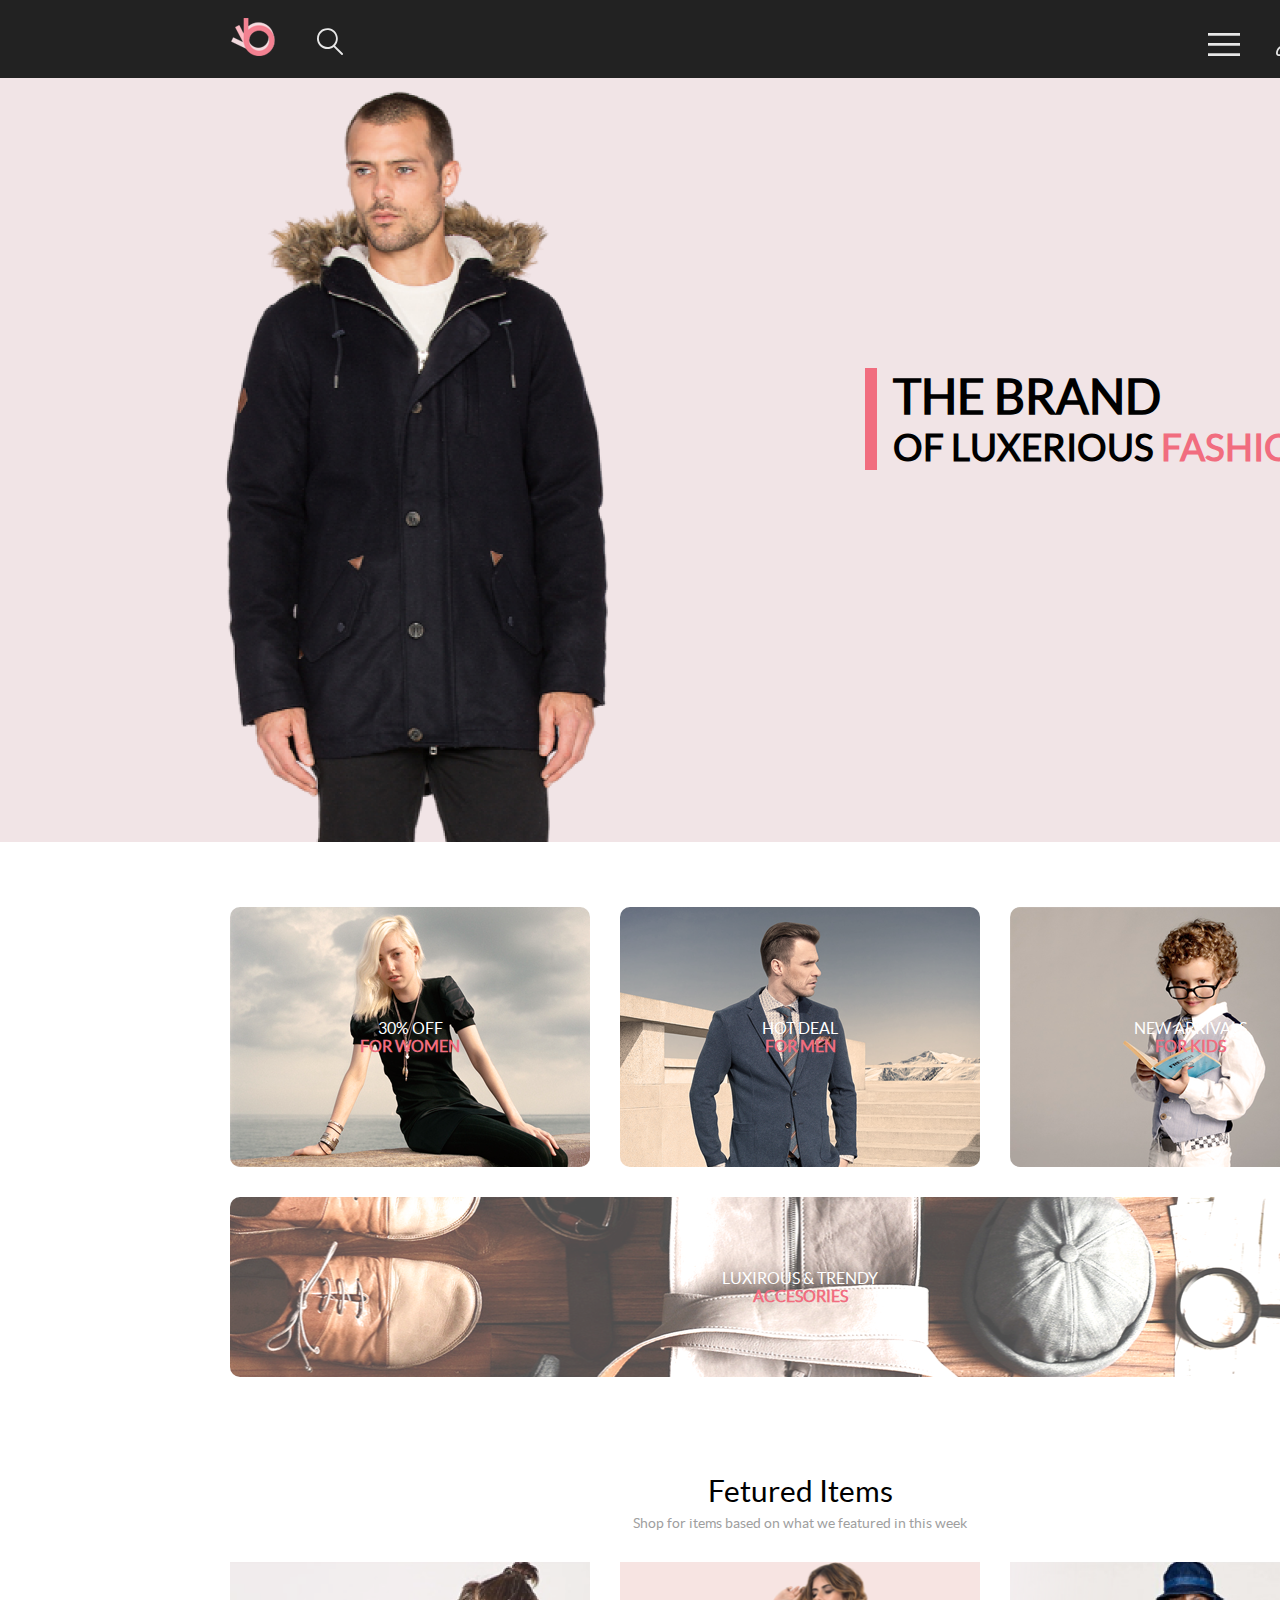
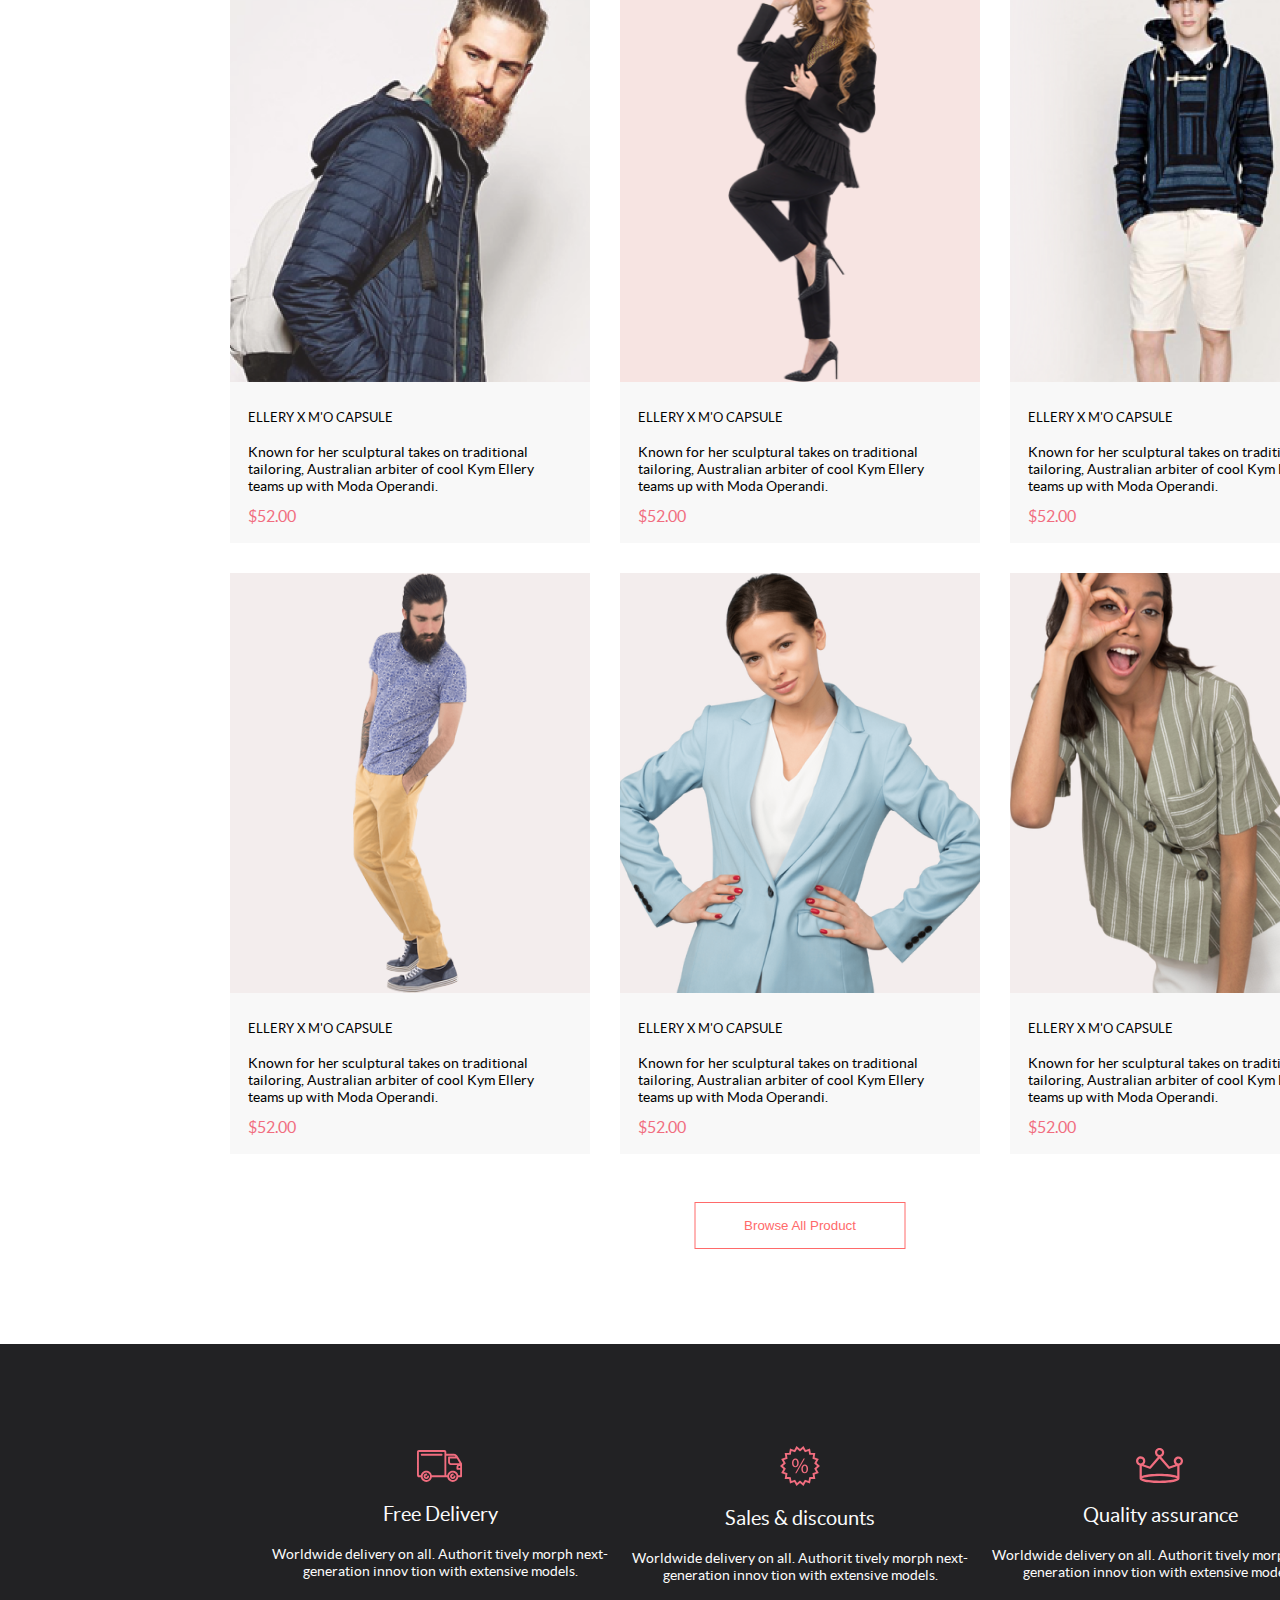
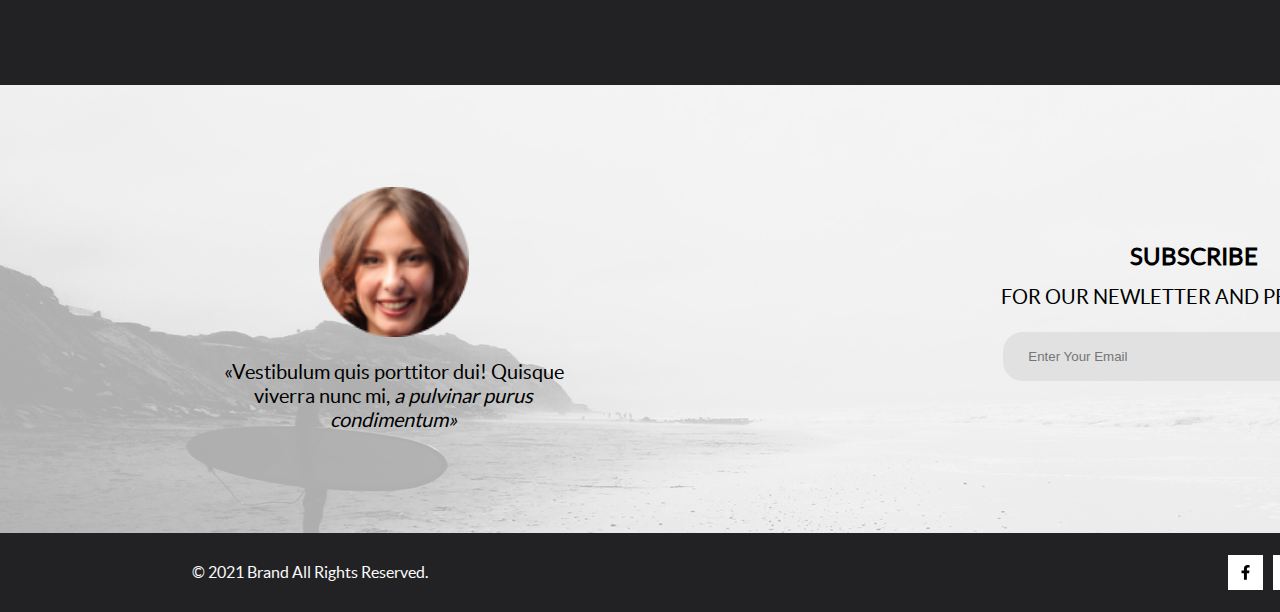
<file: index.html>
<!DOCTYPE html>
<html lang="en">

<head>
    <meta charset="UTF-8">
    <title>Макет</title>
    <link rel="stylesheet" href="css/style.css">
   <!-- <link href="https://fonts.googleapis.com/css2?family=Lato:ital,wght@0,100;0,300;0,400;0,700;0,900;1,100;1,300;1,400;1,700;1,900&display=swap"
          rel="stylesheet">-->
</head>

<body>
<div class="container">
    <header class="page-header">
        <div class="page-header-wrp">
            <a href="#" class="page-header-logo">
                <img src="img/logo.png" alt="Логотип" height="38">
            </a>
            <form action="#" class="search-btn">
                <label for="search-btn">
                    <svg width="27" height="28" viewBox="0 0 27 28" xmlns="http://www.w3.org/2000/svg">
                        <path d="M19.0596 17.6259C20.6713 15.8658 21.6282 13.6048 21.7698 11.2225C21.9113 8.84018 21.2288 6.48173 19.8369 4.54318C18.445 2.60463 16.4285 1.20404 14.126 0.576619C11.8234 -0.0508009 9.3751 0.13316 7.19217 1.09761C5.00923 2.06205 3.22463 3.74825 2.13804 5.87302C1.05145 7.9978 0.729054 10.4318 1.225 12.7661C1.72094 15.1005 3.00501 17.1932 4.86158 18.6927C6.71814 20.1922 9.03413 21.0072 11.4206 21.0009C13.673 21.004 15.8645 20.27 17.6606 18.9109L25.4086 26.7179C25.4941 26.807 25.5965 26.8781 25.7099 26.927C25.8232 26.9759 25.9452 27.0017 26.0686 27.0029C26.1923 27.0033 26.3148 26.9782 26.4283 26.9292C26.5419 26.8801 26.6441 26.8082 26.7286 26.7179C26.9025 26.537 26.9997 26.2958 26.9997 26.0449C26.9997 25.794 26.9025 25.5528 26.7286 25.3719L19.0596 17.6259ZM2.88662 10.5009C2.89946 8.81563 3.41094 7.17187 4.35659 5.77685C5.30224 4.38183 6.63972 3.29801 8.20044 2.662C9.76115 2.02599 11.4752 1.86627 13.1266 2.20298C14.7779 2.53969 16.2926 3.35775 17.4797 4.55404C18.6668 5.75033 19.4732 7.27129 19.7972 8.92519C20.1212 10.5791 19.9483 12.2919 19.3002 13.8476C18.6522 15.4034 17.5581 16.7325 16.1559 17.6674C14.7536 18.6023 13.1059 19.1011 11.4206 19.1009C9.14916 19.0901 6.97482 18.1784 5.37484 16.566C3.77486 14.9537 2.87998 12.7724 2.88662 10.5009Z"
                              fill="#E8E8E8"/>
                    </svg>
                </label>
                <input id="search-btn" type="search">
            </form>

            <div class="page-header-btn-wrp">
                <button class="menu-btn">
                    <svg width="32" height="23" viewBox="0 0 32 23" xmlns="http://www.w3.org/2000/svg">
                        <path d="M0 23V20.31H32V23H0ZM0 12.76V10.07H32V12.76H0ZM0 2.69V0H32V2.69H0Z" fill="#E8E8E8"/>
                    </svg>
                </button>
                <button class="account-btn">
                    <svg width="29" height="29" viewBox="0 0 29 29" xmlns="http://www.w3.org/2000/svg">
                        <path d="M14.5 19.937C19 19.937 22.656 15.464 22.656 9.968C22.656 4.472 19 0 14.5 0C13.3631 0.0217413 12.2463 0.303398 11.2351 0.823397C10.2239 1.34339 9.34507 2.08794 8.66602 3C7.12663 4.99573 6.30819 7.45381 6.34399 9.974C6.34399 15.465 10 19.937 14.5 19.937ZM14.5 1.813C18 1.813 20.844 5.472 20.844 9.969C20.844 14.466 17.998 18.125 14.5 18.125C11.002 18.125 8.15603 14.465 8.15503 9.969C8.15403 5.473 11 1.813 14.5 1.813ZM20.844 18.125C20.6036 18.125 20.373 18.2205 20.203 18.3905C20.033 18.5605 19.9375 18.7911 19.9375 19.0315C19.9375 19.2719 20.033 19.5025 20.203 19.6725C20.373 19.8425 20.6036 19.938 20.844 19.938C22.526 19.9399 24.1386 20.6088 25.3279 21.7982C26.5172 22.9875 27.1861 24.6 27.188 26.282C27.1875 26.5221 27.0918 26.7523 26.922 26.9221C26.7522 27.0918 26.5221 27.1875 26.282 27.188H2.71997C2.47985 27.1875 2.24975 27.0918 2.07996 26.9221C1.91016 26.7523 1.81449 26.5221 1.81396 26.282C1.81608 24.6001 2.48517 22.9877 3.67444 21.7985C4.86371 20.6092 6.47608 19.9401 8.15796 19.938C8.39824 19.938 8.62868 19.8425 8.79858 19.6726C8.96849 19.5027 9.06396 19.2723 9.06396 19.032C9.06396 18.7917 8.96849 18.5613 8.79858 18.3914C8.62868 18.2215 8.39824 18.126 8.15796 18.126C5.99541 18.1279 3.92201 18.9875 2.39258 20.5164C0.863144 22.0453 0.00264777 24.1185 0 26.281C0.000794067 27.0019 0.287502 27.693 0.797241 28.2027C1.30698 28.7125 1.99811 28.9992 2.71899 29H26.282C27.0027 28.9989 27.6936 28.7121 28.2031 28.2024C28.7126 27.6927 28.9992 27.0017 29 26.281C28.9974 24.1187 28.1372 22.0457 26.6083 20.5168C25.0793 18.9878 23.0063 18.1276 20.844 18.125Z"
                              fill="#E8E8E8"/>
                    </svg>
                </button>
                <button class="cart-btn">

                    <svg width="42" height="37" viewBox="0 0 42 37" xmlns="http://www.w3.org/2000/svg">
                        <path d="M26.2009 37C25.5532 36.9738 24.9415 36.6948 24.4972 36.2227C24.0529 35.7506 23.8114 35.1232 23.8245 34.475C23.8376 33.8269 24.1043 33.2097 24.5673 32.7559C25.0303 32.3022 25.6527 32.048 26.301 32.048C26.9493 32.048 27.5717 32.3022 28.0347 32.7559C28.4977 33.2097 28.7644 33.8269 28.7775 34.475C28.7906 35.1232 28.549 35.7506 28.1047 36.2227C27.6604 36.6948 27.0488 36.9738 26.401 37H26.2009ZM6.75293 34.32C6.75293 33.79 6.91011 33.2718 7.20459 32.8311C7.49907 32.3904 7.91764 32.0469 8.40735 31.844C8.89705 31.6412 9.43594 31.5881 9.95581 31.6915C10.4757 31.7949 10.9532 32.0502 11.328 32.425C11.7028 32.7998 11.9581 33.2773 12.0615 33.7972C12.1649 34.317 12.1118 34.8559 11.9089 35.3456C11.7061 35.8353 11.3626 36.2539 10.9219 36.5483C10.4812 36.8428 9.96304 37 9.43298 37C9.08087 37.0003 8.73212 36.9311 8.40674 36.7966C8.08136 36.662 7.78569 36.4646 7.53662 36.2158C7.28755 35.9669 7.09001 35.6713 6.9552 35.3461C6.82039 35.0208 6.75098 34.6721 6.75098 34.32H6.75293ZM10.553 28.686C10.2935 28.6868 10.0409 28.6024 9.83411 28.4457C9.62727 28.2891 9.47758 28.0689 9.40796 27.819L4.57495 10.364H1.18201C0.868521 10.364 0.567859 10.2395 0.346191 10.0178C0.124523 9.79614 0 9.49549 0 9.18201C0 8.86852 0.124523 8.56787 0.346191 8.3462C0.567859 8.12454 0.868521 8.00001 1.18201 8.00001H5.46301C5.7225 7.99919 5.97504 8.08372 6.18176 8.24057C6.38848 8.39742 6.53784 8.61788 6.60693 8.86801L11.4399 26.323H24.6179L29.001 16.275H14.401C14.2428 16.2796 14.0854 16.2524 13.9379 16.1951C13.7904 16.1377 13.6559 16.0513 13.5424 15.9411C13.4288 15.8308 13.3386 15.6989 13.277 15.5532C13.2154 15.4074 13.1836 15.2508 13.1836 15.0925C13.1836 14.9343 13.2154 14.7776 13.277 14.6319C13.3386 14.4861 13.4288 14.3542 13.5424 14.2439C13.6559 14.1337 13.7904 14.0473 13.9379 13.9899C14.0854 13.9326 14.2428 13.9054 14.401 13.91H30.814C31.0097 13.91 31.2022 13.9587 31.3744 14.0517C31.5465 14.1448 31.6928 14.2793 31.7999 14.443C31.9078 14.6073 31.9734 14.7957 31.9908 14.9914C32.0083 15.1872 31.9771 15.3842 31.9 15.565L26.495 27.977C26.4026 28.1876 26.251 28.3668 26.0585 28.4927C25.866 28.6186 25.641 28.6858 25.411 28.686H10.553Z"
                              fill="#E8E8E8"/>
                        <path d="M31.502 19C36.7487 19 41.002 14.7467 41.002 9.5C41.002 4.25329 36.7487 0 31.502 0C26.2552 0 22.002 4.25329 22.002 9.5C22.002 14.7467 26.2552 19 31.502 19Z"
                              fill="#F16D7F"/>
                        <path d="M30.8146 7.648C31.2626 7.552 31.6746 7.504 32.0506 7.504C32.4986 7.504 32.8946 7.57 33.2386 7.702C33.5826 7.834 33.8686 8.016 34.0966 8.248C34.3286 8.48 34.5026 8.754 34.6186 9.07C34.7386 9.386 34.7986 9.73 34.7986 10.102C34.7986 10.558 34.7186 10.97 34.5586 11.338C34.4026 11.706 34.1846 12.022 33.9046 12.286C33.6286 12.546 33.3026 12.746 32.9266 12.886C32.5506 13.026 32.1446 13.096 31.7086 13.096C31.4566 13.096 31.2146 13.07 30.9826 13.018C30.7506 12.97 30.5326 12.904 30.3286 12.82C30.1286 12.736 29.9426 12.64 29.7706 12.532C29.5986 12.424 29.4466 12.31 29.3146 12.19L29.6446 11.734C29.7166 11.63 29.8106 11.578 29.9266 11.578C30.0066 11.578 30.0966 11.61 30.1966 11.674C30.2966 11.734 30.4186 11.802 30.5626 11.878C30.7066 11.954 30.8746 12.024 31.0666 12.088C31.2626 12.148 31.4946 12.178 31.7626 12.178C32.0626 12.178 32.3326 12.13 32.5726 12.034C32.8126 11.938 33.0186 11.802 33.1906 11.626C33.3626 11.446 33.4946 11.232 33.5866 10.984C33.6786 10.736 33.7246 10.458 33.7246 10.15C33.7246 9.882 33.6846 9.64 33.6046 9.424C33.5286 9.208 33.4106 9.024 33.2506 8.872C33.0946 8.72 32.8986 8.602 32.6626 8.518C32.4266 8.434 32.1506 8.392 31.8346 8.392C31.6186 8.392 31.3926 8.41 31.1566 8.446C30.9246 8.482 30.6866 8.54 30.4426 8.62L29.7706 8.422L30.4606 4.402H34.5346V4.87C34.5346 5.022 34.4866 5.148 34.3906 5.248C34.2986 5.344 34.1386 5.392 33.9106 5.392H31.2106L30.8146 7.648Z"
                              fill="white"/>
                    </svg>

                </button>
            </div>
        </div>
        <div class="page-header-banner-wrp">
            <img src="img/Layer57.png" alt="Man" height="764">
            <div class="page-header-banner">
                <span class="page-header-banner-title">the brand</span>
                <span class="page-header-banner-subtitle">of luxerious
                        <span>fashion</span>
                    </span>
            </div>
        </div>
    </header>

    <main>
        <section class="categories">
            <div class="categories-item categories-item-woman">
                <span class="categories-item-subtitle">30% off</span>
                <span class="categories-item-title">for women</span>
            </div>
            <div class="categories-item categories-item-man">
                <span class="categories-item-subtitle">hot deal</span>
                <span class="categories-item-title">for men</span>
            </div>
            <div class="categories-item categories-item-kids">
                <span class="categories-item-subtitle">new arrivals</span>
                <span class="categories-item-title">for kids</span>
            </div>
            <div class="categories-item categories-item-bottom">
                <span class="categories-item-subtitle">luxirous &amp;&nbsp;trendy</span>
                <span class="categories-item-title">accesories</span>
            </div>
        </section>

        <section class="products">
            <span class="section-header">Fetured Items</span>
            <span class="section-header-subtitle">Shop for items based on what we featured in this week</span>
            <!-- вместо div для карточки товара можно использовать ссылку -->
            <div class="product-all">
                <div class="products-item">
                    <img class="products-item-photo" src="img/img_items/topleft.png" alt="topleft" height="420">
                    <div class="products-item-txt-wrp">
                        <span class="products-item-title">ellery x m'o capsule</span>
                        <p class="products-item-txt">Known for her sculptural takes on traditional tailoring, Australian
                            arbiter of cool Kym Ellery teams up with Moda Operandi.</p>
                        <span class="products-item-price">$52.00</span>
                    </div>
                    <button class="products-item-btn txt">
                        <svg width="27" height="25" viewBox="0 0 27 25" xmlns="http://www.w3.org/2000/svg">
                            <path d="M21.876 22.2662C21.921 22.2549 21.9423 22.2339 21.96 22.2129C21.9678 22.2037 21.9756 22.1946 21.9835 22.1855C22.02 22.1438 22.0233 22.0553 22.0224 22.0105C22.0092 21.9044 21.9185 21.8315 21.8412 21.8315C21.8375 21.8315 21.8336 21.8317 21.8312 21.8318C21.7531 21.8372 21.6653 21.9409 21.6719 22.0625C21.6813 22.1793 21.7675 22.2662 21.8392 22.2662H21.876ZM8.21954 22.2599C8.31873 22.2599 8.39935 22.1655 8.39935 22.0496C8.39935 21.9341 8.31873 21.8401 8.21954 21.8401C8.12042 21.8401 8.03973 21.9341 8.03973 22.0496C8.03973 22.1655 8.12042 22.2599 8.21954 22.2599ZM21.9995 24.2662C21.9517 24.2662 21.8878 24.2662 21.8392 24.2662C20.7017 24.2662 19.7567 23.3545 19.6765 22.198C19.5964 20.9929 20.4937 19.9183 21.6953 19.8364C21.7441 19.8331 21.7928 19.8315 21.8412 19.8315C22.9799 19.8315 23.9413 20.7324 24.019 21.8884C24.0505 22.4915 23.8741 23.0612 23.4898 23.5012C23.1055 23.9575 22.5764 24.2177 21.9995 24.2662ZM8.21954 24.2599C7.01532 24.2599 6.03973 23.2709 6.03973 22.0496C6.03973 20.8291 7.01532 19.8401 8.21954 19.8401C9.42371 19.8401 10.3994 20.8291 10.3994 22.0496C10.3994 23.2709 9.42371 24.2599 8.21954 24.2599ZM21.1984 17.3938H9.13306C8.70013 17.3938 8.31586 17.1005 8.20331 16.6775L4.27753 2.24768H1.52173C0.993408 2.24768 0.560547 1.80859 0.560547 1.27039C0.560547 0.733032 0.993408 0.292969 1.52173 0.292969H4.99933C5.43134 0.292969 5.81561 0.586304 5.9281 1.01025L9.85394 15.4391H20.5576L24.1144 7.13379H12.2578C11.7286 7.13379 11.2957 6.69373 11.2957 6.15649C11.2957 5.61914 11.7286 5.17908 12.2578 5.17908H25.5886C25.9091 5.17908 26.2141 5.34192 26.3896 5.61914C26.566 5.89539 26.5984 6.23743 26.4697 6.547L22.0795 16.807C21.9193 17.1653 21.5827 17.3938 21.1984 17.3938Z"/>
                        </svg>
                        <span>Add to Cart</span>
                    </button>
                </div>
                <div class="products-item products-item-topcenter">
                    <img class="products-item-photo products-item-photo-topcenter" src="img/img_items/topcenter.png"
                         alt="topcenter" height="420">
                    <div class="products-item-txt-wrp">
                        <span class="products-item-title">ellery x m'o capsule</span>
                        <p class="products-item-txt">Known for her sculptural takes on traditional tailoring, Australian
                            arbiter of cool Kym Ellery teams up with Moda Operandi.</p>
                        <span class="products-item-price">$52.00</span>
                    </div>
                    <button class="products-item-btn txt">
                        <svg width="27" height="25" viewBox="0 0 27 25" xmlns="http://www.w3.org/2000/svg">
                            <path d="M21.876 22.2662C21.921 22.2549 21.9423 22.2339 21.96 22.2129C21.9678 22.2037 21.9756 22.1946 21.9835 22.1855C22.02 22.1438 22.0233 22.0553 22.0224 22.0105C22.0092 21.9044 21.9185 21.8315 21.8412 21.8315C21.8375 21.8315 21.8336 21.8317 21.8312 21.8318C21.7531 21.8372 21.6653 21.9409 21.6719 22.0625C21.6813 22.1793 21.7675 22.2662 21.8392 22.2662H21.876ZM8.21954 22.2599C8.31873 22.2599 8.39935 22.1655 8.39935 22.0496C8.39935 21.9341 8.31873 21.8401 8.21954 21.8401C8.12042 21.8401 8.03973 21.9341 8.03973 22.0496C8.03973 22.1655 8.12042 22.2599 8.21954 22.2599ZM21.9995 24.2662C21.9517 24.2662 21.8878 24.2662 21.8392 24.2662C20.7017 24.2662 19.7567 23.3545 19.6765 22.198C19.5964 20.9929 20.4937 19.9183 21.6953 19.8364C21.7441 19.8331 21.7928 19.8315 21.8412 19.8315C22.9799 19.8315 23.9413 20.7324 24.019 21.8884C24.0505 22.4915 23.8741 23.0612 23.4898 23.5012C23.1055 23.9575 22.5764 24.2177 21.9995 24.2662ZM8.21954 24.2599C7.01532 24.2599 6.03973 23.2709 6.03973 22.0496C6.03973 20.8291 7.01532 19.8401 8.21954 19.8401C9.42371 19.8401 10.3994 20.8291 10.3994 22.0496C10.3994 23.2709 9.42371 24.2599 8.21954 24.2599ZM21.1984 17.3938H9.13306C8.70013 17.3938 8.31586 17.1005 8.20331 16.6775L4.27753 2.24768H1.52173C0.993408 2.24768 0.560547 1.80859 0.560547 1.27039C0.560547 0.733032 0.993408 0.292969 1.52173 0.292969H4.99933C5.43134 0.292969 5.81561 0.586304 5.9281 1.01025L9.85394 15.4391H20.5576L24.1144 7.13379H12.2578C11.7286 7.13379 11.2957 6.69373 11.2957 6.15649C11.2957 5.61914 11.7286 5.17908 12.2578 5.17908H25.5886C25.9091 5.17908 26.2141 5.34192 26.3896 5.61914C26.566 5.89539 26.5984 6.23743 26.4697 6.547L22.0795 16.807C21.9193 17.1653 21.5827 17.3938 21.1984 17.3938Z"/>
                        </svg>
                        <span>Add to Cart</span>
                    </button>
                </div>
                <div class="products-item">
                    <img class="products-item-photo" src="img/img_items/topright.png" alt="topright" height="420">
                    <div class="products-item-txt-wrp">
                        <span class="products-item-title">ellery x m'o capsule</span>
                        <p class="products-item-txt">Known for her sculptural takes on traditional tailoring, Australian
                            arbiter of cool Kym Ellery teams up with Moda Operandi.</p>
                        <span class="products-item-price">$52.00</span>
                    </div>
                    <button class="products-item-btn txt">
                        <svg width="27" height="25" viewBox="0 0 27 25" xmlns="http://www.w3.org/2000/svg">
                            <path d="M21.876 22.2662C21.921 22.2549 21.9423 22.2339 21.96 22.2129C21.9678 22.2037 21.9756 22.1946 21.9835 22.1855C22.02 22.1438 22.0233 22.0553 22.0224 22.0105C22.0092 21.9044 21.9185 21.8315 21.8412 21.8315C21.8375 21.8315 21.8336 21.8317 21.8312 21.8318C21.7531 21.8372 21.6653 21.9409 21.6719 22.0625C21.6813 22.1793 21.7675 22.2662 21.8392 22.2662H21.876ZM8.21954 22.2599C8.31873 22.2599 8.39935 22.1655 8.39935 22.0496C8.39935 21.9341 8.31873 21.8401 8.21954 21.8401C8.12042 21.8401 8.03973 21.9341 8.03973 22.0496C8.03973 22.1655 8.12042 22.2599 8.21954 22.2599ZM21.9995 24.2662C21.9517 24.2662 21.8878 24.2662 21.8392 24.2662C20.7017 24.2662 19.7567 23.3545 19.6765 22.198C19.5964 20.9929 20.4937 19.9183 21.6953 19.8364C21.7441 19.8331 21.7928 19.8315 21.8412 19.8315C22.9799 19.8315 23.9413 20.7324 24.019 21.8884C24.0505 22.4915 23.8741 23.0612 23.4898 23.5012C23.1055 23.9575 22.5764 24.2177 21.9995 24.2662ZM8.21954 24.2599C7.01532 24.2599 6.03973 23.2709 6.03973 22.0496C6.03973 20.8291 7.01532 19.8401 8.21954 19.8401C9.42371 19.8401 10.3994 20.8291 10.3994 22.0496C10.3994 23.2709 9.42371 24.2599 8.21954 24.2599ZM21.1984 17.3938H9.13306C8.70013 17.3938 8.31586 17.1005 8.20331 16.6775L4.27753 2.24768H1.52173C0.993408 2.24768 0.560547 1.80859 0.560547 1.27039C0.560547 0.733032 0.993408 0.292969 1.52173 0.292969H4.99933C5.43134 0.292969 5.81561 0.586304 5.9281 1.01025L9.85394 15.4391H20.5576L24.1144 7.13379H12.2578C11.7286 7.13379 11.2957 6.69373 11.2957 6.15649C11.2957 5.61914 11.7286 5.17908 12.2578 5.17908H25.5886C25.9091 5.17908 26.2141 5.34192 26.3896 5.61914C26.566 5.89539 26.5984 6.23743 26.4697 6.547L22.0795 16.807C21.9193 17.1653 21.5827 17.3938 21.1984 17.3938Z"/>
                        </svg>
                        <span>Add to Cart</span>
                    </button>
                </div>
                <div class="products-item">
                    <img class="products-item-photo" src="img/img_items/downleft.png" alt="downleft" height="420">
                    <div class="products-item-txt-wrp">
                        <span class="products-item-title">ellery x m'o capsule</span>
                        <p class="products-item-txt">Known for her sculptural takes on traditional tailoring, Australian
                            arbiter of cool Kym Ellery teams up with Moda Operandi.</p>
                        <span class="products-item-price">$52.00</span>
                    </div>
                    <button class="products-item-btn txt">
                        <svg width="27" height="25" viewBox="0 0 27 25" xmlns="http://www.w3.org/2000/svg">
                            <path d="M21.876 22.2662C21.921 22.2549 21.9423 22.2339 21.96 22.2129C21.9678 22.2037 21.9756 22.1946 21.9835 22.1855C22.02 22.1438 22.0233 22.0553 22.0224 22.0105C22.0092 21.9044 21.9185 21.8315 21.8412 21.8315C21.8375 21.8315 21.8336 21.8317 21.8312 21.8318C21.7531 21.8372 21.6653 21.9409 21.6719 22.0625C21.6813 22.1793 21.7675 22.2662 21.8392 22.2662H21.876ZM8.21954 22.2599C8.31873 22.2599 8.39935 22.1655 8.39935 22.0496C8.39935 21.9341 8.31873 21.8401 8.21954 21.8401C8.12042 21.8401 8.03973 21.9341 8.03973 22.0496C8.03973 22.1655 8.12042 22.2599 8.21954 22.2599ZM21.9995 24.2662C21.9517 24.2662 21.8878 24.2662 21.8392 24.2662C20.7017 24.2662 19.7567 23.3545 19.6765 22.198C19.5964 20.9929 20.4937 19.9183 21.6953 19.8364C21.7441 19.8331 21.7928 19.8315 21.8412 19.8315C22.9799 19.8315 23.9413 20.7324 24.019 21.8884C24.0505 22.4915 23.8741 23.0612 23.4898 23.5012C23.1055 23.9575 22.5764 24.2177 21.9995 24.2662ZM8.21954 24.2599C7.01532 24.2599 6.03973 23.2709 6.03973 22.0496C6.03973 20.8291 7.01532 19.8401 8.21954 19.8401C9.42371 19.8401 10.3994 20.8291 10.3994 22.0496C10.3994 23.2709 9.42371 24.2599 8.21954 24.2599ZM21.1984 17.3938H9.13306C8.70013 17.3938 8.31586 17.1005 8.20331 16.6775L4.27753 2.24768H1.52173C0.993408 2.24768 0.560547 1.80859 0.560547 1.27039C0.560547 0.733032 0.993408 0.292969 1.52173 0.292969H4.99933C5.43134 0.292969 5.81561 0.586304 5.9281 1.01025L9.85394 15.4391H20.5576L24.1144 7.13379H12.2578C11.7286 7.13379 11.2957 6.69373 11.2957 6.15649C11.2957 5.61914 11.7286 5.17908 12.2578 5.17908H25.5886C25.9091 5.17908 26.2141 5.34192 26.3896 5.61914C26.566 5.89539 26.5984 6.23743 26.4697 6.547L22.0795 16.807C21.9193 17.1653 21.5827 17.3938 21.1984 17.3938Z"/>
                        </svg>
                        <span>Add to Cart</span>
                    </button>
                </div>
                <div class="products-item">
                    <img class="products-item-photo" src="img/img_items/downcenter.png" alt="downcenter" height="420">
                    <div class="products-item-txt-wrp">
                        <span class="products-item-title">ellery x m'o capsule</span>
                        <p class="products-item-txt">Known for her sculptural takes on traditional tailoring, Australian
                            arbiter of cool Kym Ellery teams up with Moda Operandi.</p>
                        <span class="products-item-price">$52.00</span>
                    </div>
                    <button class="products-item-btn txt">
                        <svg width="27" height="25" viewBox="0 0 27 25" xmlns="http://www.w3.org/2000/svg">
                            <path d="M21.876 22.2662C21.921 22.2549 21.9423 22.2339 21.96 22.2129C21.9678 22.2037 21.9756 22.1946 21.9835 22.1855C22.02 22.1438 22.0233 22.0553 22.0224 22.0105C22.0092 21.9044 21.9185 21.8315 21.8412 21.8315C21.8375 21.8315 21.8336 21.8317 21.8312 21.8318C21.7531 21.8372 21.6653 21.9409 21.6719 22.0625C21.6813 22.1793 21.7675 22.2662 21.8392 22.2662H21.876ZM8.21954 22.2599C8.31873 22.2599 8.39935 22.1655 8.39935 22.0496C8.39935 21.9341 8.31873 21.8401 8.21954 21.8401C8.12042 21.8401 8.03973 21.9341 8.03973 22.0496C8.03973 22.1655 8.12042 22.2599 8.21954 22.2599ZM21.9995 24.2662C21.9517 24.2662 21.8878 24.2662 21.8392 24.2662C20.7017 24.2662 19.7567 23.3545 19.6765 22.198C19.5964 20.9929 20.4937 19.9183 21.6953 19.8364C21.7441 19.8331 21.7928 19.8315 21.8412 19.8315C22.9799 19.8315 23.9413 20.7324 24.019 21.8884C24.0505 22.4915 23.8741 23.0612 23.4898 23.5012C23.1055 23.9575 22.5764 24.2177 21.9995 24.2662ZM8.21954 24.2599C7.01532 24.2599 6.03973 23.2709 6.03973 22.0496C6.03973 20.8291 7.01532 19.8401 8.21954 19.8401C9.42371 19.8401 10.3994 20.8291 10.3994 22.0496C10.3994 23.2709 9.42371 24.2599 8.21954 24.2599ZM21.1984 17.3938H9.13306C8.70013 17.3938 8.31586 17.1005 8.20331 16.6775L4.27753 2.24768H1.52173C0.993408 2.24768 0.560547 1.80859 0.560547 1.27039C0.560547 0.733032 0.993408 0.292969 1.52173 0.292969H4.99933C5.43134 0.292969 5.81561 0.586304 5.9281 1.01025L9.85394 15.4391H20.5576L24.1144 7.13379H12.2578C11.7286 7.13379 11.2957 6.69373 11.2957 6.15649C11.2957 5.61914 11.7286 5.17908 12.2578 5.17908H25.5886C25.9091 5.17908 26.2141 5.34192 26.3896 5.61914C26.566 5.89539 26.5984 6.23743 26.4697 6.547L22.0795 16.807C21.9193 17.1653 21.5827 17.3938 21.1984 17.3938Z"/>
                        </svg>
                        <span>Add to Cart</span>
                    </button>
                </div>
                <div class="products-item">
                    <img class="products-item-photo" src="img/img_items/downright.png" alt="downright" height="420">
                    <div class="products-item-txt-wrp">
                        <span class="products-item-title">ellery x m'o capsule</span>
                        <p class="products-item-txt">Known for her sculptural takes on traditional tailoring, Australian
                            arbiter of cool Kym Ellery teams up with Moda Operandi.</p>
                        <span class="products-item-price">$52.00</span>
                    </div>
                    <button class="products-item-btn txt">
                        <svg width="27" height="25" viewBox="0 0 27 25" xmlns="http://www.w3.org/2000/svg">
                            <path d="M21.876 22.2662C21.921 22.2549 21.9423 22.2339 21.96 22.2129C21.9678 22.2037 21.9756 22.1946 21.9835 22.1855C22.02 22.1438 22.0233 22.0553 22.0224 22.0105C22.0092 21.9044 21.9185 21.8315 21.8412 21.8315C21.8375 21.8315 21.8336 21.8317 21.8312 21.8318C21.7531 21.8372 21.6653 21.9409 21.6719 22.0625C21.6813 22.1793 21.7675 22.2662 21.8392 22.2662H21.876ZM8.21954 22.2599C8.31873 22.2599 8.39935 22.1655 8.39935 22.0496C8.39935 21.9341 8.31873 21.8401 8.21954 21.8401C8.12042 21.8401 8.03973 21.9341 8.03973 22.0496C8.03973 22.1655 8.12042 22.2599 8.21954 22.2599ZM21.9995 24.2662C21.9517 24.2662 21.8878 24.2662 21.8392 24.2662C20.7017 24.2662 19.7567 23.3545 19.6765 22.198C19.5964 20.9929 20.4937 19.9183 21.6953 19.8364C21.7441 19.8331 21.7928 19.8315 21.8412 19.8315C22.9799 19.8315 23.9413 20.7324 24.019 21.8884C24.0505 22.4915 23.8741 23.0612 23.4898 23.5012C23.1055 23.9575 22.5764 24.2177 21.9995 24.2662ZM8.21954 24.2599C7.01532 24.2599 6.03973 23.2709 6.03973 22.0496C6.03973 20.8291 7.01532 19.8401 8.21954 19.8401C9.42371 19.8401 10.3994 20.8291 10.3994 22.0496C10.3994 23.2709 9.42371 24.2599 8.21954 24.2599ZM21.1984 17.3938H9.13306C8.70013 17.3938 8.31586 17.1005 8.20331 16.6775L4.27753 2.24768H1.52173C0.993408 2.24768 0.560547 1.80859 0.560547 1.27039C0.560547 0.733032 0.993408 0.292969 1.52173 0.292969H4.99933C5.43134 0.292969 5.81561 0.586304 5.9281 1.01025L9.85394 15.4391H20.5576L24.1144 7.13379H12.2578C11.7286 7.13379 11.2957 6.69373 11.2957 6.15649C11.2957 5.61914 11.7286 5.17908 12.2578 5.17908H25.5886C25.9091 5.17908 26.2141 5.34192 26.3896 5.61914C26.566 5.89539 26.5984 6.23743 26.4697 6.547L22.0795 16.807C21.9193 17.1653 21.5827 17.3938 21.1984 17.3938Z"/>
                        </svg>
                        <span>Add to Cart</span>
                    </button>
                </div>
            </div>

            <button class="products-btn">Browse All Product</button>
        </section>

        <section class="features">
            <div class="features-item">
                <svg class="features-item-icon" width="46" height="32" viewBox="0 0 46 32"
                     xmlns="http://www.w3.org/2000/svg">
                    <path d="M30.2873 27.2429H14.8103C14.6031 28.5509 13.936 29.742 12.929 30.6021C11.922 31.4621 10.6411 31.9346 9.31682 31.9346C7.99252 31.9346 6.71166 31.4621 5.70464 30.6021C4.69762 29.742 4.03052 28.5509 3.82332 27.2429H1.88631C1.39149 27.2397 0.918139 27.0404 0.570025 26.6887C0.221911 26.337 0.0274507 25.8618 0.0293142 25.3669V1.87695C0.0271852 1.38195 0.221516 0.906335 0.569658 0.554443C0.917801 0.202551 1.39131 0.00317363 1.88631 0H27.4373C27.9322 0.00317353 28.4056 0.202522 28.7536 0.554443C29.1016 0.906364 29.2957 1.38204 29.2933 1.87695V3.78198H36.4143C36.4947 3.78164 36.5747 3.79208 36.6523 3.81299C38.9523 4.01299 40.1093 5.2129 41.3293 7.2749L44.8883 13.3689C44.9732 13.5136 45.018 13.6782 45.0183 13.8459V26.304C45.0194 26.5515 44.9221 26.7892 44.7479 26.9651C44.5737 27.141 44.3369 27.2406 44.0893 27.2419H41.2753C41.0681 28.5499 40.401 29.741 39.394 30.6011C38.387 31.4611 37.1061 31.9336 35.7818 31.9336C34.4575 31.9336 33.1767 31.4611 32.1696 30.6011C31.1626 29.741 30.4955 28.5499 30.2883 27.2419L30.2873 27.2429ZM32.0653 26.304C32.0732 27.0369 32.2977 27.7511 32.7107 28.3567C33.1236 28.9623 33.7065 29.4322 34.3859 29.7073C35.0653 29.9824 35.811 30.0503 36.5289 29.9026C37.2469 29.7548 37.9051 29.398 38.4207 28.877C38.9363 28.3559 39.2862 27.6941 39.4265 26.9746C39.5667 26.2551 39.491 25.5103 39.2088 24.8337C38.9267 24.1572 38.4507 23.5794 37.8408 23.1729C37.2309 22.7663 36.5143 22.5491 35.7813 22.5488C34.791 22.5552 33.8436 22.9543 33.1469 23.6582C32.4503 24.3621 32.0613 25.3136 32.0653 26.304ZM5.60134 26.304C5.60923 27.0369 5.83376 27.7511 6.24669 28.3567C6.65962 28.9623 7.2425 29.4322 7.92192 29.7073C8.60135 29.9824 9.34697 30.0503 10.0649 29.9026C10.7829 29.7548 11.4411 29.398 11.9567 28.877C12.4723 28.3559 12.8222 27.6941 12.9625 26.9746C13.1027 26.2551 13.027 25.5103 12.7448 24.8337C12.4627 24.1572 11.9867 23.5794 11.3768 23.1729C10.7669 22.7663 10.0503 22.5491 9.31731 22.5488C8.32679 22.5549 7.37915 22.9537 6.6823 23.6577C5.98545 24.3617 5.59634 25.3134 5.60033 26.304H5.60134ZM41.2733 25.366H43.1593V19.7478H40.4233C40.3007 19.7473 40.1794 19.7227 40.0664 19.6753C39.9533 19.6279 39.8507 19.5585 39.7644 19.4714C39.6781 19.3843 39.6099 19.281 39.5635 19.1675C39.5172 19.054 39.4937 18.9324 39.4943 18.8098V16.9629C39.494 16.2423 39.7696 15.5488 40.2643 15.0249H33.8853C33.8081 15.0248 33.7312 15.015 33.6563 14.9958C32.9516 14.933 32.2961 14.6081 31.8194 14.0852C31.3428 13.5623 31.0798 12.8794 31.0823 12.1719V7.47192C31.0817 7.34927 31.1052 7.22758 31.1515 7.11401C31.1978 7.00044 31.2661 6.89725 31.3523 6.81006C31.4386 6.72286 31.5412 6.6535 31.6543 6.60596C31.7674 6.55841 31.8887 6.53361 32.0113 6.53296H38.4943C38.15 6.21428 37.7426 5.97123 37.2986 5.81982C36.8545 5.66842 36.3836 5.61187 35.9163 5.65381H29.2933V25.3618H30.2873C30.4945 24.0538 31.1616 22.8627 32.1687 22.0027C33.1757 21.1426 34.4565 20.6702 35.7808 20.6702C37.1051 20.6702 38.386 21.1426 39.393 22.0027C40.4 22.8627 41.0671 24.0538 41.2743 25.3618L41.2733 25.366ZM14.8093 25.366H27.4363V1.87598H1.88631V25.366H3.82332C4.03052 24.058 4.69762 22.8666 5.70464 22.0066C6.71166 21.1465 7.99252 20.6741 9.31682 20.6741C10.6411 20.6741 11.922 21.1465 12.929 22.0066C13.936 22.8666 14.6031 24.058 14.8103 25.366H14.8093ZM41.3513 16.9658V17.875H43.1593V16.0278H42.2803C42.0335 16.0294 41.7973 16.1288 41.6234 16.304C41.4495 16.4792 41.352 16.716 41.3523 16.9629L41.3513 16.9658ZM32.9383 12.1738C32.9372 12.4263 33.0363 12.6691 33.2139 12.8486C33.3914 13.0282 33.6328 13.13 33.8853 13.1318C33.9492 13.1316 34.0129 13.1384 34.0753 13.1519H42.6003L39.8343 8.41602H32.9343L32.9383 12.1738ZM33.0313 26.3059C33.0284 25.5734 33.3162 24.8695 33.8316 24.3489C34.3469 23.8283 35.0478 23.5333 35.7803 23.5288C36.0291 23.5288 36.2677 23.6278 36.4436 23.8037C36.6195 23.9796 36.7183 24.218 36.7183 24.4668C36.7183 24.7156 36.6195 24.9542 36.4436 25.1301C36.2677 25.306 36.0291 25.4048 35.7803 25.4048C35.602 25.4032 35.4272 25.4548 35.2782 25.5527C35.1291 25.6507 35.0125 25.7905 34.9432 25.9548C34.8738 26.1191 34.8548 26.3005 34.8887 26.4756C34.9225 26.6507 35.0076 26.8118 35.1331 26.9385C35.2586 27.0651 35.419 27.1516 35.5938 27.187C35.7686 27.2224 35.9499 27.2051 36.1149 27.1372C36.2798 27.0693 36.4208 26.9538 36.5201 26.8057C36.6193 26.6575 36.6723 26.4833 36.6723 26.3049C36.6723 26.0587 36.7701 25.8226 36.9443 25.6484C37.1184 25.4743 37.3546 25.3765 37.6008 25.3765C37.8471 25.3765 38.0832 25.4743 38.2574 25.6484C38.4315 25.8226 38.5293 26.0587 38.5293 26.3049C38.5293 27.0343 38.2396 27.7338 37.7239 28.2495C37.2081 28.7652 36.5087 29.0549 35.7793 29.0549C35.05 29.0549 34.3505 28.7652 33.8348 28.2495C33.319 27.7338 33.0293 27.0343 33.0293 26.3049L33.0313 26.3059ZM6.56731 26.3059C6.56438 25.5734 6.8522 24.8695 7.36757 24.3489C7.88294 23.8283 8.58378 23.5333 9.31633 23.5288C9.5651 23.5288 9.80369 23.6278 9.9796 23.8037C10.1555 23.9796 10.2543 24.218 10.2543 24.4668C10.2543 24.7156 10.1555 24.9542 9.9796 25.1301C9.80369 25.306 9.5651 25.4048 9.31633 25.4048C9.138 25.4032 8.96319 25.4548 8.81413 25.5527C8.66508 25.6507 8.54849 25.7905 8.47914 25.9548C8.4098 26.1191 8.39082 26.3005 8.42464 26.4756C8.45846 26.6507 8.54354 26.8118 8.66908 26.9385C8.79463 27.0651 8.95498 27.1516 9.12978 27.187C9.30458 27.2224 9.48595 27.2051 9.65087 27.1372C9.81579 27.0693 9.95683 26.9538 10.0561 26.8057C10.1553 26.6575 10.2083 26.4833 10.2083 26.3049C10.2083 26.0587 10.3061 25.8226 10.4803 25.6484C10.6544 25.4743 10.8906 25.3765 11.1368 25.3765C11.3831 25.3765 11.6193 25.4743 11.7934 25.6484C11.9675 25.8226 12.0653 26.0587 12.0653 26.3049C12.0653 27.0343 11.7756 27.7338 11.2599 28.2495C10.7441 28.7652 10.0447 29.0549 9.31532 29.0549C8.58598 29.0549 7.8865 28.7652 7.37078 28.2495C6.85505 27.7338 6.56532 27.0343 6.56532 26.3049L6.56731 26.3059ZM4.70934 5.65991C4.46056 5.65991 4.22198 5.56116 4.04607 5.38525C3.87016 5.20934 3.77132 4.9707 3.77132 4.72192C3.77132 4.47315 3.87016 4.2345 4.04607 4.05859C4.22198 3.88268 4.46056 3.78394 4.70934 3.78394H24.6093C24.8581 3.78394 25.0967 3.88268 25.2726 4.05859C25.4485 4.2345 25.5473 4.47315 25.5473 4.72192C25.5473 4.9707 25.4485 5.20934 25.2726 5.38525C25.0967 5.56116 24.8581 5.65991 24.6093 5.65991H4.70934Z"/>
                </svg>
                <span class="features-item-title">Free Delivery</span>
                <p class="features-item-txt">Worldwide delivery on all. Authorit tively morph next-generation innov tion
                    with extensive models.</p>
            </div>
            <div class="features-item">
                <svg class="features-item-icon" width="40" height="40" viewBox="0 0 40 40"
                     xmlns="http://www.w3.org/2000/svg">
                    <path d="M19.994 37.0239L16.523 39.9238L14.235 36.0039L9.995 37.5159L9.17297 33.0359L4.67999 32.991L5.41199 28.491L1.20398 26.8909L3.414 22.925L0 19.96L3.41199 16.9929L1.20203 13.0278L5.41101 11.428L4.67798 6.93286L9.172 6.88892L9.99402 2.40894L14.234 3.91992L16.522 0L19.993 2.8999L23.464 0L25.753 3.9209L29.993 2.40894L30.814 6.88989L35.308 6.93481L34.576 11.4299L38.784 13.03L36.574 16.9958L39.986 19.9609L36.574 22.928L38.783 26.894L34.574 28.4939L35.307 32.988L30.812 33.033L29.991 37.5139L25.753 36.0029L23.464 39.9229L19.994 37.0239ZM21.2 35.541L22.961 37.012L24.122 35.022L24.914 33.666L26.382 34.189L28.533 34.957L28.95 32.6838L29.235 31.1289L30.796 31.113L33.078 31.092L32.706 28.8098L32.452 27.25L33.911 26.696L36.045 25.8828L34.925 23.873L34.159 22.498L35.342 21.4709L37.076 19.9609L35.343 18.4609L34.16 17.4319L34.926 16.0559L36.047 14.0449L33.913 13.2339L32.454 12.6809L32.709 11.1208L33.081 8.83984L30.799 8.81689L29.239 8.80103L28.954 7.24683L28.538 4.97388L26.386 5.74097L24.918 6.26392L24.125 4.90698L22.963 2.91699L21.201 4.38794L19.996 5.39282L18.791 4.38794L17.03 2.91699L15.869 4.90601L15.077 6.26294L13.608 5.73999L11.458 4.97192L11.04 7.24585L10.755 8.80005L9.19501 8.81592L6.914 8.83789L7.28601 11.1199L7.53998 12.678L6.08099 13.2329L3.94598 14.0439L5.06702 16.0549L5.83301 17.4299L4.65002 18.459L2.91602 19.967L4.64899 21.4739L5.83197 22.5029L5.06598 23.8779L3.94501 25.8879L6.078 26.698L7.53802 27.2529L7.28302 28.812L6.91199 31.0959L9.19299 31.1189L10.753 31.135L11.038 32.6899L11.455 34.9619L13.607 34.1948L15.076 33.6719L15.868 35.0288L17.03 37.019L18.791 35.5479L19.996 34.543L21.2 35.541ZM21.318 23.02C21.318 20.093 22.883 18.4648 24.777 18.4648C26.783 18.4648 28.077 20.0279 28.077 22.7949C28.077 25.8539 26.492 27.3718 24.662 27.3718C22.883 27.3718 21.338 25.922 21.318 23.02ZM22.839 22.9319C22.816 24.7829 23.521 26.1899 24.711 26.1899C25.988 26.1899 26.561 24.8049 26.561 22.8899C26.561 21.1249 26.054 19.6528 24.711 19.6528C23.5 19.6488 22.839 21.1029 22.839 22.9309V22.9319ZM15.194 27.332L23.609 12.613H24.842L16.427 27.332H15.194ZM11.979 16.99C11.979 14.09 13.542 12.458 15.437 12.458C17.437 12.458 18.763 14.022 18.763 16.79C18.763 19.848 17.177 21.365 15.327 21.365C13.544 21.365 12 19.915 11.979 16.991V16.99ZM13.521 16.9238C13.477 18.7748 14.162 20.1809 15.371 20.1829C16.648 20.1829 17.221 18.7988 17.221 16.8828C17.221 15.1168 16.714 13.645 15.371 13.645C14.162 13.642 13.521 15.092 13.521 16.925V16.9238Z"/>
                </svg>
                <span class="features-item-title">Sales &amp;&nbsp;discounts</span>
                <p class="features-item-txt">Worldwide delivery on all. Authorit tively morph next-generation innov tion
                    with extensive models.</p>
            </div>
            <div class="features-item">
                <svg class="features-item-icon" width="48" height="35" viewBox="0 0 48 35"
                     xmlns="http://www.w3.org/2000/svg">
                    <path d="M42.3938 8.53564C41.1774 8.52335 40.0058 8.99349 39.1351 9.84302C38.2644 10.6925 37.7655 11.8522 37.7479 13.0686C37.751 13.7086 37.892 14.3405 38.1612 14.9211C38.4304 15.5018 38.8215 16.0176 39.3079 16.4336L33.4479 18.4888L25.1089 8.80566C26.0042 8.50693 26.784 7.93646 27.3396 7.17358C27.8953 6.41071 28.1992 5.49331 28.2089 4.54956C28.1837 3.33432 27.6832 2.17743 26.8149 1.3269C25.9465 0.476377 24.7794 0 23.5639 0C22.3484 0 21.1813 0.476377 20.3129 1.3269C19.4446 2.17743 18.9441 3.33432 18.9189 4.54956C18.9285 5.48395 19.2261 6.39274 19.771 7.15186C20.316 7.91097 21.0817 8.48368 21.9639 8.79175L13.6119 18.4917L7.75396 16.4368C8.24003 16.0206 8.63074 15.5045 8.89959 14.9238C9.16843 14.3432 9.30908 13.7116 9.31194 13.0718C9.33497 12.195 9.10937 11.3296 8.6613 10.5757C8.21324 9.82172 7.56095 9.2099 6.77983 8.81104C5.99872 8.41217 5.12072 8.2424 4.24724 8.32153C3.37376 8.40067 2.54051 8.72555 1.8438 9.2583C1.14709 9.79105 0.61538 10.5101 0.310108 11.3323C0.00483695 12.1545 -0.0615238 13.0462 0.118702 13.9045C0.298928 14.7629 0.718349 15.5526 1.32854 16.1826C1.93873 16.8126 2.7148 17.2571 3.56694 17.4646V29.7556C3.5743 29.8376 3.59101 29.9184 3.61687 29.9966C3.58394 30.1233 3.56721 30.2538 3.56694 30.3848C3.56694 34.7968 21.4859 34.9268 23.5289 34.9268C25.5719 34.9268 43.4909 34.7978 43.4909 30.3848C43.4902 30.2539 43.4733 30.1234 43.4408 29.9966C43.4685 29.9189 43.4853 29.8379 43.4909 29.7556V17.4646C44.5898 17.2244 45.5595 16.5828 46.2103 15.6653C46.861 14.7478 47.1458 13.6204 47.0091 12.5039C46.8724 11.3874 46.3239 10.3621 45.471 9.62866C44.6181 8.89526 43.5223 8.50653 42.3979 8.53857L42.3938 8.53564ZM21.1749 4.55176C21.1633 4.07755 21.2934 3.61062 21.5485 3.21069C21.8036 2.81076 22.172 2.49591 22.6069 2.3064C23.0417 2.11688 23.5232 2.06132 23.9898 2.14673C24.4564 2.23214 24.887 2.45463 25.2265 2.78589C25.566 3.11715 25.7991 3.542 25.8959 4.00635C25.9928 4.4707 25.9491 4.95345 25.7703 5.39282C25.5916 5.8322 25.2859 6.20831 24.8924 6.47314C24.4988 6.73798 24.0353 6.8795 23.561 6.87964C22.9362 6.88605 22.3343 6.64481 21.8871 6.2085C21.44 5.77218 21.1838 5.17647 21.1749 4.55176ZM13.5849 20.8276C13.8019 20.9026 14.0362 20.9113 14.2581 20.8525C14.48 20.7938 14.6794 20.6701 14.8309 20.4976L23.5309 10.3977L32.2309 20.4976C32.3821 20.6702 32.5813 20.7938 32.803 20.8528C33.0248 20.9117 33.2589 20.9033 33.4759 20.8286L41.2339 18.1038V28.0408C36.3489 25.9188 25.1249 25.8406 23.5339 25.8406C21.9429 25.8406 10.7149 25.9198 5.83391 28.0408V18.1038L13.5849 20.8276ZM23.5279 32.7166C14.8279 32.7166 9.27888 31.7057 6.97087 30.8547C6.6198 30.7373 6.28407 30.578 5.97087 30.3806C6.69287 29.8596 9.03194 29.1487 12.9369 28.6487C19.9723 27.844 27.0765 27.844 34.1119 28.6487C38.0119 29.1487 40.357 29.8596 41.077 30.3806C40.7663 30.5794 40.4321 30.7388 40.082 30.8547C37.78 31.7037 32.2359 32.7166 23.5279 32.7166ZM2.28093 13.0686C2.2698 12.5945 2.40025 12.1279 2.65557 11.7283C2.91089 11.3286 3.27952 11.0139 3.71441 10.8247C4.14929 10.6355 4.63063 10.5801 5.0971 10.6658C5.56356 10.7514 5.99399 10.9743 6.3333 11.3057C6.67261 11.637 6.90543 12.0618 7.00212 12.5261C7.09882 12.9904 7.05498 13.4731 6.87615 13.9124C6.69732 14.3516 6.39159 14.7277 5.9981 14.9924C5.6046 15.2572 5.14118 15.3986 4.66692 15.3987C4.04176 15.4054 3.43941 15.1638 2.99212 14.7271C2.54482 14.2903 2.28911 13.6937 2.28093 13.0686ZM42.3938 15.3987C41.9359 15.3875 41.4914 15.2414 41.116 14.9788C40.7406 14.7162 40.451 14.3487 40.2834 13.9224C40.1158 13.496 40.0776 13.0297 40.1738 12.5818C40.2699 12.1339 40.496 11.7241 40.8238 11.4041C41.1516 11.084 41.5664 10.8677 42.0165 10.7822C42.4666 10.6968 42.9319 10.7459 43.3542 10.9236C43.7765 11.1013 44.137 11.3997 44.3906 11.7812C44.6442 12.1628 44.7796 12.6105 44.78 13.0686C44.7713 13.6935 44.5153 14.2895 44.068 14.7261C43.6208 15.1626 43.0188 15.4041 42.3938 15.3977V15.3987Z"/>
                </svg>
                <span class="features-item-title">Quality assurance</span>
                <p class="features-item-txt">Worldwide delivery on all. Authorit tively morph next-generation innov
                    tion with extensive models.</p>
            </div>
        </section>

        <!--Подумайте над названием класса для этого блока и стоит ли его добавлять. Возможно стоит поменять классы дочерних блоков-->
        <section class="subscribe">
            <div class="subscribe-info">
                <div class="subscribe-info-avatar"><img src="img/avatar.png" alt="avatar" height="150"></div>
                <p class="subscribe-info-txt">&laquo;Vestibulum quis porttitor dui! Quisque viverra nunc&nbsp;mi,
                    <span>a&nbsp;pulvinar purus condimentum&raquo;</span>
                </p>
            </div>
            <div class="subscribing">
                <span class="subscribing-title">subscribe</span>
                <span class="subscribing-subtitle">for our newletter and promotion</span>
                <form action="#" class="subscribing-form">
                    <input class="subscribing-form-email" type="email" placeholder="Enter Your Email" required>
                    <input class="subscribing-form-btn" type="submit" value="Subscribe">
                </form>
            </div>
        </section>
    </main>

    <footer class="page-footer">
        <p class="page-footer-txt">&copy; 2021 Brand All Rights Reserved.</p>
        <div class="page-footer-socials">
            <a href="#" class="page-footer-socials-item">
                <svg width="9" height="15" viewBox="0 0 9 15" xmlns="http://www.w3.org/2000/svg">
                    <path d="M8.08836 8.28L8.50686 5.61602H5.89022V3.88729C5.89022 3.15847 6.25574 2.44806 7.42765 2.44806H8.61722V0.179975C8.61722 0.179975 7.53772 0 6.50561 0C4.35073 0 2.9422 1.27593 2.9422 3.5857V5.61602H0.546875V8.28H2.9422V14.72H5.89022V8.28H8.08836Z"/>
                </svg>
            </a>
            <a href="#" class="page-footer-socials-item">
                <svg width="16" height="15" viewBox="0 0 16 15" xmlns="http://www.w3.org/2000/svg">
                    <path d="M8.13897 3.68159C6.02383 3.68159 4.31774 5.38491 4.31774 7.49663C4.31774 9.60835 6.02383 11.3117 8.13897 11.3117C10.2541 11.3117 11.9602 9.60835 11.9602 7.49663C11.9602 5.38491 10.2541 3.68159 8.13897 3.68159ZM8.13897 9.9769C6.77211 9.9769 5.65467 8.8646 5.65467 7.49663C5.65467 6.12866 6.76878 5.01636 8.13897 5.01636C9.50915 5.01636 10.6233 6.12866 10.6233 7.49663C10.6233 8.8646 9.50583 9.9769 8.13897 9.9769ZM13.0078 3.52554C13.0078 4.02026 12.6087 4.41538 12.1165 4.41538C11.621 4.41538 11.2252 4.01694 11.2252 3.52554C11.2252 3.03413 11.6243 2.63569 12.1165 2.63569C12.6087 2.63569 13.0078 3.03413 13.0078 3.52554ZM15.5386 4.42866C15.4821 3.23667 15.2094 2.18081 14.3347 1.31089C13.4634 0.440967 12.4058 0.168701 11.2119 0.108936C9.9814 0.039209 6.29321 0.039209 5.0627 0.108936C3.8721 0.165381 2.81453 0.437646 1.93987 1.30757C1.06522 2.17749 0.795836 3.23335 0.735973 4.42534C0.666134 5.65386 0.666134 9.33608 0.735973 10.5646C0.79251 11.7566 1.06522 12.8124 1.93987 13.6824C2.81453 14.5523 3.86878 14.8246 5.0627 14.8843C6.29321 14.9541 9.9814 14.9541 11.2119 14.8843C12.4058 14.8279 13.4634 14.5556 14.3347 13.6824C15.2061 12.8124 15.4788 11.7566 15.5386 10.5646C15.6085 9.33608 15.6085 5.65718 15.5386 4.42866ZM13.949 11.8828C13.6895 12.5335 13.1874 13.0349 12.5322 13.2972C11.5511 13.6857 9.22314 13.596 8.13897 13.596C7.05479 13.596 4.72348 13.6824 3.74573 13.2972C3.09389 13.0382 2.59171 12.5369 2.32898 11.8828C1.93987 10.9033 2.02967 8.57905 2.02967 7.49663C2.02967 6.41421 1.9432 4.08667 2.32898 3.1105C2.58838 2.45972 3.09056 1.95835 3.74573 1.69604C4.7268 1.30757 7.05479 1.39722 8.13897 1.39722C9.22314 1.39722 11.5545 1.31089 12.5322 1.69604C13.184 1.95503 13.6862 2.4564 13.949 3.1105C14.3381 4.08999 14.2483 6.41421 14.2483 7.49663C14.2483 8.57905 14.3381 10.9066 13.949 11.8828Z"/>
                </svg>
            </a>
            <a href="#" class="page-footer-socials-item">
                <svg width="13" height="16" viewBox="0 0 13 16" xmlns="http://www.w3.org/2000/svg">
                    <path d="M6.74032 0.203125C3.55564 0.203125 0.408203 2.34063 0.408203 5.8C0.408203 8 1.63738 9.25 2.38233 9.25C2.68963 9.25 2.86655 8.3875 2.86655 8.14375C2.86655 7.85313 2.13091 7.23438 2.13091 6.025C2.13091 3.5125 4.03055 1.73125 6.4889 1.73125C8.60271 1.73125 10.1671 2.94062 10.1671 5.1625C10.1671 6.82187 9.50597 9.93437 7.36422 9.93437C6.59133 9.93437 5.93018 9.37187 5.93018 8.56563C5.93018 7.38438 6.74963 6.24062 6.74963 5.02187C6.74963 2.95312 3.835 3.32812 3.835 5.82812C3.835 6.35313 3.90018 6.93437 4.13298 7.4125C3.70463 9.26875 2.82931 12.0344 2.82931 13.9469C2.82931 14.5375 2.91311 15.1188 2.96899 15.7094C3.07452 15.8281 3.02175 15.8156 3.18316 15.7563C4.74757 13.6 4.69169 13.1781 5.3994 10.3562C5.78119 11.0875 6.76826 11.4812 7.55046 11.4812C10.8469 11.4812 12.3275 8.24688 12.3275 5.33125C12.3275 2.22813 9.66427 0.203125 6.74032 0.203125Z"/>
                </svg>
            </a>
            <a href="#" class="page-footer-socials-item">
                <svg width="17" height="14" viewBox="0 0 17 14" xmlns="http://www.w3.org/2000/svg">
                    <path d="M14.417 3.74052C14.427 3.88264 14.427 4.0248 14.427 4.16692C14.427 8.50192 11.1498 13.4969 5.15986 13.4969C3.31448 13.4969 1.60022 12.9588 0.158203 12.0248C0.420396 12.0552 0.67247 12.0654 0.944752 12.0654C2.46741 12.0654 3.8691 11.5476 4.98843 10.6644C3.5565 10.6339 2.3565 9.68977 1.94305 8.39027C2.14475 8.4207 2.34642 8.44102 2.5582 8.44102C2.85063 8.44102 3.14308 8.40039 3.41533 8.32936C1.92291 8.02477 0.803551 6.70498 0.803551 5.11108V5.07048C1.23715 5.31414 1.74139 5.46642 2.2758 5.4867C1.39849 4.89786 0.823727 3.8928 0.823727 2.75573C0.823727 2.14661 0.985041 1.58823 1.26741 1.10092C2.87077 3.09077 5.28086 4.39023 7.98334 4.53239C7.93293 4.28873 7.90266 4.03495 7.90266 3.78114C7.90266 1.97402 9.35477 0.501953 11.1598 0.501953C12.0976 0.501953 12.9446 0.897891 13.5396 1.53748C14.2757 1.39536 14.9816 1.12123 15.6068 0.745609C15.3648 1.50705 14.8505 2.14664 14.1749 2.5527C14.8304 2.48167 15.4657 2.29889 16.0505 2.04511C15.6069 2.69483 15.0522 3.27348 14.417 3.74052Z"/>
                </svg>
            </a>
        </div>
    </footer>

</div>
</body>
</html>
</file>
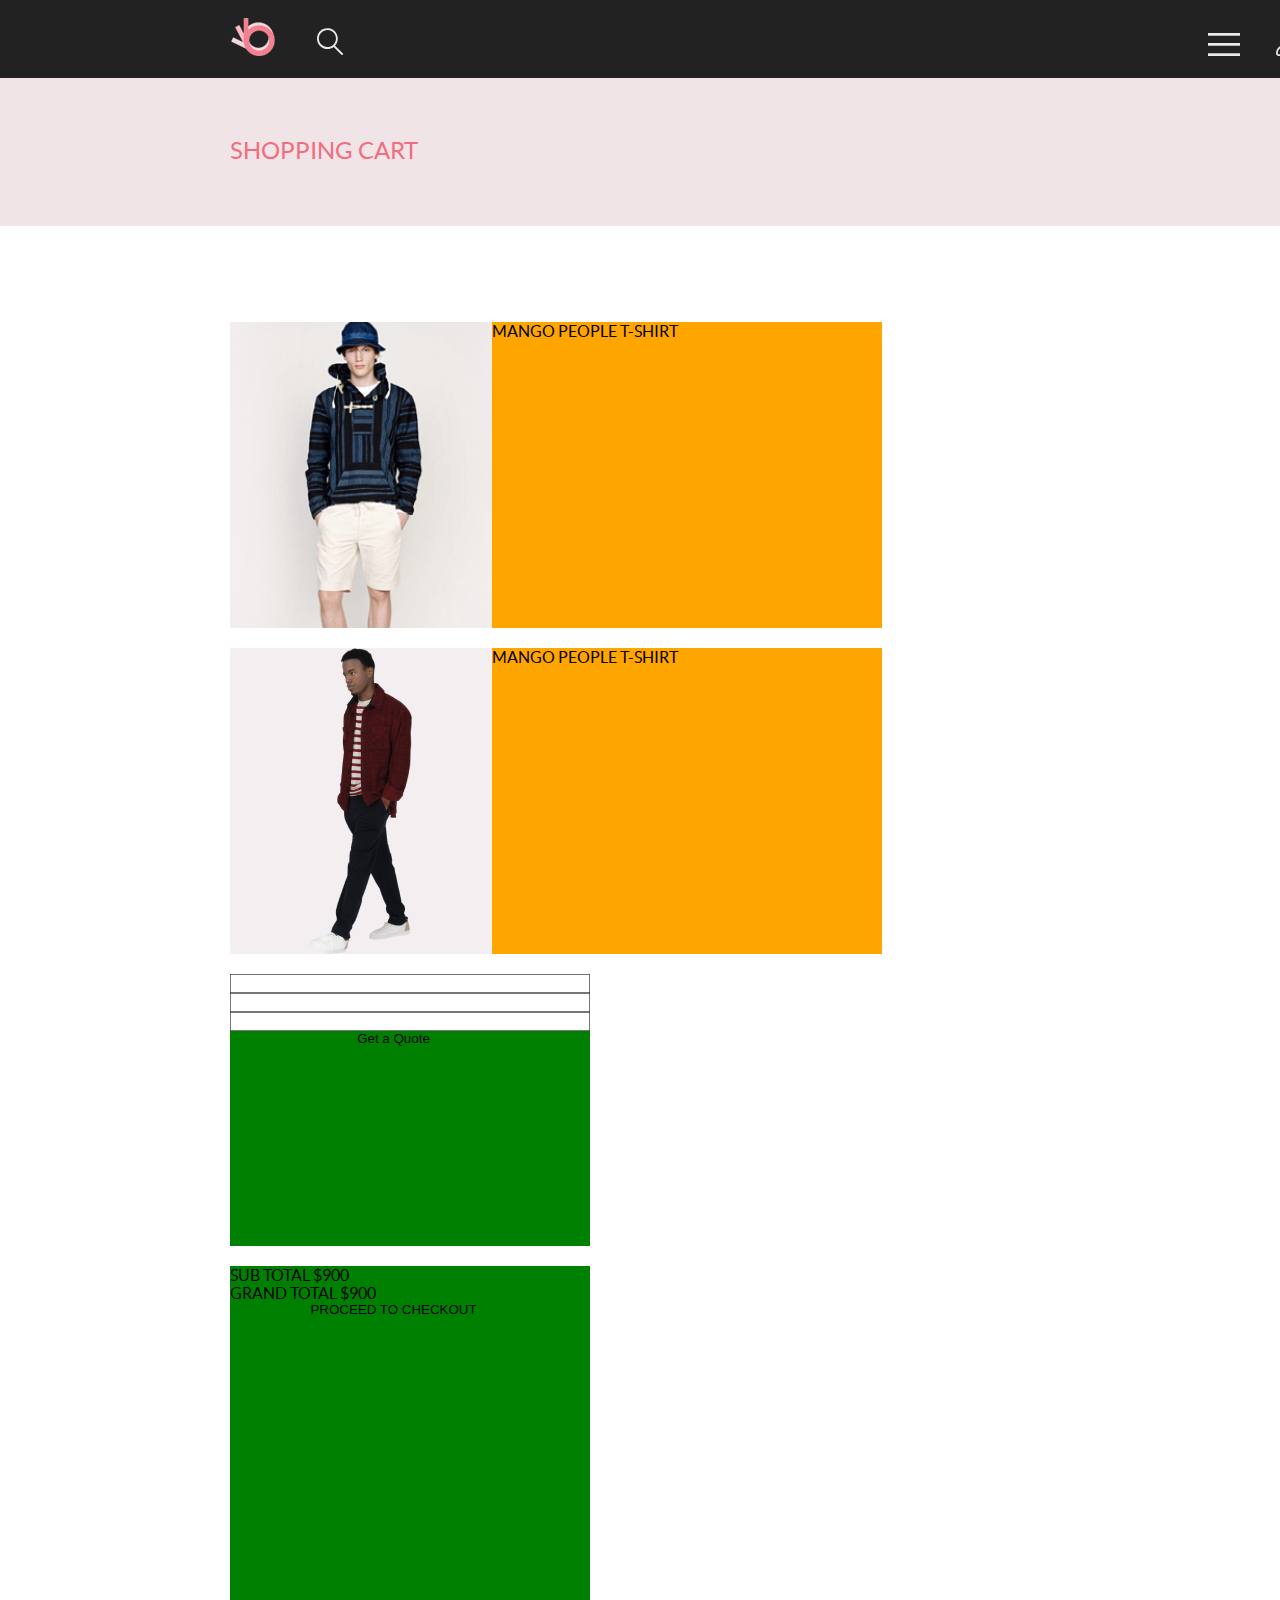
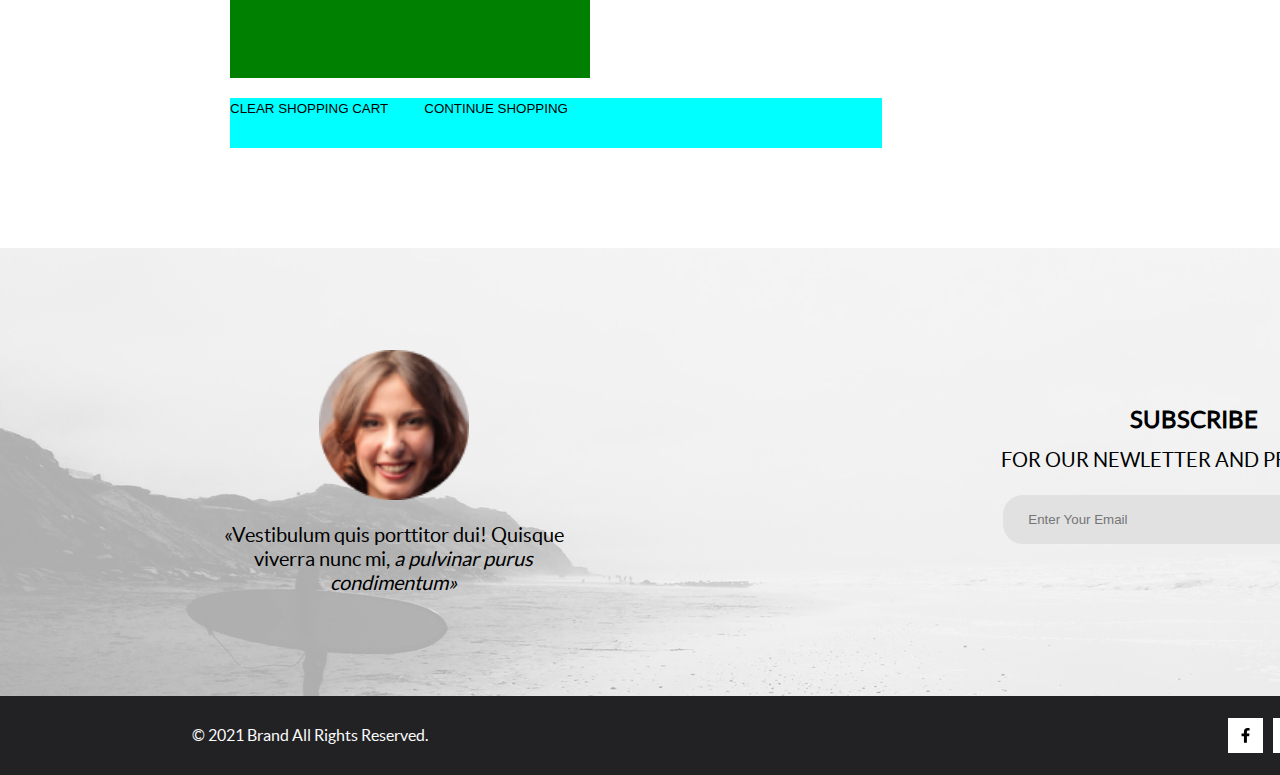
<file: cart.html>
<!DOCTYPE html>
<html lang="ru">

<head>
    <meta charset="UTF-8">
    <title>Макет</title>
    <link rel="stylesheet" href="css/style.css">
    <link rel="stylesheet" href="css/output.css">
<!--
    <link href="https://fonts.googleapis.com/css2?family=Lato:ital,wght@0,100;0,300;0,400;0,700;0,900;1,100;1,300;1,400;1,700;1,900&display=swap"
          rel="stylesheet">
-->
</head>

<body>
<div class="container">
    <header class="page-header">
        <div class="page-header-wrp">
            <a href="#" class="page-header-logo">
                <img src="img/logo.png" alt="Логотип" height="38">
            </a>
            <form action="#" class="search-btn">
                <label for="search-btn">
                    <svg width="27" height="28" viewBox="0 0 27 28" xmlns="http://www.w3.org/2000/svg">
                        <path d="M19.0596 17.6259C20.6713 15.8658 21.6282 13.6048 21.7698 11.2225C21.9113 8.84018 21.2288 6.48173 19.8369 4.54318C18.445 2.60463 16.4285 1.20404 14.126 0.576619C11.8234 -0.0508009 9.3751 0.13316 7.19217 1.09761C5.00923 2.06205 3.22463 3.74825 2.13804 5.87302C1.05145 7.9978 0.729054 10.4318 1.225 12.7661C1.72094 15.1005 3.00501 17.1932 4.86158 18.6927C6.71814 20.1922 9.03413 21.0072 11.4206 21.0009C13.673 21.004 15.8645 20.27 17.6606 18.9109L25.4086 26.7179C25.4941 26.807 25.5965 26.8781 25.7099 26.927C25.8232 26.9759 25.9452 27.0017 26.0686 27.0029C26.1923 27.0033 26.3148 26.9782 26.4283 26.9292C26.5419 26.8801 26.6441 26.8082 26.7286 26.7179C26.9025 26.537 26.9997 26.2958 26.9997 26.0449C26.9997 25.794 26.9025 25.5528 26.7286 25.3719L19.0596 17.6259ZM2.88662 10.5009C2.89946 8.81563 3.41094 7.17187 4.35659 5.77685C5.30224 4.38183 6.63972 3.29801 8.20044 2.662C9.76115 2.02599 11.4752 1.86627 13.1266 2.20298C14.7779 2.53969 16.2926 3.35775 17.4797 4.55404C18.6668 5.75033 19.4732 7.27129 19.7972 8.92519C20.1212 10.5791 19.9483 12.2919 19.3002 13.8476C18.6522 15.4034 17.5581 16.7325 16.1559 17.6674C14.7536 18.6023 13.1059 19.1011 11.4206 19.1009C9.14916 19.0901 6.97482 18.1784 5.37484 16.566C3.77486 14.9537 2.87998 12.7724 2.88662 10.5009Z"
                              fill="#E8E8E8"/>
                    </svg>
                </label>
                <input id="search-btn" type="search">
            </form>

            <div class="page-header-btn-wrp">
                <button class="menu-btn">
                    <svg width="32" height="23" viewBox="0 0 32 23" xmlns="http://www.w3.org/2000/svg">
                        <path d="M0 23V20.31H32V23H0ZM0 12.76V10.07H32V12.76H0ZM0 2.69V0H32V2.69H0Z" fill="#E8E8E8"/>
                    </svg>
                </button>
                <button class="account-btn">
                    <svg width="29" height="29" viewBox="0 0 29 29" xmlns="http://www.w3.org/2000/svg">
                        <path d="M14.5 19.937C19 19.937 22.656 15.464 22.656 9.968C22.656 4.472 19 0 14.5 0C13.3631 0.0217413 12.2463 0.303398 11.2351 0.823397C10.2239 1.34339 9.34507 2.08794 8.66602 3C7.12663 4.99573 6.30819 7.45381 6.34399 9.974C6.34399 15.465 10 19.937 14.5 19.937ZM14.5 1.813C18 1.813 20.844 5.472 20.844 9.969C20.844 14.466 17.998 18.125 14.5 18.125C11.002 18.125 8.15603 14.465 8.15503 9.969C8.15403 5.473 11 1.813 14.5 1.813ZM20.844 18.125C20.6036 18.125 20.373 18.2205 20.203 18.3905C20.033 18.5605 19.9375 18.7911 19.9375 19.0315C19.9375 19.2719 20.033 19.5025 20.203 19.6725C20.373 19.8425 20.6036 19.938 20.844 19.938C22.526 19.9399 24.1386 20.6088 25.3279 21.7982C26.5172 22.9875 27.1861 24.6 27.188 26.282C27.1875 26.5221 27.0918 26.7523 26.922 26.9221C26.7522 27.0918 26.5221 27.1875 26.282 27.188H2.71997C2.47985 27.1875 2.24975 27.0918 2.07996 26.9221C1.91016 26.7523 1.81449 26.5221 1.81396 26.282C1.81608 24.6001 2.48517 22.9877 3.67444 21.7985C4.86371 20.6092 6.47608 19.9401 8.15796 19.938C8.39824 19.938 8.62868 19.8425 8.79858 19.6726C8.96849 19.5027 9.06396 19.2723 9.06396 19.032C9.06396 18.7917 8.96849 18.5613 8.79858 18.3914C8.62868 18.2215 8.39824 18.126 8.15796 18.126C5.99541 18.1279 3.92201 18.9875 2.39258 20.5164C0.863144 22.0453 0.00264777 24.1185 0 26.281C0.000794067 27.0019 0.287502 27.693 0.797241 28.2027C1.30698 28.7125 1.99811 28.9992 2.71899 29H26.282C27.0027 28.9989 27.6936 28.7121 28.2031 28.2024C28.7126 27.6927 28.9992 27.0017 29 26.281C28.9974 24.1187 28.1372 22.0457 26.6083 20.5168C25.0793 18.9878 23.0063 18.1276 20.844 18.125Z"
                              fill="#E8E8E8"/>
                    </svg>
                </button>
                <button class="cart-btn">
                    <svg width="42" height="37" viewBox="0 0 42 37" xmlns="http://www.w3.org/2000/svg">
                        <path d="M26.2009 37C25.5532 36.9738 24.9415 36.6948 24.4972 36.2227C24.0529 35.7506 23.8114 35.1232 23.8245 34.475C23.8376 33.8269 24.1043 33.2097 24.5673 32.7559C25.0303 32.3022 25.6527 32.048 26.301 32.048C26.9493 32.048 27.5717 32.3022 28.0347 32.7559C28.4977 33.2097 28.7644 33.8269 28.7775 34.475C28.7906 35.1232 28.549 35.7506 28.1047 36.2227C27.6604 36.6948 27.0488 36.9738 26.401 37H26.2009ZM6.75293 34.32C6.75293 33.79 6.91011 33.2718 7.20459 32.8311C7.49907 32.3904 7.91764 32.0469 8.40735 31.844C8.89705 31.6412 9.43594 31.5881 9.95581 31.6915C10.4757 31.7949 10.9532 32.0502 11.328 32.425C11.7028 32.7998 11.9581 33.2773 12.0615 33.7972C12.1649 34.317 12.1118 34.8559 11.9089 35.3456C11.7061 35.8353 11.3626 36.2539 10.9219 36.5483C10.4812 36.8428 9.96304 37 9.43298 37C9.08087 37.0003 8.73212 36.9311 8.40674 36.7966C8.08136 36.662 7.78569 36.4646 7.53662 36.2158C7.28755 35.9669 7.09001 35.6713 6.9552 35.3461C6.82039 35.0208 6.75098 34.6721 6.75098 34.32H6.75293ZM10.553 28.686C10.2935 28.6868 10.0409 28.6024 9.83411 28.4457C9.62727 28.2891 9.47758 28.0689 9.40796 27.819L4.57495 10.364H1.18201C0.868521 10.364 0.567859 10.2395 0.346191 10.0178C0.124523 9.79614 0 9.49549 0 9.18201C0 8.86852 0.124523 8.56787 0.346191 8.3462C0.567859 8.12454 0.868521 8.00001 1.18201 8.00001H5.46301C5.7225 7.99919 5.97504 8.08372 6.18176 8.24057C6.38848 8.39742 6.53784 8.61788 6.60693 8.86801L11.4399 26.323H24.6179L29.001 16.275H14.401C14.2428 16.2796 14.0854 16.2524 13.9379 16.1951C13.7904 16.1377 13.6559 16.0513 13.5424 15.9411C13.4288 15.8308 13.3386 15.6989 13.277 15.5532C13.2154 15.4074 13.1836 15.2508 13.1836 15.0925C13.1836 14.9343 13.2154 14.7776 13.277 14.6319C13.3386 14.4861 13.4288 14.3542 13.5424 14.2439C13.6559 14.1337 13.7904 14.0473 13.9379 13.9899C14.0854 13.9326 14.2428 13.9054 14.401 13.91H30.814C31.0097 13.91 31.2022 13.9587 31.3744 14.0517C31.5465 14.1448 31.6928 14.2793 31.7999 14.443C31.9078 14.6073 31.9734 14.7957 31.9908 14.9914C32.0083 15.1872 31.9771 15.3842 31.9 15.565L26.495 27.977C26.4026 28.1876 26.251 28.3668 26.0585 28.4927C25.866 28.6186 25.641 28.6858 25.411 28.686H10.553Z"
                              fill="#E8E8E8"/>
                        <path d="M31.502 19C36.7487 19 41.002 14.7467 41.002 9.5C41.002 4.25329 36.7487 0 31.502 0C26.2552 0 22.002 4.25329 22.002 9.5C22.002 14.7467 26.2552 19 31.502 19Z"
                              fill="#F16D7F"/>
                        <path d="M30.8146 7.648C31.2626 7.552 31.6746 7.504 32.0506 7.504C32.4986 7.504 32.8946 7.57 33.2386 7.702C33.5826 7.834 33.8686 8.016 34.0966 8.248C34.3286 8.48 34.5026 8.754 34.6186 9.07C34.7386 9.386 34.7986 9.73 34.7986 10.102C34.7986 10.558 34.7186 10.97 34.5586 11.338C34.4026 11.706 34.1846 12.022 33.9046 12.286C33.6286 12.546 33.3026 12.746 32.9266 12.886C32.5506 13.026 32.1446 13.096 31.7086 13.096C31.4566 13.096 31.2146 13.07 30.9826 13.018C30.7506 12.97 30.5326 12.904 30.3286 12.82C30.1286 12.736 29.9426 12.64 29.7706 12.532C29.5986 12.424 29.4466 12.31 29.3146 12.19L29.6446 11.734C29.7166 11.63 29.8106 11.578 29.9266 11.578C30.0066 11.578 30.0966 11.61 30.1966 11.674C30.2966 11.734 30.4186 11.802 30.5626 11.878C30.7066 11.954 30.8746 12.024 31.0666 12.088C31.2626 12.148 31.4946 12.178 31.7626 12.178C32.0626 12.178 32.3326 12.13 32.5726 12.034C32.8126 11.938 33.0186 11.802 33.1906 11.626C33.3626 11.446 33.4946 11.232 33.5866 10.984C33.6786 10.736 33.7246 10.458 33.7246 10.15C33.7246 9.882 33.6846 9.64 33.6046 9.424C33.5286 9.208 33.4106 9.024 33.2506 8.872C33.0946 8.72 32.8986 8.602 32.6626 8.518C32.4266 8.434 32.1506 8.392 31.8346 8.392C31.6186 8.392 31.3926 8.41 31.1566 8.446C30.9246 8.482 30.6866 8.54 30.4426 8.62L29.7706 8.422L30.4606 4.402H34.5346V4.87C34.5346 5.022 34.4866 5.148 34.3906 5.248C34.2986 5.344 34.1386 5.392 33.9106 5.392H31.2106L30.8146 7.648Z"
                              fill="white"/>
                    </svg>
                </button>
            </div>
        </div>
        
        <div class="page-header-banner-wrp page-header-banner-catolog">
            <div class="page-header-catalog">
                <span>SHOPPING CART</span>
            </div>
        </div>
    </header>

    <main>
        <section class="cart">
            
            <div class="shopping-cart shopping-cart-first">
                <img src="img/img_cart/top.png" alt="top" height="306">
                <div class="shopping-cart-info">
                    <span>MANGO  PEOPLE  T-SHIRT</span>
                    <span></span>
                    <span></span>
                    <span></span>
                    <span></span>
                </div>
            </div>
            <div class="shopping-cart shopping-cart-second">
                <img src="img/img_cart/down.png" alt="down" height="306">
                <div class="shopping-cart-info">
                    <span>MANGO  PEOPLE  T-SHIRT</span>
                    <span></span>
                    <span></span>
                    <span></span>
                    <span></span>
                </div>
            </div>
            <div class="shopping-adress">
                <form action="#" class="shoppping-cart-form">
                    <input type="text">
                    <input type="text">
                    <input type="text">
                    <button class="button-cart">
                        Get a Quote
                    </button>
                </form>
            </div>
            <div class="shopping-checkout">
                <span>SUB TOTAL
                    <span>$900</span>
                </span>
                <span>GRAND TOTAL
                    <span>$900</span>
                </span>
                <button class="button-cart-checkout">
                    PROCEED TO CHECKOUT
                </button>
            </div>
           
           <div class="shopping-cart-buttons">
               <button>CLEAR SHOPPING CART</button>
               <button>CONTINUE SHOPPING</button>
           </div>
            
        </section>
    <div class="clear"></div>
        <section class="subscribe">
            <div class="subscribe-info">
                <div class="subscribe-info-avatar"><img src="img/avatar.png" alt="avatar" height="150"></div>
                <p class="subscribe-info-txt">&laquo;Vestibulum quis porttitor dui! Quisque viverra nunc&nbsp;mi,
                    <span>a&nbsp;pulvinar purus condimentum&raquo;</span>
                </p>
            </div>
            <div class="subscribing">
                <span class="subscribing-title">subscribe</span>
                <span class="subscribing-subtitle">for our newletter and promotion</span>
                <form action="#" class="subscribing-form">
                    <input class="subscribing-form-email" type="email" placeholder="Enter Your Email" required>
                    <input class="subscribing-form-btn" type="submit" value="Subscribe">
                </form>
            </div>
        </section>
    </main>

    <footer class="page-footer">
        <p class="page-footer-txt">&copy; 2021 Brand All Rights Reserved.</p>
        <div class="page-footer-socials">
            <a href="#" class="page-footer-socials-item">
                <svg width="9" height="15" viewBox="0 0 9 15" fill="none" xmlns="http://www.w3.org/2000/svg">
                    <path d="M8.08836 8.28L8.50686 5.61602H5.89022V3.88729C5.89022 3.15847 6.25574 2.44806 7.42765 2.44806H8.61722V0.179975C8.61722 0.179975 7.53772 0 6.50561 0C4.35073 0 2.9422 1.27593 2.9422 3.5857V5.61602H0.546875V8.28H2.9422V14.72H5.89022V8.28H8.08836Z"
                          fill="black"/>
                </svg>
            </a>
            <a href="#" class="page-footer-socials-item">
                <svg width="16" height="15" viewBox="0 0 16 15" fill="none" xmlns="http://www.w3.org/2000/svg">
                    <path d="M8.13897 3.68159C6.02383 3.68159 4.31774 5.38491 4.31774 7.49663C4.31774 9.60835 6.02383 11.3117 8.13897 11.3117C10.2541 11.3117 11.9602 9.60835 11.9602 7.49663C11.9602 5.38491 10.2541 3.68159 8.13897 3.68159ZM8.13897 9.9769C6.77211 9.9769 5.65467 8.8646 5.65467 7.49663C5.65467 6.12866 6.76878 5.01636 8.13897 5.01636C9.50915 5.01636 10.6233 6.12866 10.6233 7.49663C10.6233 8.8646 9.50583 9.9769 8.13897 9.9769ZM13.0078 3.52554C13.0078 4.02026 12.6087 4.41538 12.1165 4.41538C11.621 4.41538 11.2252 4.01694 11.2252 3.52554C11.2252 3.03413 11.6243 2.63569 12.1165 2.63569C12.6087 2.63569 13.0078 3.03413 13.0078 3.52554ZM15.5386 4.42866C15.4821 3.23667 15.2094 2.18081 14.3347 1.31089C13.4634 0.440967 12.4058 0.168701 11.2119 0.108936C9.9814 0.039209 6.29321 0.039209 5.0627 0.108936C3.8721 0.165381 2.81453 0.437646 1.93987 1.30757C1.06522 2.17749 0.795836 3.23335 0.735973 4.42534C0.666134 5.65386 0.666134 9.33608 0.735973 10.5646C0.79251 11.7566 1.06522 12.8124 1.93987 13.6824C2.81453 14.5523 3.86878 14.8246 5.0627 14.8843C6.29321 14.9541 9.9814 14.9541 11.2119 14.8843C12.4058 14.8279 13.4634 14.5556 14.3347 13.6824C15.2061 12.8124 15.4788 11.7566 15.5386 10.5646C15.6085 9.33608 15.6085 5.65718 15.5386 4.42866ZM13.949 11.8828C13.6895 12.5335 13.1874 13.0349 12.5322 13.2972C11.5511 13.6857 9.22314 13.596 8.13897 13.596C7.05479 13.596 4.72348 13.6824 3.74573 13.2972C3.09389 13.0382 2.59171 12.5369 2.32898 11.8828C1.93987 10.9033 2.02967 8.57905 2.02967 7.49663C2.02967 6.41421 1.9432 4.08667 2.32898 3.1105C2.58838 2.45972 3.09056 1.95835 3.74573 1.69604C4.7268 1.30757 7.05479 1.39722 8.13897 1.39722C9.22314 1.39722 11.5545 1.31089 12.5322 1.69604C13.184 1.95503 13.6862 2.4564 13.949 3.1105C14.3381 4.08999 14.2483 6.41421 14.2483 7.49663C14.2483 8.57905 14.3381 10.9066 13.949 11.8828Z"
                          fill="black"/>
                </svg>
            </a>
            <a href="#" class="page-footer-socials-item">
                <svg width="13" height="16" viewBox="0 0 13 16" fill="none" xmlns="http://www.w3.org/2000/svg">
                    <path d="M6.74032 0.203125C3.55564 0.203125 0.408203 2.34063 0.408203 5.8C0.408203 8 1.63738 9.25 2.38233 9.25C2.68963 9.25 2.86655 8.3875 2.86655 8.14375C2.86655 7.85313 2.13091 7.23438 2.13091 6.025C2.13091 3.5125 4.03055 1.73125 6.4889 1.73125C8.60271 1.73125 10.1671 2.94062 10.1671 5.1625C10.1671 6.82187 9.50597 9.93437 7.36422 9.93437C6.59133 9.93437 5.93018 9.37187 5.93018 8.56563C5.93018 7.38438 6.74963 6.24062 6.74963 5.02187C6.74963 2.95312 3.835 3.32812 3.835 5.82812C3.835 6.35313 3.90018 6.93437 4.13298 7.4125C3.70463 9.26875 2.82931 12.0344 2.82931 13.9469C2.82931 14.5375 2.91311 15.1188 2.96899 15.7094C3.07452 15.8281 3.02175 15.8156 3.18316 15.7563C4.74757 13.6 4.69169 13.1781 5.3994 10.3562C5.78119 11.0875 6.76826 11.4812 7.55046 11.4812C10.8469 11.4812 12.3275 8.24688 12.3275 5.33125C12.3275 2.22813 9.66427 0.203125 6.74032 0.203125Z"
                          fill="black"/>
                </svg>
            </a>
            <a href="#" class="page-footer-socials-item">
                <svg width="17" height="14" viewBox="0 0 17 14" fill="none" xmlns="http://www.w3.org/2000/svg">
                    <path d="M14.417 3.74052C14.427 3.88264 14.427 4.0248 14.427 4.16692C14.427 8.50192 11.1498 13.4969 5.15986 13.4969C3.31448 13.4969 1.60022 12.9588 0.158203 12.0248C0.420396 12.0552 0.67247 12.0654 0.944752 12.0654C2.46741 12.0654 3.8691 11.5476 4.98843 10.6644C3.5565 10.6339 2.3565 9.68977 1.94305 8.39027C2.14475 8.4207 2.34642 8.44102 2.5582 8.44102C2.85063 8.44102 3.14308 8.40039 3.41533 8.32936C1.92291 8.02477 0.803551 6.70498 0.803551 5.11108V5.07048C1.23715 5.31414 1.74139 5.46642 2.2758 5.4867C1.39849 4.89786 0.823727 3.8928 0.823727 2.75573C0.823727 2.14661 0.985041 1.58823 1.26741 1.10092C2.87077 3.09077 5.28086 4.39023 7.98334 4.53239C7.93293 4.28873 7.90266 4.03495 7.90266 3.78114C7.90266 1.97402 9.35477 0.501953 11.1598 0.501953C12.0976 0.501953 12.9446 0.897891 13.5396 1.53748C14.2757 1.39536 14.9816 1.12123 15.6068 0.745609C15.3648 1.50705 14.8505 2.14664 14.1749 2.5527C14.8304 2.48167 15.4657 2.29889 16.0505 2.04511C15.6069 2.69483 15.0522 3.27348 14.417 3.74052Z"
                          fill="black"/>
                </svg>
            </a>
        </div>
    </footer>

</div>
</body>
</html>
</file>
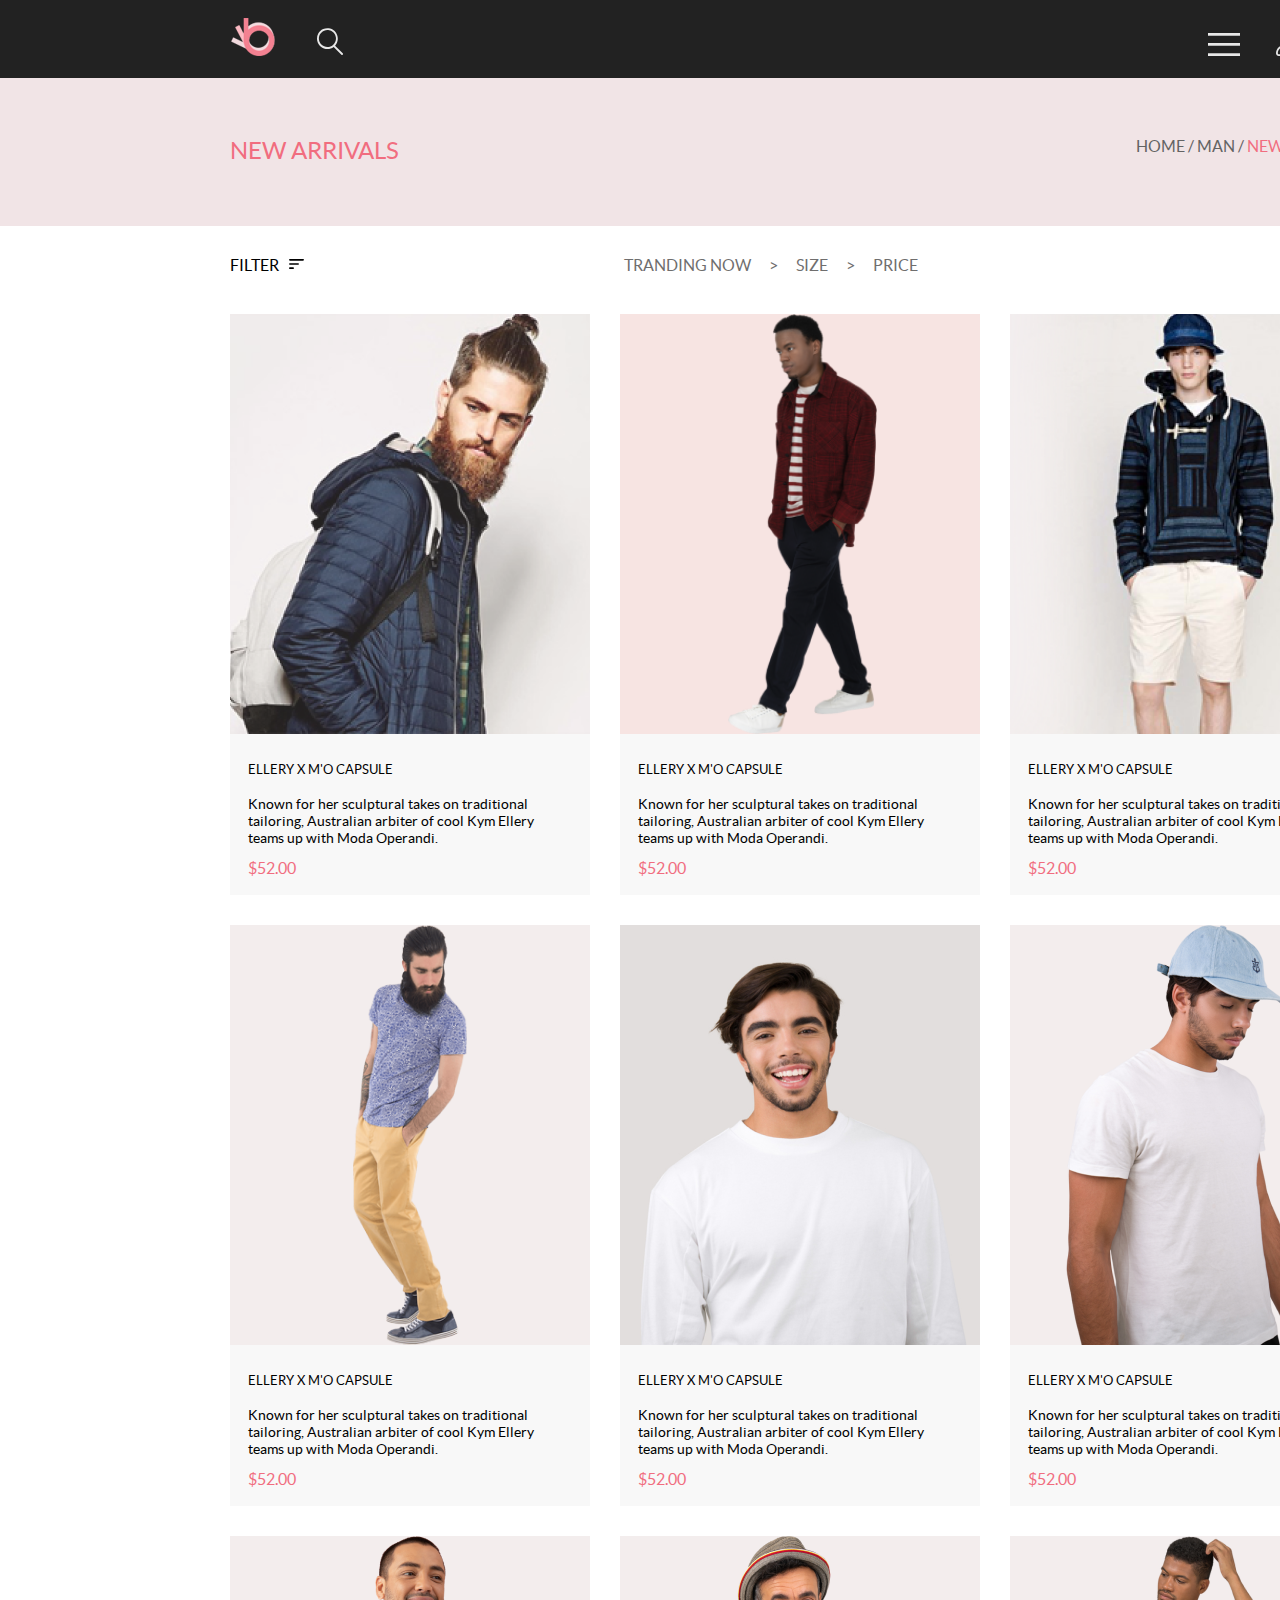
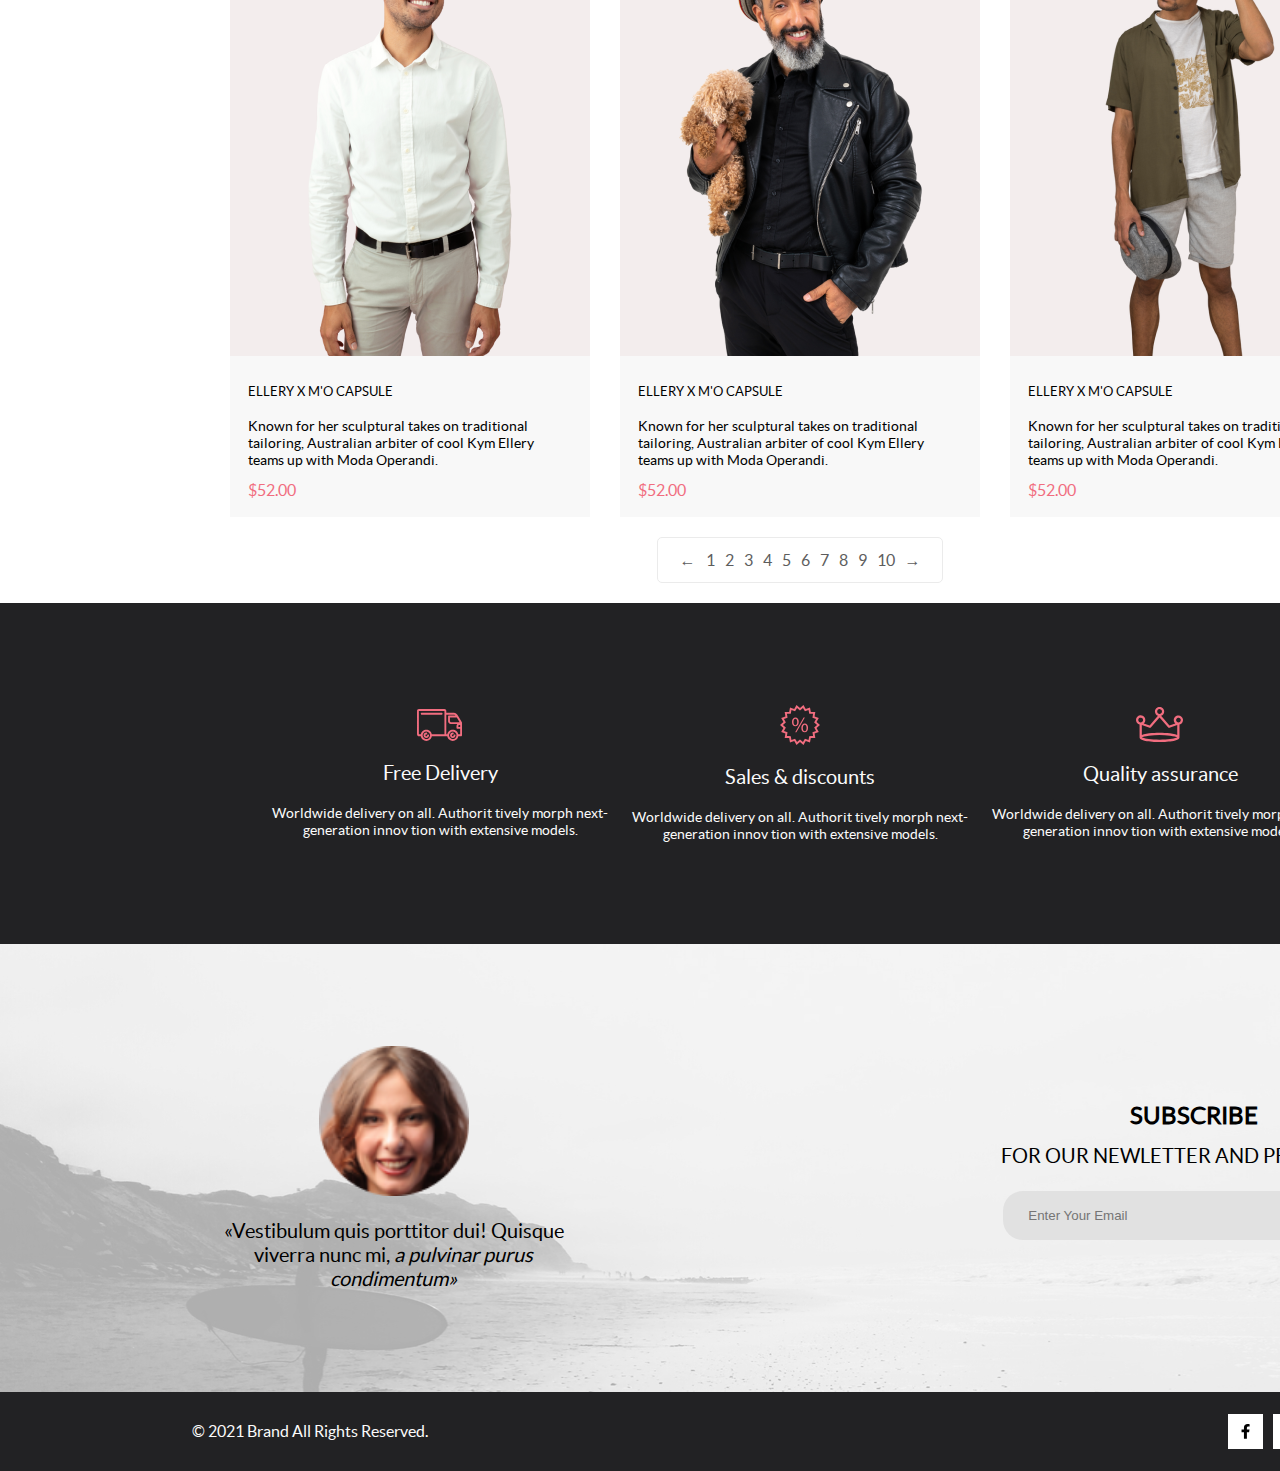
<file: catalog.html>
<!DOCTYPE html>
<html lang="ru">

<head>
    <meta charset="UTF-8">
    <title>Макет</title>
    <link rel="stylesheet" href="css/style.css">
<!--
    <link href="https://fonts.googleapis.com/css2?family=Lato:ital,wght@0,100;0,300;0,400;0,700;0,900;1,100;1,300;1,400;1,700;1,900&display=swap"
          rel="stylesheet">
-->
</head>

<body>
<div class="container">
    <header class="page-header">
        <div class="page-header-wrp">
            <a href="#" class="page-header-logo">
                <img src="img/logo.png" alt="Логотип" height="38">
            </a>
            <form action="#" class="search-btn">
                <label for="search-btn">
                    <svg width="27" height="28" viewBox="0 0 27 28" xmlns="http://www.w3.org/2000/svg">
                        <path d="M19.0596 17.6259C20.6713 15.8658 21.6282 13.6048 21.7698 11.2225C21.9113 8.84018 21.2288 6.48173 19.8369 4.54318C18.445 2.60463 16.4285 1.20404 14.126 0.576619C11.8234 -0.0508009 9.3751 0.13316 7.19217 1.09761C5.00923 2.06205 3.22463 3.74825 2.13804 5.87302C1.05145 7.9978 0.729054 10.4318 1.225 12.7661C1.72094 15.1005 3.00501 17.1932 4.86158 18.6927C6.71814 20.1922 9.03413 21.0072 11.4206 21.0009C13.673 21.004 15.8645 20.27 17.6606 18.9109L25.4086 26.7179C25.4941 26.807 25.5965 26.8781 25.7099 26.927C25.8232 26.9759 25.9452 27.0017 26.0686 27.0029C26.1923 27.0033 26.3148 26.9782 26.4283 26.9292C26.5419 26.8801 26.6441 26.8082 26.7286 26.7179C26.9025 26.537 26.9997 26.2958 26.9997 26.0449C26.9997 25.794 26.9025 25.5528 26.7286 25.3719L19.0596 17.6259ZM2.88662 10.5009C2.89946 8.81563 3.41094 7.17187 4.35659 5.77685C5.30224 4.38183 6.63972 3.29801 8.20044 2.662C9.76115 2.02599 11.4752 1.86627 13.1266 2.20298C14.7779 2.53969 16.2926 3.35775 17.4797 4.55404C18.6668 5.75033 19.4732 7.27129 19.7972 8.92519C20.1212 10.5791 19.9483 12.2919 19.3002 13.8476C18.6522 15.4034 17.5581 16.7325 16.1559 17.6674C14.7536 18.6023 13.1059 19.1011 11.4206 19.1009C9.14916 19.0901 6.97482 18.1784 5.37484 16.566C3.77486 14.9537 2.87998 12.7724 2.88662 10.5009Z"
                              fill="#E8E8E8"/>
                    </svg>
                </label>
                <input id="search-btn" type="search">
            </form>

            <div class="page-header-btn-wrp">
                <button class="menu-btn">
                    <svg width="32" height="23" viewBox="0 0 32 23" xmlns="http://www.w3.org/2000/svg">
                        <path d="M0 23V20.31H32V23H0ZM0 12.76V10.07H32V12.76H0ZM0 2.69V0H32V2.69H0Z" fill="#E8E8E8"/>
                    </svg>
                </button>
                <button class="account-btn">
                    <svg width="29" height="29" viewBox="0 0 29 29" xmlns="http://www.w3.org/2000/svg">
                        <path d="M14.5 19.937C19 19.937 22.656 15.464 22.656 9.968C22.656 4.472 19 0 14.5 0C13.3631 0.0217413 12.2463 0.303398 11.2351 0.823397C10.2239 1.34339 9.34507 2.08794 8.66602 3C7.12663 4.99573 6.30819 7.45381 6.34399 9.974C6.34399 15.465 10 19.937 14.5 19.937ZM14.5 1.813C18 1.813 20.844 5.472 20.844 9.969C20.844 14.466 17.998 18.125 14.5 18.125C11.002 18.125 8.15603 14.465 8.15503 9.969C8.15403 5.473 11 1.813 14.5 1.813ZM20.844 18.125C20.6036 18.125 20.373 18.2205 20.203 18.3905C20.033 18.5605 19.9375 18.7911 19.9375 19.0315C19.9375 19.2719 20.033 19.5025 20.203 19.6725C20.373 19.8425 20.6036 19.938 20.844 19.938C22.526 19.9399 24.1386 20.6088 25.3279 21.7982C26.5172 22.9875 27.1861 24.6 27.188 26.282C27.1875 26.5221 27.0918 26.7523 26.922 26.9221C26.7522 27.0918 26.5221 27.1875 26.282 27.188H2.71997C2.47985 27.1875 2.24975 27.0918 2.07996 26.9221C1.91016 26.7523 1.81449 26.5221 1.81396 26.282C1.81608 24.6001 2.48517 22.9877 3.67444 21.7985C4.86371 20.6092 6.47608 19.9401 8.15796 19.938C8.39824 19.938 8.62868 19.8425 8.79858 19.6726C8.96849 19.5027 9.06396 19.2723 9.06396 19.032C9.06396 18.7917 8.96849 18.5613 8.79858 18.3914C8.62868 18.2215 8.39824 18.126 8.15796 18.126C5.99541 18.1279 3.92201 18.9875 2.39258 20.5164C0.863144 22.0453 0.00264777 24.1185 0 26.281C0.000794067 27.0019 0.287502 27.693 0.797241 28.2027C1.30698 28.7125 1.99811 28.9992 2.71899 29H26.282C27.0027 28.9989 27.6936 28.7121 28.2031 28.2024C28.7126 27.6927 28.9992 27.0017 29 26.281C28.9974 24.1187 28.1372 22.0457 26.6083 20.5168C25.0793 18.9878 23.0063 18.1276 20.844 18.125Z"
                              fill="#E8E8E8"/>
                    </svg>
                </button>
                <button class="cart-btn">
                    <svg width="42" height="37" viewBox="0 0 42 37" xmlns="http://www.w3.org/2000/svg">
                        <path d="M26.2009 37C25.5532 36.9738 24.9415 36.6948 24.4972 36.2227C24.0529 35.7506 23.8114 35.1232 23.8245 34.475C23.8376 33.8269 24.1043 33.2097 24.5673 32.7559C25.0303 32.3022 25.6527 32.048 26.301 32.048C26.9493 32.048 27.5717 32.3022 28.0347 32.7559C28.4977 33.2097 28.7644 33.8269 28.7775 34.475C28.7906 35.1232 28.549 35.7506 28.1047 36.2227C27.6604 36.6948 27.0488 36.9738 26.401 37H26.2009ZM6.75293 34.32C6.75293 33.79 6.91011 33.2718 7.20459 32.8311C7.49907 32.3904 7.91764 32.0469 8.40735 31.844C8.89705 31.6412 9.43594 31.5881 9.95581 31.6915C10.4757 31.7949 10.9532 32.0502 11.328 32.425C11.7028 32.7998 11.9581 33.2773 12.0615 33.7972C12.1649 34.317 12.1118 34.8559 11.9089 35.3456C11.7061 35.8353 11.3626 36.2539 10.9219 36.5483C10.4812 36.8428 9.96304 37 9.43298 37C9.08087 37.0003 8.73212 36.9311 8.40674 36.7966C8.08136 36.662 7.78569 36.4646 7.53662 36.2158C7.28755 35.9669 7.09001 35.6713 6.9552 35.3461C6.82039 35.0208 6.75098 34.6721 6.75098 34.32H6.75293ZM10.553 28.686C10.2935 28.6868 10.0409 28.6024 9.83411 28.4457C9.62727 28.2891 9.47758 28.0689 9.40796 27.819L4.57495 10.364H1.18201C0.868521 10.364 0.567859 10.2395 0.346191 10.0178C0.124523 9.79614 0 9.49549 0 9.18201C0 8.86852 0.124523 8.56787 0.346191 8.3462C0.567859 8.12454 0.868521 8.00001 1.18201 8.00001H5.46301C5.7225 7.99919 5.97504 8.08372 6.18176 8.24057C6.38848 8.39742 6.53784 8.61788 6.60693 8.86801L11.4399 26.323H24.6179L29.001 16.275H14.401C14.2428 16.2796 14.0854 16.2524 13.9379 16.1951C13.7904 16.1377 13.6559 16.0513 13.5424 15.9411C13.4288 15.8308 13.3386 15.6989 13.277 15.5532C13.2154 15.4074 13.1836 15.2508 13.1836 15.0925C13.1836 14.9343 13.2154 14.7776 13.277 14.6319C13.3386 14.4861 13.4288 14.3542 13.5424 14.2439C13.6559 14.1337 13.7904 14.0473 13.9379 13.9899C14.0854 13.9326 14.2428 13.9054 14.401 13.91H30.814C31.0097 13.91 31.2022 13.9587 31.3744 14.0517C31.5465 14.1448 31.6928 14.2793 31.7999 14.443C31.9078 14.6073 31.9734 14.7957 31.9908 14.9914C32.0083 15.1872 31.9771 15.3842 31.9 15.565L26.495 27.977C26.4026 28.1876 26.251 28.3668 26.0585 28.4927C25.866 28.6186 25.641 28.6858 25.411 28.686H10.553Z"
                              fill="#E8E8E8"/>
                        <path d="M31.502 19C36.7487 19 41.002 14.7467 41.002 9.5C41.002 4.25329 36.7487 0 31.502 0C26.2552 0 22.002 4.25329 22.002 9.5C22.002 14.7467 26.2552 19 31.502 19Z"
                              fill="#F16D7F"/>
                        <path d="M30.8146 7.648C31.2626 7.552 31.6746 7.504 32.0506 7.504C32.4986 7.504 32.8946 7.57 33.2386 7.702C33.5826 7.834 33.8686 8.016 34.0966 8.248C34.3286 8.48 34.5026 8.754 34.6186 9.07C34.7386 9.386 34.7986 9.73 34.7986 10.102C34.7986 10.558 34.7186 10.97 34.5586 11.338C34.4026 11.706 34.1846 12.022 33.9046 12.286C33.6286 12.546 33.3026 12.746 32.9266 12.886C32.5506 13.026 32.1446 13.096 31.7086 13.096C31.4566 13.096 31.2146 13.07 30.9826 13.018C30.7506 12.97 30.5326 12.904 30.3286 12.82C30.1286 12.736 29.9426 12.64 29.7706 12.532C29.5986 12.424 29.4466 12.31 29.3146 12.19L29.6446 11.734C29.7166 11.63 29.8106 11.578 29.9266 11.578C30.0066 11.578 30.0966 11.61 30.1966 11.674C30.2966 11.734 30.4186 11.802 30.5626 11.878C30.7066 11.954 30.8746 12.024 31.0666 12.088C31.2626 12.148 31.4946 12.178 31.7626 12.178C32.0626 12.178 32.3326 12.13 32.5726 12.034C32.8126 11.938 33.0186 11.802 33.1906 11.626C33.3626 11.446 33.4946 11.232 33.5866 10.984C33.6786 10.736 33.7246 10.458 33.7246 10.15C33.7246 9.882 33.6846 9.64 33.6046 9.424C33.5286 9.208 33.4106 9.024 33.2506 8.872C33.0946 8.72 32.8986 8.602 32.6626 8.518C32.4266 8.434 32.1506 8.392 31.8346 8.392C31.6186 8.392 31.3926 8.41 31.1566 8.446C30.9246 8.482 30.6866 8.54 30.4426 8.62L29.7706 8.422L30.4606 4.402H34.5346V4.87C34.5346 5.022 34.4866 5.148 34.3906 5.248C34.2986 5.344 34.1386 5.392 33.9106 5.392H31.2106L30.8146 7.648Z"
                              fill="white"/>
                    </svg>
                </button>
            </div>
        </div>
        <div class="page-header-banner-wrp page-header-banner-catolog">
            <div class="page-header-catalog">
                <span>NEW ARRIVALS</span>
            </div>
            <div class="page-header-catalog-crumbs">
                <span class="page-header-crumbs-home"><a href="#">Home</a></span>
                <span>/</span>
                <span class="page-header-crumbs-man"><a href="#">Man</a></span>
                <span>/</span>
                <span class="page-header-crumbs-new"><a href="#">New arrivals</a></span>
            </div>
        </div>
    </header>

    <main>
        <section class="products">
            <div class="products-filter-wrp">
                <span class="products-filter">Filter</span>
                <span class="products-filter-icon">
                    <svg width="15" height="10" viewBox="0 0 15 10" xmlns="http://www.w3.org/2000/svg">
                        <path d="M0.833333 10H4.16667C4.625 10 5 9.625 5 9.16667C5 8.70833 4.625 8.33333 4.16667 8.33333H0.833333C0.375 8.33333 0 8.70833 0 9.16667C0 9.625 0.375 10 0.833333 10ZM0 0.833333C0 1.29167 0.375 1.66667 0.833333 1.66667H14.1667C14.625 1.66667 15 1.29167 15 0.833333C15 0.375 14.625 0 14.1667 0H0.833333C0.375 0 0 0.375 0 0.833333ZM0.833333 5.83333H9.16667C9.625 5.83333 10 5.45833 10 5C10 4.54167 9.625 4.16667 9.16667 4.16667H0.833333C0.375 4.16667 0 4.54167 0 5C0 5.45833 0.375 5.83333 0.833333 5.83333Z" fill="black"/>
                    </svg>
                </span>
                <div class="products-crumbs">
                    <span class="products-crumbs-item">Tranding now</span>
                    <span class="products-crumbs-item">></span>
                    <span class="products-crumbs-item">Size</span>
                    <span class="products-crumbs-item">></span>
                    <span class="products-crumbs-item">Price</span>
                </div>
            </div>
            
            
            <div class="product-all">
                <div class="products-item">
                    <img class="products-item-photo" src="img/img_catalog/topleft.png" alt="topleft" height="420">
                    <div class="products-item-txt-wrp">
                        <span class="products-item-title">ellery x m'o capsule</span>
                        <p class="products-item-txt">Known for her sculptural takes on traditional tailoring, Australian arbiter of cool Kym Ellery teams up with Moda Operandi.</p>
                        <span class="products-item-price">$52.00</span>
                    </div>
                    <button class="products-item-btn txt">
                        <svg width="27" height="25" viewBox="0 0 27 25" xmlns="http://www.w3.org/2000/svg">
                            <path d="M21.876 22.2662C21.921 22.2549 21.9423 22.2339 21.96 22.2129C21.9678 22.2037 21.9756 22.1946 21.9835 22.1855C22.02 22.1438 22.0233 22.0553 22.0224 22.0105C22.0092 21.9044 21.9185 21.8315 21.8412 21.8315C21.8375 21.8315 21.8336 21.8317 21.8312 21.8318C21.7531 21.8372 21.6653 21.9409 21.6719 22.0625C21.6813 22.1793 21.7675 22.2662 21.8392 22.2662H21.876ZM8.21954 22.2599C8.31873 22.2599 8.39935 22.1655 8.39935 22.0496C8.39935 21.9341 8.31873 21.8401 8.21954 21.8401C8.12042 21.8401 8.03973 21.9341 8.03973 22.0496C8.03973 22.1655 8.12042 22.2599 8.21954 22.2599ZM21.9995 24.2662C21.9517 24.2662 21.8878 24.2662 21.8392 24.2662C20.7017 24.2662 19.7567 23.3545 19.6765 22.198C19.5964 20.9929 20.4937 19.9183 21.6953 19.8364C21.7441 19.8331 21.7928 19.8315 21.8412 19.8315C22.9799 19.8315 23.9413 20.7324 24.019 21.8884C24.0505 22.4915 23.8741 23.0612 23.4898 23.5012C23.1055 23.9575 22.5764 24.2177 21.9995 24.2662ZM8.21954 24.2599C7.01532 24.2599 6.03973 23.2709 6.03973 22.0496C6.03973 20.8291 7.01532 19.8401 8.21954 19.8401C9.42371 19.8401 10.3994 20.8291 10.3994 22.0496C10.3994 23.2709 9.42371 24.2599 8.21954 24.2599ZM21.1984 17.3938H9.13306C8.70013 17.3938 8.31586 17.1005 8.20331 16.6775L4.27753 2.24768H1.52173C0.993408 2.24768 0.560547 1.80859 0.560547 1.27039C0.560547 0.733032 0.993408 0.292969 1.52173 0.292969H4.99933C5.43134 0.292969 5.81561 0.586304 5.9281 1.01025L9.85394 15.4391H20.5576L24.1144 7.13379H12.2578C11.7286 7.13379 11.2957 6.69373 11.2957 6.15649C11.2957 5.61914 11.7286 5.17908 12.2578 5.17908H25.5886C25.9091 5.17908 26.2141 5.34192 26.3896 5.61914C26.566 5.89539 26.5984 6.23743 26.4697 6.547L22.0795 16.807C21.9193 17.1653 21.5827 17.3938 21.1984 17.3938Z"/>
                        </svg>
                        <span>Add to Cart</span>
                    </button>
                </div>
                <div class="products-item products-item-topcenter">
                    <img class="products-item-photo products-item-photo-topcenter" src="img/img_catalog/topcenter.png"
                         alt="topcenter" height="420">
                    <div class="products-item-txt-wrp">
                        <span class="products-item-title">ellery x m'o capsule</span>
                        <p class="products-item-txt">Known for her sculptural takes on traditional tailoring, Australian
                            arbiter of cool Kym Ellery teams up with Moda Operandi.</p>
                        <span class="products-item-price">$52.00</span>
                    </div>
                    <button class="products-item-btn txt">
                        <svg width="27" height="25" viewBox="0 0 27 25" xmlns="http://www.w3.org/2000/svg">
                            <path d="M21.876 22.2662C21.921 22.2549 21.9423 22.2339 21.96 22.2129C21.9678 22.2037 21.9756 22.1946 21.9835 22.1855C22.02 22.1438 22.0233 22.0553 22.0224 22.0105C22.0092 21.9044 21.9185 21.8315 21.8412 21.8315C21.8375 21.8315 21.8336 21.8317 21.8312 21.8318C21.7531 21.8372 21.6653 21.9409 21.6719 22.0625C21.6813 22.1793 21.7675 22.2662 21.8392 22.2662H21.876ZM8.21954 22.2599C8.31873 22.2599 8.39935 22.1655 8.39935 22.0496C8.39935 21.9341 8.31873 21.8401 8.21954 21.8401C8.12042 21.8401 8.03973 21.9341 8.03973 22.0496C8.03973 22.1655 8.12042 22.2599 8.21954 22.2599ZM21.9995 24.2662C21.9517 24.2662 21.8878 24.2662 21.8392 24.2662C20.7017 24.2662 19.7567 23.3545 19.6765 22.198C19.5964 20.9929 20.4937 19.9183 21.6953 19.8364C21.7441 19.8331 21.7928 19.8315 21.8412 19.8315C22.9799 19.8315 23.9413 20.7324 24.019 21.8884C24.0505 22.4915 23.8741 23.0612 23.4898 23.5012C23.1055 23.9575 22.5764 24.2177 21.9995 24.2662ZM8.21954 24.2599C7.01532 24.2599 6.03973 23.2709 6.03973 22.0496C6.03973 20.8291 7.01532 19.8401 8.21954 19.8401C9.42371 19.8401 10.3994 20.8291 10.3994 22.0496C10.3994 23.2709 9.42371 24.2599 8.21954 24.2599ZM21.1984 17.3938H9.13306C8.70013 17.3938 8.31586 17.1005 8.20331 16.6775L4.27753 2.24768H1.52173C0.993408 2.24768 0.560547 1.80859 0.560547 1.27039C0.560547 0.733032 0.993408 0.292969 1.52173 0.292969H4.99933C5.43134 0.292969 5.81561 0.586304 5.9281 1.01025L9.85394 15.4391H20.5576L24.1144 7.13379H12.2578C11.7286 7.13379 11.2957 6.69373 11.2957 6.15649C11.2957 5.61914 11.7286 5.17908 12.2578 5.17908H25.5886C25.9091 5.17908 26.2141 5.34192 26.3896 5.61914C26.566 5.89539 26.5984 6.23743 26.4697 6.547L22.0795 16.807C21.9193 17.1653 21.5827 17.3938 21.1984 17.3938Z"/>
                        </svg>
                        <span>Add to Cart</span>
                    </button>
                </div>
                <div class="products-item">
                    <img class="products-item-photo" src="img/img_catalog/topright.png" alt="topright" height="420">
                    <div class="products-item-txt-wrp">
                        <span class="products-item-title">ellery x m'o capsule</span>
                        <p class="products-item-txt">Known for her sculptural takes on traditional tailoring, Australian
                            arbiter of cool Kym Ellery teams up with Moda Operandi.</p>
                        <span class="products-item-price">$52.00</span>
                    </div>
                    <button class="products-item-btn txt">
                        <svg width="27" height="25" viewBox="0 0 27 25" xmlns="http://www.w3.org/2000/svg">
                            <path d="M21.876 22.2662C21.921 22.2549 21.9423 22.2339 21.96 22.2129C21.9678 22.2037 21.9756 22.1946 21.9835 22.1855C22.02 22.1438 22.0233 22.0553 22.0224 22.0105C22.0092 21.9044 21.9185 21.8315 21.8412 21.8315C21.8375 21.8315 21.8336 21.8317 21.8312 21.8318C21.7531 21.8372 21.6653 21.9409 21.6719 22.0625C21.6813 22.1793 21.7675 22.2662 21.8392 22.2662H21.876ZM8.21954 22.2599C8.31873 22.2599 8.39935 22.1655 8.39935 22.0496C8.39935 21.9341 8.31873 21.8401 8.21954 21.8401C8.12042 21.8401 8.03973 21.9341 8.03973 22.0496C8.03973 22.1655 8.12042 22.2599 8.21954 22.2599ZM21.9995 24.2662C21.9517 24.2662 21.8878 24.2662 21.8392 24.2662C20.7017 24.2662 19.7567 23.3545 19.6765 22.198C19.5964 20.9929 20.4937 19.9183 21.6953 19.8364C21.7441 19.8331 21.7928 19.8315 21.8412 19.8315C22.9799 19.8315 23.9413 20.7324 24.019 21.8884C24.0505 22.4915 23.8741 23.0612 23.4898 23.5012C23.1055 23.9575 22.5764 24.2177 21.9995 24.2662ZM8.21954 24.2599C7.01532 24.2599 6.03973 23.2709 6.03973 22.0496C6.03973 20.8291 7.01532 19.8401 8.21954 19.8401C9.42371 19.8401 10.3994 20.8291 10.3994 22.0496C10.3994 23.2709 9.42371 24.2599 8.21954 24.2599ZM21.1984 17.3938H9.13306C8.70013 17.3938 8.31586 17.1005 8.20331 16.6775L4.27753 2.24768H1.52173C0.993408 2.24768 0.560547 1.80859 0.560547 1.27039C0.560547 0.733032 0.993408 0.292969 1.52173 0.292969H4.99933C5.43134 0.292969 5.81561 0.586304 5.9281 1.01025L9.85394 15.4391H20.5576L24.1144 7.13379H12.2578C11.7286 7.13379 11.2957 6.69373 11.2957 6.15649C11.2957 5.61914 11.7286 5.17908 12.2578 5.17908H25.5886C25.9091 5.17908 26.2141 5.34192 26.3896 5.61914C26.566 5.89539 26.5984 6.23743 26.4697 6.547L22.0795 16.807C21.9193 17.1653 21.5827 17.3938 21.1984 17.3938Z"/>
                        </svg>
                        <span>Add to Cart</span>
                    </button>
                </div>
                <div class="products-item">
                    <img class="products-item-photo" src="img/img_catalog/centerleft.png" alt="centerleft" height="420">
                    <div class="products-item-txt-wrp">
                        <span class="products-item-title">ellery x m'o capsule</span>
                        <p class="products-item-txt">Known for her sculptural takes on traditional tailoring, Australian
                            arbiter of cool Kym Ellery teams up with Moda Operandi.</p>
                        <span class="products-item-price">$52.00</span>
                    </div>
                    <button class="products-item-btn txt">
                        <svg width="27" height="25" viewBox="0 0 27 25" xmlns="http://www.w3.org/2000/svg">
                            <path d="M21.876 22.2662C21.921 22.2549 21.9423 22.2339 21.96 22.2129C21.9678 22.2037 21.9756 22.1946 21.9835 22.1855C22.02 22.1438 22.0233 22.0553 22.0224 22.0105C22.0092 21.9044 21.9185 21.8315 21.8412 21.8315C21.8375 21.8315 21.8336 21.8317 21.8312 21.8318C21.7531 21.8372 21.6653 21.9409 21.6719 22.0625C21.6813 22.1793 21.7675 22.2662 21.8392 22.2662H21.876ZM8.21954 22.2599C8.31873 22.2599 8.39935 22.1655 8.39935 22.0496C8.39935 21.9341 8.31873 21.8401 8.21954 21.8401C8.12042 21.8401 8.03973 21.9341 8.03973 22.0496C8.03973 22.1655 8.12042 22.2599 8.21954 22.2599ZM21.9995 24.2662C21.9517 24.2662 21.8878 24.2662 21.8392 24.2662C20.7017 24.2662 19.7567 23.3545 19.6765 22.198C19.5964 20.9929 20.4937 19.9183 21.6953 19.8364C21.7441 19.8331 21.7928 19.8315 21.8412 19.8315C22.9799 19.8315 23.9413 20.7324 24.019 21.8884C24.0505 22.4915 23.8741 23.0612 23.4898 23.5012C23.1055 23.9575 22.5764 24.2177 21.9995 24.2662ZM8.21954 24.2599C7.01532 24.2599 6.03973 23.2709 6.03973 22.0496C6.03973 20.8291 7.01532 19.8401 8.21954 19.8401C9.42371 19.8401 10.3994 20.8291 10.3994 22.0496C10.3994 23.2709 9.42371 24.2599 8.21954 24.2599ZM21.1984 17.3938H9.13306C8.70013 17.3938 8.31586 17.1005 8.20331 16.6775L4.27753 2.24768H1.52173C0.993408 2.24768 0.560547 1.80859 0.560547 1.27039C0.560547 0.733032 0.993408 0.292969 1.52173 0.292969H4.99933C5.43134 0.292969 5.81561 0.586304 5.9281 1.01025L9.85394 15.4391H20.5576L24.1144 7.13379H12.2578C11.7286 7.13379 11.2957 6.69373 11.2957 6.15649C11.2957 5.61914 11.7286 5.17908 12.2578 5.17908H25.5886C25.9091 5.17908 26.2141 5.34192 26.3896 5.61914C26.566 5.89539 26.5984 6.23743 26.4697 6.547L22.0795 16.807C21.9193 17.1653 21.5827 17.3938 21.1984 17.3938Z"/>
                        </svg>
                        <span>Add to Cart</span>
                    </button>
                </div>
                <div class="products-item">
                    <img class="products-item-photo" src="img/img_catalog/centercenter.png" alt="centercenter" height="420">
                    <div class="products-item-txt-wrp">
                        <span class="products-item-title">ellery x m'o capsule</span>
                        <p class="products-item-txt">Known for her sculptural takes on traditional tailoring, Australian
                            arbiter of cool Kym Ellery teams up with Moda Operandi.</p>
                        <span class="products-item-price">$52.00</span>
                    </div>
                    <button class="products-item-btn txt">
                        <svg width="27" height="25" viewBox="0 0 27 25" xmlns="http://www.w3.org/2000/svg">
                            <path d="M21.876 22.2662C21.921 22.2549 21.9423 22.2339 21.96 22.2129C21.9678 22.2037 21.9756 22.1946 21.9835 22.1855C22.02 22.1438 22.0233 22.0553 22.0224 22.0105C22.0092 21.9044 21.9185 21.8315 21.8412 21.8315C21.8375 21.8315 21.8336 21.8317 21.8312 21.8318C21.7531 21.8372 21.6653 21.9409 21.6719 22.0625C21.6813 22.1793 21.7675 22.2662 21.8392 22.2662H21.876ZM8.21954 22.2599C8.31873 22.2599 8.39935 22.1655 8.39935 22.0496C8.39935 21.9341 8.31873 21.8401 8.21954 21.8401C8.12042 21.8401 8.03973 21.9341 8.03973 22.0496C8.03973 22.1655 8.12042 22.2599 8.21954 22.2599ZM21.9995 24.2662C21.9517 24.2662 21.8878 24.2662 21.8392 24.2662C20.7017 24.2662 19.7567 23.3545 19.6765 22.198C19.5964 20.9929 20.4937 19.9183 21.6953 19.8364C21.7441 19.8331 21.7928 19.8315 21.8412 19.8315C22.9799 19.8315 23.9413 20.7324 24.019 21.8884C24.0505 22.4915 23.8741 23.0612 23.4898 23.5012C23.1055 23.9575 22.5764 24.2177 21.9995 24.2662ZM8.21954 24.2599C7.01532 24.2599 6.03973 23.2709 6.03973 22.0496C6.03973 20.8291 7.01532 19.8401 8.21954 19.8401C9.42371 19.8401 10.3994 20.8291 10.3994 22.0496C10.3994 23.2709 9.42371 24.2599 8.21954 24.2599ZM21.1984 17.3938H9.13306C8.70013 17.3938 8.31586 17.1005 8.20331 16.6775L4.27753 2.24768H1.52173C0.993408 2.24768 0.560547 1.80859 0.560547 1.27039C0.560547 0.733032 0.993408 0.292969 1.52173 0.292969H4.99933C5.43134 0.292969 5.81561 0.586304 5.9281 1.01025L9.85394 15.4391H20.5576L24.1144 7.13379H12.2578C11.7286 7.13379 11.2957 6.69373 11.2957 6.15649C11.2957 5.61914 11.7286 5.17908 12.2578 5.17908H25.5886C25.9091 5.17908 26.2141 5.34192 26.3896 5.61914C26.566 5.89539 26.5984 6.23743 26.4697 6.547L22.0795 16.807C21.9193 17.1653 21.5827 17.3938 21.1984 17.3938Z"/>
                        </svg>
                        <span>Add to Cart</span>
                    </button>
                </div>
                <div class="products-item">
                    <img class="products-item-photo" src="img/img_catalog/centerright.png" alt="centerright" height="420">
                    <div class="products-item-txt-wrp">
                        <span class="products-item-title">ellery x m'o capsule</span>
                        <p class="products-item-txt">Known for her sculptural takes on traditional tailoring, Australian
                            arbiter of cool Kym Ellery teams up with Moda Operandi.</p>
                        <span class="products-item-price">$52.00</span>
                    </div>
                    <button class="products-item-btn txt">
                        <svg width="27" height="25" viewBox="0 0 27 25" xmlns="http://www.w3.org/2000/svg">
                            <path d="M21.876 22.2662C21.921 22.2549 21.9423 22.2339 21.96 22.2129C21.9678 22.2037 21.9756 22.1946 21.9835 22.1855C22.02 22.1438 22.0233 22.0553 22.0224 22.0105C22.0092 21.9044 21.9185 21.8315 21.8412 21.8315C21.8375 21.8315 21.8336 21.8317 21.8312 21.8318C21.7531 21.8372 21.6653 21.9409 21.6719 22.0625C21.6813 22.1793 21.7675 22.2662 21.8392 22.2662H21.876ZM8.21954 22.2599C8.31873 22.2599 8.39935 22.1655 8.39935 22.0496C8.39935 21.9341 8.31873 21.8401 8.21954 21.8401C8.12042 21.8401 8.03973 21.9341 8.03973 22.0496C8.03973 22.1655 8.12042 22.2599 8.21954 22.2599ZM21.9995 24.2662C21.9517 24.2662 21.8878 24.2662 21.8392 24.2662C20.7017 24.2662 19.7567 23.3545 19.6765 22.198C19.5964 20.9929 20.4937 19.9183 21.6953 19.8364C21.7441 19.8331 21.7928 19.8315 21.8412 19.8315C22.9799 19.8315 23.9413 20.7324 24.019 21.8884C24.0505 22.4915 23.8741 23.0612 23.4898 23.5012C23.1055 23.9575 22.5764 24.2177 21.9995 24.2662ZM8.21954 24.2599C7.01532 24.2599 6.03973 23.2709 6.03973 22.0496C6.03973 20.8291 7.01532 19.8401 8.21954 19.8401C9.42371 19.8401 10.3994 20.8291 10.3994 22.0496C10.3994 23.2709 9.42371 24.2599 8.21954 24.2599ZM21.1984 17.3938H9.13306C8.70013 17.3938 8.31586 17.1005 8.20331 16.6775L4.27753 2.24768H1.52173C0.993408 2.24768 0.560547 1.80859 0.560547 1.27039C0.560547 0.733032 0.993408 0.292969 1.52173 0.292969H4.99933C5.43134 0.292969 5.81561 0.586304 5.9281 1.01025L9.85394 15.4391H20.5576L24.1144 7.13379H12.2578C11.7286 7.13379 11.2957 6.69373 11.2957 6.15649C11.2957 5.61914 11.7286 5.17908 12.2578 5.17908H25.5886C25.9091 5.17908 26.2141 5.34192 26.3896 5.61914C26.566 5.89539 26.5984 6.23743 26.4697 6.547L22.0795 16.807C21.9193 17.1653 21.5827 17.3938 21.1984 17.3938Z"/>
                        </svg>
                        <span>Add to Cart</span>
                    </button>
                </div>
                <div class="products-item">
                    <img class="products-item-photo" src="img/img_catalog/downleft.png" alt="downleft" height="420">
                    <div class="products-item-txt-wrp">
                        <span class="products-item-title">ellery x m'o capsule</span>
                        <p class="products-item-txt">Known for her sculptural takes on traditional tailoring, Australian
                            arbiter of cool Kym Ellery teams up with Moda Operandi.</p>
                        <span class="products-item-price">$52.00</span>
                    </div>
                    <button class="products-item-btn txt">
                        <svg width="27" height="25" viewBox="0 0 27 25" xmlns="http://www.w3.org/2000/svg">
                            <path d="M21.876 22.2662C21.921 22.2549 21.9423 22.2339 21.96 22.2129C21.9678 22.2037 21.9756 22.1946 21.9835 22.1855C22.02 22.1438 22.0233 22.0553 22.0224 22.0105C22.0092 21.9044 21.9185 21.8315 21.8412 21.8315C21.8375 21.8315 21.8336 21.8317 21.8312 21.8318C21.7531 21.8372 21.6653 21.9409 21.6719 22.0625C21.6813 22.1793 21.7675 22.2662 21.8392 22.2662H21.876ZM8.21954 22.2599C8.31873 22.2599 8.39935 22.1655 8.39935 22.0496C8.39935 21.9341 8.31873 21.8401 8.21954 21.8401C8.12042 21.8401 8.03973 21.9341 8.03973 22.0496C8.03973 22.1655 8.12042 22.2599 8.21954 22.2599ZM21.9995 24.2662C21.9517 24.2662 21.8878 24.2662 21.8392 24.2662C20.7017 24.2662 19.7567 23.3545 19.6765 22.198C19.5964 20.9929 20.4937 19.9183 21.6953 19.8364C21.7441 19.8331 21.7928 19.8315 21.8412 19.8315C22.9799 19.8315 23.9413 20.7324 24.019 21.8884C24.0505 22.4915 23.8741 23.0612 23.4898 23.5012C23.1055 23.9575 22.5764 24.2177 21.9995 24.2662ZM8.21954 24.2599C7.01532 24.2599 6.03973 23.2709 6.03973 22.0496C6.03973 20.8291 7.01532 19.8401 8.21954 19.8401C9.42371 19.8401 10.3994 20.8291 10.3994 22.0496C10.3994 23.2709 9.42371 24.2599 8.21954 24.2599ZM21.1984 17.3938H9.13306C8.70013 17.3938 8.31586 17.1005 8.20331 16.6775L4.27753 2.24768H1.52173C0.993408 2.24768 0.560547 1.80859 0.560547 1.27039C0.560547 0.733032 0.993408 0.292969 1.52173 0.292969H4.99933C5.43134 0.292969 5.81561 0.586304 5.9281 1.01025L9.85394 15.4391H20.5576L24.1144 7.13379H12.2578C11.7286 7.13379 11.2957 6.69373 11.2957 6.15649C11.2957 5.61914 11.7286 5.17908 12.2578 5.17908H25.5886C25.9091 5.17908 26.2141 5.34192 26.3896 5.61914C26.566 5.89539 26.5984 6.23743 26.4697 6.547L22.0795 16.807C21.9193 17.1653 21.5827 17.3938 21.1984 17.3938Z"/>
                        </svg>
                        <span>Add to Cart</span>
                    </button>
                </div>
                <div class="products-item">
                    <img class="products-item-photo" src="img/img_catalog/downcenter.png" alt="downcenter" height="420">
                    <div class="products-item-txt-wrp">
                        <span class="products-item-title">ellery x m'o capsule</span>
                        <p class="products-item-txt">Known for her sculptural takes on traditional tailoring, Australian
                            arbiter of cool Kym Ellery teams up with Moda Operandi.</p>
                        <span class="products-item-price">$52.00</span>
                    </div>
                    <button class="products-item-btn txt">
                        <svg width="27" height="25" viewBox="0 0 27 25" xmlns="http://www.w3.org/2000/svg">
                            <path d="M21.876 22.2662C21.921 22.2549 21.9423 22.2339 21.96 22.2129C21.9678 22.2037 21.9756 22.1946 21.9835 22.1855C22.02 22.1438 22.0233 22.0553 22.0224 22.0105C22.0092 21.9044 21.9185 21.8315 21.8412 21.8315C21.8375 21.8315 21.8336 21.8317 21.8312 21.8318C21.7531 21.8372 21.6653 21.9409 21.6719 22.0625C21.6813 22.1793 21.7675 22.2662 21.8392 22.2662H21.876ZM8.21954 22.2599C8.31873 22.2599 8.39935 22.1655 8.39935 22.0496C8.39935 21.9341 8.31873 21.8401 8.21954 21.8401C8.12042 21.8401 8.03973 21.9341 8.03973 22.0496C8.03973 22.1655 8.12042 22.2599 8.21954 22.2599ZM21.9995 24.2662C21.9517 24.2662 21.8878 24.2662 21.8392 24.2662C20.7017 24.2662 19.7567 23.3545 19.6765 22.198C19.5964 20.9929 20.4937 19.9183 21.6953 19.8364C21.7441 19.8331 21.7928 19.8315 21.8412 19.8315C22.9799 19.8315 23.9413 20.7324 24.019 21.8884C24.0505 22.4915 23.8741 23.0612 23.4898 23.5012C23.1055 23.9575 22.5764 24.2177 21.9995 24.2662ZM8.21954 24.2599C7.01532 24.2599 6.03973 23.2709 6.03973 22.0496C6.03973 20.8291 7.01532 19.8401 8.21954 19.8401C9.42371 19.8401 10.3994 20.8291 10.3994 22.0496C10.3994 23.2709 9.42371 24.2599 8.21954 24.2599ZM21.1984 17.3938H9.13306C8.70013 17.3938 8.31586 17.1005 8.20331 16.6775L4.27753 2.24768H1.52173C0.993408 2.24768 0.560547 1.80859 0.560547 1.27039C0.560547 0.733032 0.993408 0.292969 1.52173 0.292969H4.99933C5.43134 0.292969 5.81561 0.586304 5.9281 1.01025L9.85394 15.4391H20.5576L24.1144 7.13379H12.2578C11.7286 7.13379 11.2957 6.69373 11.2957 6.15649C11.2957 5.61914 11.7286 5.17908 12.2578 5.17908H25.5886C25.9091 5.17908 26.2141 5.34192 26.3896 5.61914C26.566 5.89539 26.5984 6.23743 26.4697 6.547L22.0795 16.807C21.9193 17.1653 21.5827 17.3938 21.1984 17.3938Z"/>
                        </svg>
                        <span>Add to Cart</span>
                    </button>
                </div>
                <div class="products-item">
                    <img class="products-item-photo" src="img/img_catalog/downright.png" alt="downright" height="420">
                    <div class="products-item-txt-wrp">
                        <span class="products-item-title">ellery x m'o capsule</span>
                        <p class="products-item-txt">Known for her sculptural takes on traditional tailoring, Australian
                            arbiter of cool Kym Ellery teams up with Moda Operandi.</p>
                        <span class="products-item-price">$52.00</span>
                    </div>
                    <button class="products-item-btn txt">
                        <svg width="27" height="25" viewBox="0 0 27 25" xmlns="http://www.w3.org/2000/svg">
                            <path d="M21.876 22.2662C21.921 22.2549 21.9423 22.2339 21.96 22.2129C21.9678 22.2037 21.9756 22.1946 21.9835 22.1855C22.02 22.1438 22.0233 22.0553 22.0224 22.0105C22.0092 21.9044 21.9185 21.8315 21.8412 21.8315C21.8375 21.8315 21.8336 21.8317 21.8312 21.8318C21.7531 21.8372 21.6653 21.9409 21.6719 22.0625C21.6813 22.1793 21.7675 22.2662 21.8392 22.2662H21.876ZM8.21954 22.2599C8.31873 22.2599 8.39935 22.1655 8.39935 22.0496C8.39935 21.9341 8.31873 21.8401 8.21954 21.8401C8.12042 21.8401 8.03973 21.9341 8.03973 22.0496C8.03973 22.1655 8.12042 22.2599 8.21954 22.2599ZM21.9995 24.2662C21.9517 24.2662 21.8878 24.2662 21.8392 24.2662C20.7017 24.2662 19.7567 23.3545 19.6765 22.198C19.5964 20.9929 20.4937 19.9183 21.6953 19.8364C21.7441 19.8331 21.7928 19.8315 21.8412 19.8315C22.9799 19.8315 23.9413 20.7324 24.019 21.8884C24.0505 22.4915 23.8741 23.0612 23.4898 23.5012C23.1055 23.9575 22.5764 24.2177 21.9995 24.2662ZM8.21954 24.2599C7.01532 24.2599 6.03973 23.2709 6.03973 22.0496C6.03973 20.8291 7.01532 19.8401 8.21954 19.8401C9.42371 19.8401 10.3994 20.8291 10.3994 22.0496C10.3994 23.2709 9.42371 24.2599 8.21954 24.2599ZM21.1984 17.3938H9.13306C8.70013 17.3938 8.31586 17.1005 8.20331 16.6775L4.27753 2.24768H1.52173C0.993408 2.24768 0.560547 1.80859 0.560547 1.27039C0.560547 0.733032 0.993408 0.292969 1.52173 0.292969H4.99933C5.43134 0.292969 5.81561 0.586304 5.9281 1.01025L9.85394 15.4391H20.5576L24.1144 7.13379H12.2578C11.7286 7.13379 11.2957 6.69373 11.2957 6.15649C11.2957 5.61914 11.7286 5.17908 12.2578 5.17908H25.5886C25.9091 5.17908 26.2141 5.34192 26.3896 5.61914C26.566 5.89539 26.5984 6.23743 26.4697 6.547L22.0795 16.807C21.9193 17.1653 21.5827 17.3938 21.1984 17.3938Z"/>
                        </svg>
                        <span>Add to Cart</span>
                    </button>
                </div>
            </div>

           <div class="catalog-pagination">
                <ul class="catalog-pagination-footer">
                    <li><a href="#">&larr;</a></li>
                    <li><a href="#">1</a></li>
                    <li><a href="#">2</a></li>
                    <li><a href="#">3</a></li>
                    <li><a href="#">4</a></li>
                    <li><a href="#">5</a></li>
                    <li><a href="#">6</a></li>
                    <li><a href="#">7</a></li>
                    <li><a href="#">8</a></li>
                    <li><a href="#">9</a></li>
                    <li><a href="#">10</a></li>
                    <li><a href="#">&rarr;</a></li>
                </ul>
            </div>
        </section>

        <section class="features">
            <div class="features-item">
                <svg class="features-item-icon" width="46" height="32" viewBox="0 0 46 32"
                     xmlns="http://www.w3.org/2000/svg">
                    <path d="M30.2873 27.2429H14.8103C14.6031 28.5509 13.936 29.742 12.929 30.6021C11.922 31.4621 10.6411 31.9346 9.31682 31.9346C7.99252 31.9346 6.71166 31.4621 5.70464 30.6021C4.69762 29.742 4.03052 28.5509 3.82332 27.2429H1.88631C1.39149 27.2397 0.918139 27.0404 0.570025 26.6887C0.221911 26.337 0.0274507 25.8618 0.0293142 25.3669V1.87695C0.0271852 1.38195 0.221516 0.906335 0.569658 0.554443C0.917801 0.202551 1.39131 0.00317363 1.88631 0H27.4373C27.9322 0.00317353 28.4056 0.202522 28.7536 0.554443C29.1016 0.906364 29.2957 1.38204 29.2933 1.87695V3.78198H36.4143C36.4947 3.78164 36.5747 3.79208 36.6523 3.81299C38.9523 4.01299 40.1093 5.2129 41.3293 7.2749L44.8883 13.3689C44.9732 13.5136 45.018 13.6782 45.0183 13.8459V26.304C45.0194 26.5515 44.9221 26.7892 44.7479 26.9651C44.5737 27.141 44.3369 27.2406 44.0893 27.2419H41.2753C41.0681 28.5499 40.401 29.741 39.394 30.6011C38.387 31.4611 37.1061 31.9336 35.7818 31.9336C34.4575 31.9336 33.1767 31.4611 32.1696 30.6011C31.1626 29.741 30.4955 28.5499 30.2883 27.2419L30.2873 27.2429ZM32.0653 26.304C32.0732 27.0369 32.2977 27.7511 32.7107 28.3567C33.1236 28.9623 33.7065 29.4322 34.3859 29.7073C35.0653 29.9824 35.811 30.0503 36.5289 29.9026C37.2469 29.7548 37.9051 29.398 38.4207 28.877C38.9363 28.3559 39.2862 27.6941 39.4265 26.9746C39.5667 26.2551 39.491 25.5103 39.2088 24.8337C38.9267 24.1572 38.4507 23.5794 37.8408 23.1729C37.2309 22.7663 36.5143 22.5491 35.7813 22.5488C34.791 22.5552 33.8436 22.9543 33.1469 23.6582C32.4503 24.3621 32.0613 25.3136 32.0653 26.304ZM5.60134 26.304C5.60923 27.0369 5.83376 27.7511 6.24669 28.3567C6.65962 28.9623 7.2425 29.4322 7.92192 29.7073C8.60135 29.9824 9.34697 30.0503 10.0649 29.9026C10.7829 29.7548 11.4411 29.398 11.9567 28.877C12.4723 28.3559 12.8222 27.6941 12.9625 26.9746C13.1027 26.2551 13.027 25.5103 12.7448 24.8337C12.4627 24.1572 11.9867 23.5794 11.3768 23.1729C10.7669 22.7663 10.0503 22.5491 9.31731 22.5488C8.32679 22.5549 7.37915 22.9537 6.6823 23.6577C5.98545 24.3617 5.59634 25.3134 5.60033 26.304H5.60134ZM41.2733 25.366H43.1593V19.7478H40.4233C40.3007 19.7473 40.1794 19.7227 40.0664 19.6753C39.9533 19.6279 39.8507 19.5585 39.7644 19.4714C39.6781 19.3843 39.6099 19.281 39.5635 19.1675C39.5172 19.054 39.4937 18.9324 39.4943 18.8098V16.9629C39.494 16.2423 39.7696 15.5488 40.2643 15.0249H33.8853C33.8081 15.0248 33.7312 15.015 33.6563 14.9958C32.9516 14.933 32.2961 14.6081 31.8194 14.0852C31.3428 13.5623 31.0798 12.8794 31.0823 12.1719V7.47192C31.0817 7.34927 31.1052 7.22758 31.1515 7.11401C31.1978 7.00044 31.2661 6.89725 31.3523 6.81006C31.4386 6.72286 31.5412 6.6535 31.6543 6.60596C31.7674 6.55841 31.8887 6.53361 32.0113 6.53296H38.4943C38.15 6.21428 37.7426 5.97123 37.2986 5.81982C36.8545 5.66842 36.3836 5.61187 35.9163 5.65381H29.2933V25.3618H30.2873C30.4945 24.0538 31.1616 22.8627 32.1687 22.0027C33.1757 21.1426 34.4565 20.6702 35.7808 20.6702C37.1051 20.6702 38.386 21.1426 39.393 22.0027C40.4 22.8627 41.0671 24.0538 41.2743 25.3618L41.2733 25.366ZM14.8093 25.366H27.4363V1.87598H1.88631V25.366H3.82332C4.03052 24.058 4.69762 22.8666 5.70464 22.0066C6.71166 21.1465 7.99252 20.6741 9.31682 20.6741C10.6411 20.6741 11.922 21.1465 12.929 22.0066C13.936 22.8666 14.6031 24.058 14.8103 25.366H14.8093ZM41.3513 16.9658V17.875H43.1593V16.0278H42.2803C42.0335 16.0294 41.7973 16.1288 41.6234 16.304C41.4495 16.4792 41.352 16.716 41.3523 16.9629L41.3513 16.9658ZM32.9383 12.1738C32.9372 12.4263 33.0363 12.6691 33.2139 12.8486C33.3914 13.0282 33.6328 13.13 33.8853 13.1318C33.9492 13.1316 34.0129 13.1384 34.0753 13.1519H42.6003L39.8343 8.41602H32.9343L32.9383 12.1738ZM33.0313 26.3059C33.0284 25.5734 33.3162 24.8695 33.8316 24.3489C34.3469 23.8283 35.0478 23.5333 35.7803 23.5288C36.0291 23.5288 36.2677 23.6278 36.4436 23.8037C36.6195 23.9796 36.7183 24.218 36.7183 24.4668C36.7183 24.7156 36.6195 24.9542 36.4436 25.1301C36.2677 25.306 36.0291 25.4048 35.7803 25.4048C35.602 25.4032 35.4272 25.4548 35.2782 25.5527C35.1291 25.6507 35.0125 25.7905 34.9432 25.9548C34.8738 26.1191 34.8548 26.3005 34.8887 26.4756C34.9225 26.6507 35.0076 26.8118 35.1331 26.9385C35.2586 27.0651 35.419 27.1516 35.5938 27.187C35.7686 27.2224 35.9499 27.2051 36.1149 27.1372C36.2798 27.0693 36.4208 26.9538 36.5201 26.8057C36.6193 26.6575 36.6723 26.4833 36.6723 26.3049C36.6723 26.0587 36.7701 25.8226 36.9443 25.6484C37.1184 25.4743 37.3546 25.3765 37.6008 25.3765C37.8471 25.3765 38.0832 25.4743 38.2574 25.6484C38.4315 25.8226 38.5293 26.0587 38.5293 26.3049C38.5293 27.0343 38.2396 27.7338 37.7239 28.2495C37.2081 28.7652 36.5087 29.0549 35.7793 29.0549C35.05 29.0549 34.3505 28.7652 33.8348 28.2495C33.319 27.7338 33.0293 27.0343 33.0293 26.3049L33.0313 26.3059ZM6.56731 26.3059C6.56438 25.5734 6.8522 24.8695 7.36757 24.3489C7.88294 23.8283 8.58378 23.5333 9.31633 23.5288C9.5651 23.5288 9.80369 23.6278 9.9796 23.8037C10.1555 23.9796 10.2543 24.218 10.2543 24.4668C10.2543 24.7156 10.1555 24.9542 9.9796 25.1301C9.80369 25.306 9.5651 25.4048 9.31633 25.4048C9.138 25.4032 8.96319 25.4548 8.81413 25.5527C8.66508 25.6507 8.54849 25.7905 8.47914 25.9548C8.4098 26.1191 8.39082 26.3005 8.42464 26.4756C8.45846 26.6507 8.54354 26.8118 8.66908 26.9385C8.79463 27.0651 8.95498 27.1516 9.12978 27.187C9.30458 27.2224 9.48595 27.2051 9.65087 27.1372C9.81579 27.0693 9.95683 26.9538 10.0561 26.8057C10.1553 26.6575 10.2083 26.4833 10.2083 26.3049C10.2083 26.0587 10.3061 25.8226 10.4803 25.6484C10.6544 25.4743 10.8906 25.3765 11.1368 25.3765C11.3831 25.3765 11.6193 25.4743 11.7934 25.6484C11.9675 25.8226 12.0653 26.0587 12.0653 26.3049C12.0653 27.0343 11.7756 27.7338 11.2599 28.2495C10.7441 28.7652 10.0447 29.0549 9.31532 29.0549C8.58598 29.0549 7.8865 28.7652 7.37078 28.2495C6.85505 27.7338 6.56532 27.0343 6.56532 26.3049L6.56731 26.3059ZM4.70934 5.65991C4.46056 5.65991 4.22198 5.56116 4.04607 5.38525C3.87016 5.20934 3.77132 4.9707 3.77132 4.72192C3.77132 4.47315 3.87016 4.2345 4.04607 4.05859C4.22198 3.88268 4.46056 3.78394 4.70934 3.78394H24.6093C24.8581 3.78394 25.0967 3.88268 25.2726 4.05859C25.4485 4.2345 25.5473 4.47315 25.5473 4.72192C25.5473 4.9707 25.4485 5.20934 25.2726 5.38525C25.0967 5.56116 24.8581 5.65991 24.6093 5.65991H4.70934Z"/>
                </svg>
                <span class="features-item-title">Free Delivery</span>
                <p class="features-item-txt">Worldwide delivery on all. Authorit tively morph next-generation innov tion
                    with extensive models.</p>
            </div>
            <div class="features-item">
                <svg class="features-item-icon" width="40" height="40" viewBox="0 0 40 40"
                     xmlns="http://www.w3.org/2000/svg">
                    <path d="M19.994 37.0239L16.523 39.9238L14.235 36.0039L9.995 37.5159L9.17297 33.0359L4.67999 32.991L5.41199 28.491L1.20398 26.8909L3.414 22.925L0 19.96L3.41199 16.9929L1.20203 13.0278L5.41101 11.428L4.67798 6.93286L9.172 6.88892L9.99402 2.40894L14.234 3.91992L16.522 0L19.993 2.8999L23.464 0L25.753 3.9209L29.993 2.40894L30.814 6.88989L35.308 6.93481L34.576 11.4299L38.784 13.03L36.574 16.9958L39.986 19.9609L36.574 22.928L38.783 26.894L34.574 28.4939L35.307 32.988L30.812 33.033L29.991 37.5139L25.753 36.0029L23.464 39.9229L19.994 37.0239ZM21.2 35.541L22.961 37.012L24.122 35.022L24.914 33.666L26.382 34.189L28.533 34.957L28.95 32.6838L29.235 31.1289L30.796 31.113L33.078 31.092L32.706 28.8098L32.452 27.25L33.911 26.696L36.045 25.8828L34.925 23.873L34.159 22.498L35.342 21.4709L37.076 19.9609L35.343 18.4609L34.16 17.4319L34.926 16.0559L36.047 14.0449L33.913 13.2339L32.454 12.6809L32.709 11.1208L33.081 8.83984L30.799 8.81689L29.239 8.80103L28.954 7.24683L28.538 4.97388L26.386 5.74097L24.918 6.26392L24.125 4.90698L22.963 2.91699L21.201 4.38794L19.996 5.39282L18.791 4.38794L17.03 2.91699L15.869 4.90601L15.077 6.26294L13.608 5.73999L11.458 4.97192L11.04 7.24585L10.755 8.80005L9.19501 8.81592L6.914 8.83789L7.28601 11.1199L7.53998 12.678L6.08099 13.2329L3.94598 14.0439L5.06702 16.0549L5.83301 17.4299L4.65002 18.459L2.91602 19.967L4.64899 21.4739L5.83197 22.5029L5.06598 23.8779L3.94501 25.8879L6.078 26.698L7.53802 27.2529L7.28302 28.812L6.91199 31.0959L9.19299 31.1189L10.753 31.135L11.038 32.6899L11.455 34.9619L13.607 34.1948L15.076 33.6719L15.868 35.0288L17.03 37.019L18.791 35.5479L19.996 34.543L21.2 35.541ZM21.318 23.02C21.318 20.093 22.883 18.4648 24.777 18.4648C26.783 18.4648 28.077 20.0279 28.077 22.7949C28.077 25.8539 26.492 27.3718 24.662 27.3718C22.883 27.3718 21.338 25.922 21.318 23.02ZM22.839 22.9319C22.816 24.7829 23.521 26.1899 24.711 26.1899C25.988 26.1899 26.561 24.8049 26.561 22.8899C26.561 21.1249 26.054 19.6528 24.711 19.6528C23.5 19.6488 22.839 21.1029 22.839 22.9309V22.9319ZM15.194 27.332L23.609 12.613H24.842L16.427 27.332H15.194ZM11.979 16.99C11.979 14.09 13.542 12.458 15.437 12.458C17.437 12.458 18.763 14.022 18.763 16.79C18.763 19.848 17.177 21.365 15.327 21.365C13.544 21.365 12 19.915 11.979 16.991V16.99ZM13.521 16.9238C13.477 18.7748 14.162 20.1809 15.371 20.1829C16.648 20.1829 17.221 18.7988 17.221 16.8828C17.221 15.1168 16.714 13.645 15.371 13.645C14.162 13.642 13.521 15.092 13.521 16.925V16.9238Z"/>
                </svg>
                <span class="features-item-title">Sales &amp;&nbsp;discounts</span>
                <p class="features-item-txt">Worldwide delivery on all. Authorit tively morph next-generation innov tion
                    with extensive models.</p>
            </div>
            <div class="features-item">
                <svg class="features-item-icon" width="48" height="35" viewBox="0 0 48 35"
                     xmlns="http://www.w3.org/2000/svg">
                    <path d="M42.3938 8.53564C41.1774 8.52335 40.0058 8.99349 39.1351 9.84302C38.2644 10.6925 37.7655 11.8522 37.7479 13.0686C37.751 13.7086 37.892 14.3405 38.1612 14.9211C38.4304 15.5018 38.8215 16.0176 39.3079 16.4336L33.4479 18.4888L25.1089 8.80566C26.0042 8.50693 26.784 7.93646 27.3396 7.17358C27.8953 6.41071 28.1992 5.49331 28.2089 4.54956C28.1837 3.33432 27.6832 2.17743 26.8149 1.3269C25.9465 0.476377 24.7794 0 23.5639 0C22.3484 0 21.1813 0.476377 20.3129 1.3269C19.4446 2.17743 18.9441 3.33432 18.9189 4.54956C18.9285 5.48395 19.2261 6.39274 19.771 7.15186C20.316 7.91097 21.0817 8.48368 21.9639 8.79175L13.6119 18.4917L7.75396 16.4368C8.24003 16.0206 8.63074 15.5045 8.89959 14.9238C9.16843 14.3432 9.30908 13.7116 9.31194 13.0718C9.33497 12.195 9.10937 11.3296 8.6613 10.5757C8.21324 9.82172 7.56095 9.2099 6.77983 8.81104C5.99872 8.41217 5.12072 8.2424 4.24724 8.32153C3.37376 8.40067 2.54051 8.72555 1.8438 9.2583C1.14709 9.79105 0.61538 10.5101 0.310108 11.3323C0.00483695 12.1545 -0.0615238 13.0462 0.118702 13.9045C0.298928 14.7629 0.718349 15.5526 1.32854 16.1826C1.93873 16.8126 2.7148 17.2571 3.56694 17.4646V29.7556C3.5743 29.8376 3.59101 29.9184 3.61687 29.9966C3.58394 30.1233 3.56721 30.2538 3.56694 30.3848C3.56694 34.7968 21.4859 34.9268 23.5289 34.9268C25.5719 34.9268 43.4909 34.7978 43.4909 30.3848C43.4902 30.2539 43.4733 30.1234 43.4408 29.9966C43.4685 29.9189 43.4853 29.8379 43.4909 29.7556V17.4646C44.5898 17.2244 45.5595 16.5828 46.2103 15.6653C46.861 14.7478 47.1458 13.6204 47.0091 12.5039C46.8724 11.3874 46.3239 10.3621 45.471 9.62866C44.6181 8.89526 43.5223 8.50653 42.3979 8.53857L42.3938 8.53564ZM21.1749 4.55176C21.1633 4.07755 21.2934 3.61062 21.5485 3.21069C21.8036 2.81076 22.172 2.49591 22.6069 2.3064C23.0417 2.11688 23.5232 2.06132 23.9898 2.14673C24.4564 2.23214 24.887 2.45463 25.2265 2.78589C25.566 3.11715 25.7991 3.542 25.8959 4.00635C25.9928 4.4707 25.9491 4.95345 25.7703 5.39282C25.5916 5.8322 25.2859 6.20831 24.8924 6.47314C24.4988 6.73798 24.0353 6.8795 23.561 6.87964C22.9362 6.88605 22.3343 6.64481 21.8871 6.2085C21.44 5.77218 21.1838 5.17647 21.1749 4.55176ZM13.5849 20.8276C13.8019 20.9026 14.0362 20.9113 14.2581 20.8525C14.48 20.7938 14.6794 20.6701 14.8309 20.4976L23.5309 10.3977L32.2309 20.4976C32.3821 20.6702 32.5813 20.7938 32.803 20.8528C33.0248 20.9117 33.2589 20.9033 33.4759 20.8286L41.2339 18.1038V28.0408C36.3489 25.9188 25.1249 25.8406 23.5339 25.8406C21.9429 25.8406 10.7149 25.9198 5.83391 28.0408V18.1038L13.5849 20.8276ZM23.5279 32.7166C14.8279 32.7166 9.27888 31.7057 6.97087 30.8547C6.6198 30.7373 6.28407 30.578 5.97087 30.3806C6.69287 29.8596 9.03194 29.1487 12.9369 28.6487C19.9723 27.844 27.0765 27.844 34.1119 28.6487C38.0119 29.1487 40.357 29.8596 41.077 30.3806C40.7663 30.5794 40.4321 30.7388 40.082 30.8547C37.78 31.7037 32.2359 32.7166 23.5279 32.7166ZM2.28093 13.0686C2.2698 12.5945 2.40025 12.1279 2.65557 11.7283C2.91089 11.3286 3.27952 11.0139 3.71441 10.8247C4.14929 10.6355 4.63063 10.5801 5.0971 10.6658C5.56356 10.7514 5.99399 10.9743 6.3333 11.3057C6.67261 11.637 6.90543 12.0618 7.00212 12.5261C7.09882 12.9904 7.05498 13.4731 6.87615 13.9124C6.69732 14.3516 6.39159 14.7277 5.9981 14.9924C5.6046 15.2572 5.14118 15.3986 4.66692 15.3987C4.04176 15.4054 3.43941 15.1638 2.99212 14.7271C2.54482 14.2903 2.28911 13.6937 2.28093 13.0686ZM42.3938 15.3987C41.9359 15.3875 41.4914 15.2414 41.116 14.9788C40.7406 14.7162 40.451 14.3487 40.2834 13.9224C40.1158 13.496 40.0776 13.0297 40.1738 12.5818C40.2699 12.1339 40.496 11.7241 40.8238 11.4041C41.1516 11.084 41.5664 10.8677 42.0165 10.7822C42.4666 10.6968 42.9319 10.7459 43.3542 10.9236C43.7765 11.1013 44.137 11.3997 44.3906 11.7812C44.6442 12.1628 44.7796 12.6105 44.78 13.0686C44.7713 13.6935 44.5153 14.2895 44.068 14.7261C43.6208 15.1626 43.0188 15.4041 42.3938 15.3977V15.3987Z"/>
                </svg>
                <span class="features-item-title">Quality assurance</span>
                <p class="features-item-txt">Worldwide delivery on all. Authorit tively morph next-generation innov
                    tion with extensive models.</p>
            </div>
        </section>

        <!--Подумайте над названием класса для этого блока и стоит ли его добавлять. Возможно стоит поменять классы дочерних блоков-->
        <section class="subscribe">
            <div class="subscribe-info">
                <div class="subscribe-info-avatar"><img src="img/avatar.png" alt="avatar" height="150"></div>
                <p class="subscribe-info-txt">&laquo;Vestibulum quis porttitor dui! Quisque viverra nunc&nbsp;mi,
                    <span>a&nbsp;pulvinar purus condimentum&raquo;</span>
                </p>
            </div>
            <div class="subscribing">
                <span class="subscribing-title">subscribe</span>
                <span class="subscribing-subtitle">for our newletter and promotion</span>
                <form action="#" class="subscribing-form">
                    <input class="subscribing-form-email" type="email" placeholder="Enter Your Email" required>
                    <input class="subscribing-form-btn" type="submit" value="Subscribe">
                </form>
            </div>
        </section>
    </main>

    <footer class="page-footer">
        <p class="page-footer-txt">&copy; 2021 Brand All Rights Reserved.</p>
        <div class="page-footer-socials">
            <a href="#" class="page-footer-socials-item">
                <svg width="9" height="15" viewBox="0 0 9 15" fill="none" xmlns="http://www.w3.org/2000/svg">
                    <path d="M8.08836 8.28L8.50686 5.61602H5.89022V3.88729C5.89022 3.15847 6.25574 2.44806 7.42765 2.44806H8.61722V0.179975C8.61722 0.179975 7.53772 0 6.50561 0C4.35073 0 2.9422 1.27593 2.9422 3.5857V5.61602H0.546875V8.28H2.9422V14.72H5.89022V8.28H8.08836Z"
                          fill="black"/>
                </svg>
            </a>
            <a href="#" class="page-footer-socials-item">
                <svg width="16" height="15" viewBox="0 0 16 15" fill="none" xmlns="http://www.w3.org/2000/svg">
                    <path d="M8.13897 3.68159C6.02383 3.68159 4.31774 5.38491 4.31774 7.49663C4.31774 9.60835 6.02383 11.3117 8.13897 11.3117C10.2541 11.3117 11.9602 9.60835 11.9602 7.49663C11.9602 5.38491 10.2541 3.68159 8.13897 3.68159ZM8.13897 9.9769C6.77211 9.9769 5.65467 8.8646 5.65467 7.49663C5.65467 6.12866 6.76878 5.01636 8.13897 5.01636C9.50915 5.01636 10.6233 6.12866 10.6233 7.49663C10.6233 8.8646 9.50583 9.9769 8.13897 9.9769ZM13.0078 3.52554C13.0078 4.02026 12.6087 4.41538 12.1165 4.41538C11.621 4.41538 11.2252 4.01694 11.2252 3.52554C11.2252 3.03413 11.6243 2.63569 12.1165 2.63569C12.6087 2.63569 13.0078 3.03413 13.0078 3.52554ZM15.5386 4.42866C15.4821 3.23667 15.2094 2.18081 14.3347 1.31089C13.4634 0.440967 12.4058 0.168701 11.2119 0.108936C9.9814 0.039209 6.29321 0.039209 5.0627 0.108936C3.8721 0.165381 2.81453 0.437646 1.93987 1.30757C1.06522 2.17749 0.795836 3.23335 0.735973 4.42534C0.666134 5.65386 0.666134 9.33608 0.735973 10.5646C0.79251 11.7566 1.06522 12.8124 1.93987 13.6824C2.81453 14.5523 3.86878 14.8246 5.0627 14.8843C6.29321 14.9541 9.9814 14.9541 11.2119 14.8843C12.4058 14.8279 13.4634 14.5556 14.3347 13.6824C15.2061 12.8124 15.4788 11.7566 15.5386 10.5646C15.6085 9.33608 15.6085 5.65718 15.5386 4.42866ZM13.949 11.8828C13.6895 12.5335 13.1874 13.0349 12.5322 13.2972C11.5511 13.6857 9.22314 13.596 8.13897 13.596C7.05479 13.596 4.72348 13.6824 3.74573 13.2972C3.09389 13.0382 2.59171 12.5369 2.32898 11.8828C1.93987 10.9033 2.02967 8.57905 2.02967 7.49663C2.02967 6.41421 1.9432 4.08667 2.32898 3.1105C2.58838 2.45972 3.09056 1.95835 3.74573 1.69604C4.7268 1.30757 7.05479 1.39722 8.13897 1.39722C9.22314 1.39722 11.5545 1.31089 12.5322 1.69604C13.184 1.95503 13.6862 2.4564 13.949 3.1105C14.3381 4.08999 14.2483 6.41421 14.2483 7.49663C14.2483 8.57905 14.3381 10.9066 13.949 11.8828Z"
                          fill="black"/>
                </svg>
            </a>
            <a href="#" class="page-footer-socials-item">
                <svg width="13" height="16" viewBox="0 0 13 16" fill="none" xmlns="http://www.w3.org/2000/svg">
                    <path d="M6.74032 0.203125C3.55564 0.203125 0.408203 2.34063 0.408203 5.8C0.408203 8 1.63738 9.25 2.38233 9.25C2.68963 9.25 2.86655 8.3875 2.86655 8.14375C2.86655 7.85313 2.13091 7.23438 2.13091 6.025C2.13091 3.5125 4.03055 1.73125 6.4889 1.73125C8.60271 1.73125 10.1671 2.94062 10.1671 5.1625C10.1671 6.82187 9.50597 9.93437 7.36422 9.93437C6.59133 9.93437 5.93018 9.37187 5.93018 8.56563C5.93018 7.38438 6.74963 6.24062 6.74963 5.02187C6.74963 2.95312 3.835 3.32812 3.835 5.82812C3.835 6.35313 3.90018 6.93437 4.13298 7.4125C3.70463 9.26875 2.82931 12.0344 2.82931 13.9469C2.82931 14.5375 2.91311 15.1188 2.96899 15.7094C3.07452 15.8281 3.02175 15.8156 3.18316 15.7563C4.74757 13.6 4.69169 13.1781 5.3994 10.3562C5.78119 11.0875 6.76826 11.4812 7.55046 11.4812C10.8469 11.4812 12.3275 8.24688 12.3275 5.33125C12.3275 2.22813 9.66427 0.203125 6.74032 0.203125Z"
                          fill="black"/>
                </svg>
            </a>
            <a href="#" class="page-footer-socials-item">
                <svg width="17" height="14" viewBox="0 0 17 14" fill="none" xmlns="http://www.w3.org/2000/svg">
                    <path d="M14.417 3.74052C14.427 3.88264 14.427 4.0248 14.427 4.16692C14.427 8.50192 11.1498 13.4969 5.15986 13.4969C3.31448 13.4969 1.60022 12.9588 0.158203 12.0248C0.420396 12.0552 0.67247 12.0654 0.944752 12.0654C2.46741 12.0654 3.8691 11.5476 4.98843 10.6644C3.5565 10.6339 2.3565 9.68977 1.94305 8.39027C2.14475 8.4207 2.34642 8.44102 2.5582 8.44102C2.85063 8.44102 3.14308 8.40039 3.41533 8.32936C1.92291 8.02477 0.803551 6.70498 0.803551 5.11108V5.07048C1.23715 5.31414 1.74139 5.46642 2.2758 5.4867C1.39849 4.89786 0.823727 3.8928 0.823727 2.75573C0.823727 2.14661 0.985041 1.58823 1.26741 1.10092C2.87077 3.09077 5.28086 4.39023 7.98334 4.53239C7.93293 4.28873 7.90266 4.03495 7.90266 3.78114C7.90266 1.97402 9.35477 0.501953 11.1598 0.501953C12.0976 0.501953 12.9446 0.897891 13.5396 1.53748C14.2757 1.39536 14.9816 1.12123 15.6068 0.745609C15.3648 1.50705 14.8505 2.14664 14.1749 2.5527C14.8304 2.48167 15.4657 2.29889 16.0505 2.04511C15.6069 2.69483 15.0522 3.27348 14.417 3.74052Z"
                          fill="black"/>
                </svg>
            </a>
        </div>
    </footer>

</div>
</body>
</html>
</file>
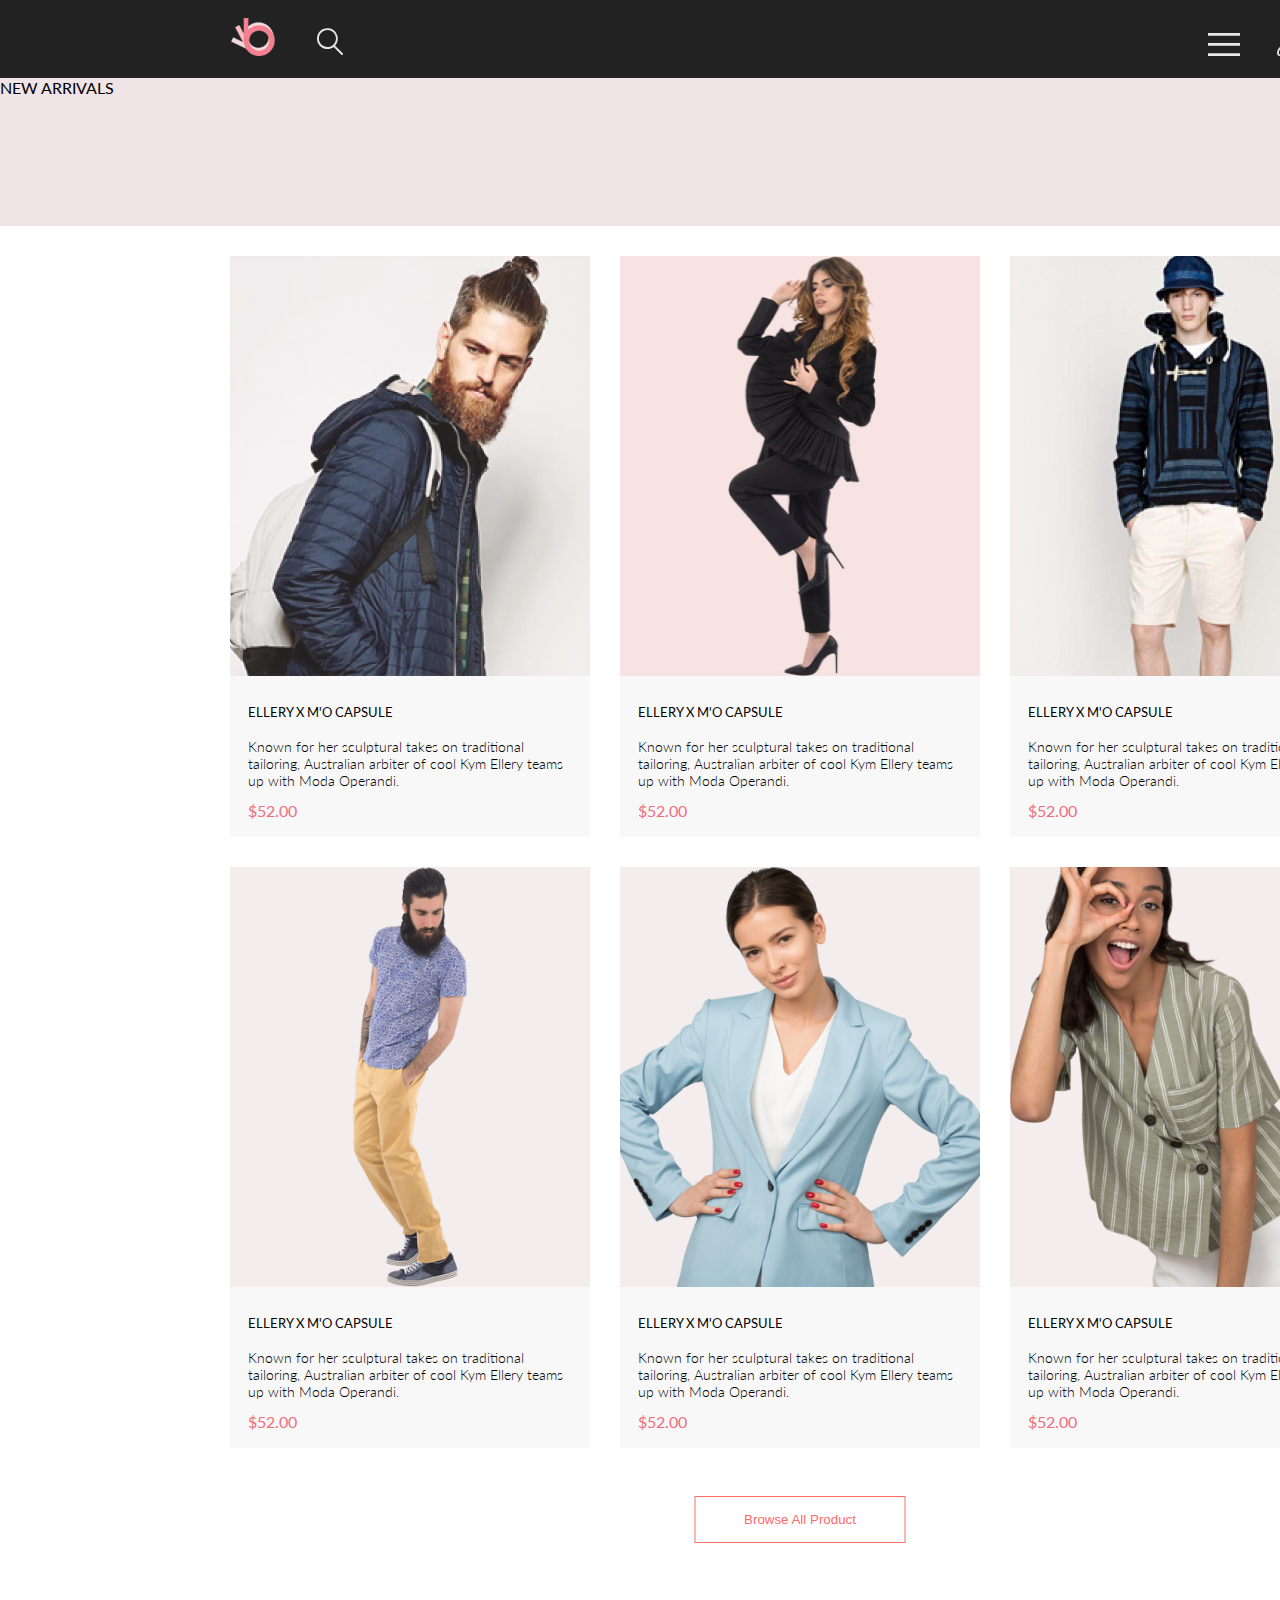
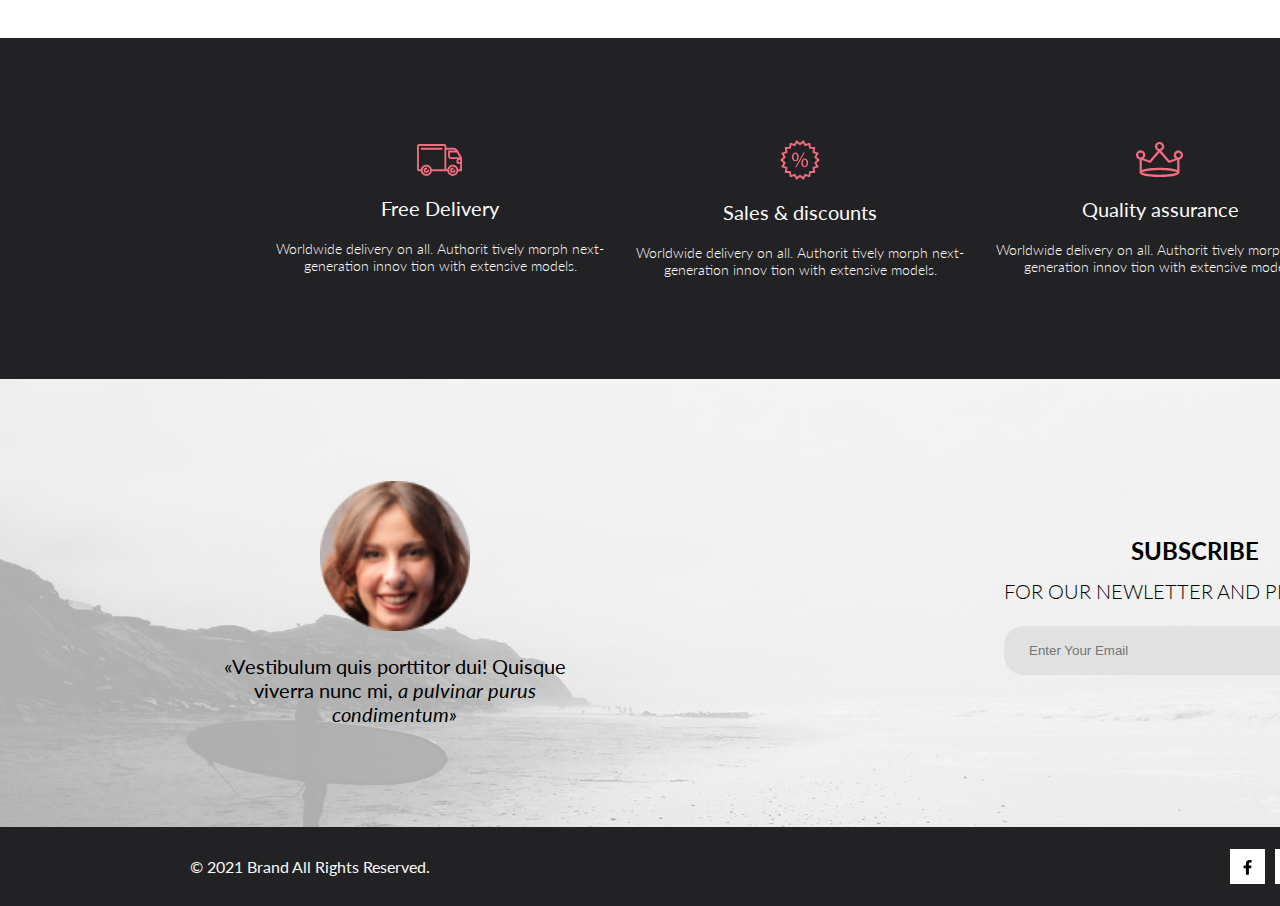
<file: product.html>
<!DOCTYPE html>
<html lang="en">

<head>
    <meta charset="UTF-8">
    <title>Макет</title>
    <link rel="stylesheet" href="css/style.css">
    <link href="https://fonts.googleapis.com/css2?family=Lato:ital,wght@0,100;0,300;0,400;0,700;0,900;1,100;1,300;1,400;1,700;1,900&display=swap"
          rel="stylesheet">
</head>

<body>
<div class="container">
    <header class="page-header">
        <div class="page-header-wrp">
            <a href="#" class="page-header-logo">
                <img src="img/logo.png" alt="Логотип" height="38">
            </a>
            <form action="#" class="search-btn">
                <label for="search-btn">
                    <svg width="27" height="28" viewBox="0 0 27 28" xmlns="http://www.w3.org/2000/svg">
                        <path d="M19.0596 17.6259C20.6713 15.8658 21.6282 13.6048 21.7698 11.2225C21.9113 8.84018 21.2288 6.48173 19.8369 4.54318C18.445 2.60463 16.4285 1.20404 14.126 0.576619C11.8234 -0.0508009 9.3751 0.13316 7.19217 1.09761C5.00923 2.06205 3.22463 3.74825 2.13804 5.87302C1.05145 7.9978 0.729054 10.4318 1.225 12.7661C1.72094 15.1005 3.00501 17.1932 4.86158 18.6927C6.71814 20.1922 9.03413 21.0072 11.4206 21.0009C13.673 21.004 15.8645 20.27 17.6606 18.9109L25.4086 26.7179C25.4941 26.807 25.5965 26.8781 25.7099 26.927C25.8232 26.9759 25.9452 27.0017 26.0686 27.0029C26.1923 27.0033 26.3148 26.9782 26.4283 26.9292C26.5419 26.8801 26.6441 26.8082 26.7286 26.7179C26.9025 26.537 26.9997 26.2958 26.9997 26.0449C26.9997 25.794 26.9025 25.5528 26.7286 25.3719L19.0596 17.6259ZM2.88662 10.5009C2.89946 8.81563 3.41094 7.17187 4.35659 5.77685C5.30224 4.38183 6.63972 3.29801 8.20044 2.662C9.76115 2.02599 11.4752 1.86627 13.1266 2.20298C14.7779 2.53969 16.2926 3.35775 17.4797 4.55404C18.6668 5.75033 19.4732 7.27129 19.7972 8.92519C20.1212 10.5791 19.9483 12.2919 19.3002 13.8476C18.6522 15.4034 17.5581 16.7325 16.1559 17.6674C14.7536 18.6023 13.1059 19.1011 11.4206 19.1009C9.14916 19.0901 6.97482 18.1784 5.37484 16.566C3.77486 14.9537 2.87998 12.7724 2.88662 10.5009Z"
                              fill="#E8E8E8"/>
                    </svg>
                </label>
                <input id="search-btn" type="search">
            </form>

            <div class="page-header-btn-wrp">
                <button class="menu-btn">
                    <svg width="32" height="23" viewBox="0 0 32 23" xmlns="http://www.w3.org/2000/svg">
                        <path d="M0 23V20.31H32V23H0ZM0 12.76V10.07H32V12.76H0ZM0 2.69V0H32V2.69H0Z" fill="#E8E8E8"/>
                    </svg>
                </button>
                <button class="account-btn">
                    <svg width="29" height="29" viewBox="0 0 29 29" xmlns="http://www.w3.org/2000/svg">
                        <path d="M14.5 19.937C19 19.937 22.656 15.464 22.656 9.968C22.656 4.472 19 0 14.5 0C13.3631 0.0217413 12.2463 0.303398 11.2351 0.823397C10.2239 1.34339 9.34507 2.08794 8.66602 3C7.12663 4.99573 6.30819 7.45381 6.34399 9.974C6.34399 15.465 10 19.937 14.5 19.937ZM14.5 1.813C18 1.813 20.844 5.472 20.844 9.969C20.844 14.466 17.998 18.125 14.5 18.125C11.002 18.125 8.15603 14.465 8.15503 9.969C8.15403 5.473 11 1.813 14.5 1.813ZM20.844 18.125C20.6036 18.125 20.373 18.2205 20.203 18.3905C20.033 18.5605 19.9375 18.7911 19.9375 19.0315C19.9375 19.2719 20.033 19.5025 20.203 19.6725C20.373 19.8425 20.6036 19.938 20.844 19.938C22.526 19.9399 24.1386 20.6088 25.3279 21.7982C26.5172 22.9875 27.1861 24.6 27.188 26.282C27.1875 26.5221 27.0918 26.7523 26.922 26.9221C26.7522 27.0918 26.5221 27.1875 26.282 27.188H2.71997C2.47985 27.1875 2.24975 27.0918 2.07996 26.9221C1.91016 26.7523 1.81449 26.5221 1.81396 26.282C1.81608 24.6001 2.48517 22.9877 3.67444 21.7985C4.86371 20.6092 6.47608 19.9401 8.15796 19.938C8.39824 19.938 8.62868 19.8425 8.79858 19.6726C8.96849 19.5027 9.06396 19.2723 9.06396 19.032C9.06396 18.7917 8.96849 18.5613 8.79858 18.3914C8.62868 18.2215 8.39824 18.126 8.15796 18.126C5.99541 18.1279 3.92201 18.9875 2.39258 20.5164C0.863144 22.0453 0.00264777 24.1185 0 26.281C0.000794067 27.0019 0.287502 27.693 0.797241 28.2027C1.30698 28.7125 1.99811 28.9992 2.71899 29H26.282C27.0027 28.9989 27.6936 28.7121 28.2031 28.2024C28.7126 27.6927 28.9992 27.0017 29 26.281C28.9974 24.1187 28.1372 22.0457 26.6083 20.5168C25.0793 18.9878 23.0063 18.1276 20.844 18.125Z"
                              fill="#E8E8E8"/>
                    </svg>
                </button>
                <button class="cart-btn">

                    <svg width="42" height="37" viewBox="0 0 42 37" xmlns="http://www.w3.org/2000/svg">
                        <path d="M26.2009 37C25.5532 36.9738 24.9415 36.6948 24.4972 36.2227C24.0529 35.7506 23.8114 35.1232 23.8245 34.475C23.8376 33.8269 24.1043 33.2097 24.5673 32.7559C25.0303 32.3022 25.6527 32.048 26.301 32.048C26.9493 32.048 27.5717 32.3022 28.0347 32.7559C28.4977 33.2097 28.7644 33.8269 28.7775 34.475C28.7906 35.1232 28.549 35.7506 28.1047 36.2227C27.6604 36.6948 27.0488 36.9738 26.401 37H26.2009ZM6.75293 34.32C6.75293 33.79 6.91011 33.2718 7.20459 32.8311C7.49907 32.3904 7.91764 32.0469 8.40735 31.844C8.89705 31.6412 9.43594 31.5881 9.95581 31.6915C10.4757 31.7949 10.9532 32.0502 11.328 32.425C11.7028 32.7998 11.9581 33.2773 12.0615 33.7972C12.1649 34.317 12.1118 34.8559 11.9089 35.3456C11.7061 35.8353 11.3626 36.2539 10.9219 36.5483C10.4812 36.8428 9.96304 37 9.43298 37C9.08087 37.0003 8.73212 36.9311 8.40674 36.7966C8.08136 36.662 7.78569 36.4646 7.53662 36.2158C7.28755 35.9669 7.09001 35.6713 6.9552 35.3461C6.82039 35.0208 6.75098 34.6721 6.75098 34.32H6.75293ZM10.553 28.686C10.2935 28.6868 10.0409 28.6024 9.83411 28.4457C9.62727 28.2891 9.47758 28.0689 9.40796 27.819L4.57495 10.364H1.18201C0.868521 10.364 0.567859 10.2395 0.346191 10.0178C0.124523 9.79614 0 9.49549 0 9.18201C0 8.86852 0.124523 8.56787 0.346191 8.3462C0.567859 8.12454 0.868521 8.00001 1.18201 8.00001H5.46301C5.7225 7.99919 5.97504 8.08372 6.18176 8.24057C6.38848 8.39742 6.53784 8.61788 6.60693 8.86801L11.4399 26.323H24.6179L29.001 16.275H14.401C14.2428 16.2796 14.0854 16.2524 13.9379 16.1951C13.7904 16.1377 13.6559 16.0513 13.5424 15.9411C13.4288 15.8308 13.3386 15.6989 13.277 15.5532C13.2154 15.4074 13.1836 15.2508 13.1836 15.0925C13.1836 14.9343 13.2154 14.7776 13.277 14.6319C13.3386 14.4861 13.4288 14.3542 13.5424 14.2439C13.6559 14.1337 13.7904 14.0473 13.9379 13.9899C14.0854 13.9326 14.2428 13.9054 14.401 13.91H30.814C31.0097 13.91 31.2022 13.9587 31.3744 14.0517C31.5465 14.1448 31.6928 14.2793 31.7999 14.443C31.9078 14.6073 31.9734 14.7957 31.9908 14.9914C32.0083 15.1872 31.9771 15.3842 31.9 15.565L26.495 27.977C26.4026 28.1876 26.251 28.3668 26.0585 28.4927C25.866 28.6186 25.641 28.6858 25.411 28.686H10.553Z"
                              fill="#E8E8E8"/>
                        <path d="M31.502 19C36.7487 19 41.002 14.7467 41.002 9.5C41.002 4.25329 36.7487 0 31.502 0C26.2552 0 22.002 4.25329 22.002 9.5C22.002 14.7467 26.2552 19 31.502 19Z"
                              fill="#F16D7F"/>
                        <path d="M30.8146 7.648C31.2626 7.552 31.6746 7.504 32.0506 7.504C32.4986 7.504 32.8946 7.57 33.2386 7.702C33.5826 7.834 33.8686 8.016 34.0966 8.248C34.3286 8.48 34.5026 8.754 34.6186 9.07C34.7386 9.386 34.7986 9.73 34.7986 10.102C34.7986 10.558 34.7186 10.97 34.5586 11.338C34.4026 11.706 34.1846 12.022 33.9046 12.286C33.6286 12.546 33.3026 12.746 32.9266 12.886C32.5506 13.026 32.1446 13.096 31.7086 13.096C31.4566 13.096 31.2146 13.07 30.9826 13.018C30.7506 12.97 30.5326 12.904 30.3286 12.82C30.1286 12.736 29.9426 12.64 29.7706 12.532C29.5986 12.424 29.4466 12.31 29.3146 12.19L29.6446 11.734C29.7166 11.63 29.8106 11.578 29.9266 11.578C30.0066 11.578 30.0966 11.61 30.1966 11.674C30.2966 11.734 30.4186 11.802 30.5626 11.878C30.7066 11.954 30.8746 12.024 31.0666 12.088C31.2626 12.148 31.4946 12.178 31.7626 12.178C32.0626 12.178 32.3326 12.13 32.5726 12.034C32.8126 11.938 33.0186 11.802 33.1906 11.626C33.3626 11.446 33.4946 11.232 33.5866 10.984C33.6786 10.736 33.7246 10.458 33.7246 10.15C33.7246 9.882 33.6846 9.64 33.6046 9.424C33.5286 9.208 33.4106 9.024 33.2506 8.872C33.0946 8.72 32.8986 8.602 32.6626 8.518C32.4266 8.434 32.1506 8.392 31.8346 8.392C31.6186 8.392 31.3926 8.41 31.1566 8.446C30.9246 8.482 30.6866 8.54 30.4426 8.62L29.7706 8.422L30.4606 4.402H34.5346V4.87C34.5346 5.022 34.4866 5.148 34.3906 5.248C34.2986 5.344 34.1386 5.392 33.9106 5.392H31.2106L30.8146 7.648Z"
                              fill="white"/>
                    </svg>

                </button>
            </div>
        </div>
        <div class="page-header-banner-wrp page-header-banner-catolog">
            <span>NEW ARRIVALS</span>
        </div>
    </header>

    <main>
        <section class="products">
            <!--<span class="section-header">Fetured Items</span>
            <span class="section-header-subtitle">Shop for items based on what we featured in this week</span>-->
            <!-- вместо div для карточки товара можно использовать ссылку -->
            <div class="product-all">
                <div class="products-item">
                    <img class="products-item-photo" src="img/img_items/topleft.png" alt="topleft" height="420">
                    <div class="products-item-txt-wrp">
                        <span class="products-item-title">ellery x m'o capsule</span>
                        <p class="products-item-txt">Known for her sculptural takes on traditional tailoring, Australian
                            arbiter of cool Kym Ellery teams up with Moda Operandi.</p>
                        <span class="products-item-price">$52.00</span>
                    </div>
                    <button class="products-item-btn txt">
                        <svg width="27" height="25" viewBox="0 0 27 25" xmlns="http://www.w3.org/2000/svg">
                            <path d="M21.876 22.2662C21.921 22.2549 21.9423 22.2339 21.96 22.2129C21.9678 22.2037 21.9756 22.1946 21.9835 22.1855C22.02 22.1438 22.0233 22.0553 22.0224 22.0105C22.0092 21.9044 21.9185 21.8315 21.8412 21.8315C21.8375 21.8315 21.8336 21.8317 21.8312 21.8318C21.7531 21.8372 21.6653 21.9409 21.6719 22.0625C21.6813 22.1793 21.7675 22.2662 21.8392 22.2662H21.876ZM8.21954 22.2599C8.31873 22.2599 8.39935 22.1655 8.39935 22.0496C8.39935 21.9341 8.31873 21.8401 8.21954 21.8401C8.12042 21.8401 8.03973 21.9341 8.03973 22.0496C8.03973 22.1655 8.12042 22.2599 8.21954 22.2599ZM21.9995 24.2662C21.9517 24.2662 21.8878 24.2662 21.8392 24.2662C20.7017 24.2662 19.7567 23.3545 19.6765 22.198C19.5964 20.9929 20.4937 19.9183 21.6953 19.8364C21.7441 19.8331 21.7928 19.8315 21.8412 19.8315C22.9799 19.8315 23.9413 20.7324 24.019 21.8884C24.0505 22.4915 23.8741 23.0612 23.4898 23.5012C23.1055 23.9575 22.5764 24.2177 21.9995 24.2662ZM8.21954 24.2599C7.01532 24.2599 6.03973 23.2709 6.03973 22.0496C6.03973 20.8291 7.01532 19.8401 8.21954 19.8401C9.42371 19.8401 10.3994 20.8291 10.3994 22.0496C10.3994 23.2709 9.42371 24.2599 8.21954 24.2599ZM21.1984 17.3938H9.13306C8.70013 17.3938 8.31586 17.1005 8.20331 16.6775L4.27753 2.24768H1.52173C0.993408 2.24768 0.560547 1.80859 0.560547 1.27039C0.560547 0.733032 0.993408 0.292969 1.52173 0.292969H4.99933C5.43134 0.292969 5.81561 0.586304 5.9281 1.01025L9.85394 15.4391H20.5576L24.1144 7.13379H12.2578C11.7286 7.13379 11.2957 6.69373 11.2957 6.15649C11.2957 5.61914 11.7286 5.17908 12.2578 5.17908H25.5886C25.9091 5.17908 26.2141 5.34192 26.3896 5.61914C26.566 5.89539 26.5984 6.23743 26.4697 6.547L22.0795 16.807C21.9193 17.1653 21.5827 17.3938 21.1984 17.3938Z"/>
                        </svg>
                        <span>Add to Cart</span>
                    </button>
                </div>
                <div class="products-item products-item-topcenter">
                    <img class="products-item-photo products-item-photo-topcenter" src="img/img_items/topcenter.png"
                         alt="topcenter" height="420">
                    <div class="products-item-txt-wrp">
                        <span class="products-item-title">ellery x m'o capsule</span>
                        <p class="products-item-txt">Known for her sculptural takes on traditional tailoring, Australian
                            arbiter of cool Kym Ellery teams up with Moda Operandi.</p>
                        <span class="products-item-price">$52.00</span>
                    </div>
                    <button class="products-item-btn txt">
                        <svg width="27" height="25" viewBox="0 0 27 25" xmlns="http://www.w3.org/2000/svg">
                            <path d="M21.876 22.2662C21.921 22.2549 21.9423 22.2339 21.96 22.2129C21.9678 22.2037 21.9756 22.1946 21.9835 22.1855C22.02 22.1438 22.0233 22.0553 22.0224 22.0105C22.0092 21.9044 21.9185 21.8315 21.8412 21.8315C21.8375 21.8315 21.8336 21.8317 21.8312 21.8318C21.7531 21.8372 21.6653 21.9409 21.6719 22.0625C21.6813 22.1793 21.7675 22.2662 21.8392 22.2662H21.876ZM8.21954 22.2599C8.31873 22.2599 8.39935 22.1655 8.39935 22.0496C8.39935 21.9341 8.31873 21.8401 8.21954 21.8401C8.12042 21.8401 8.03973 21.9341 8.03973 22.0496C8.03973 22.1655 8.12042 22.2599 8.21954 22.2599ZM21.9995 24.2662C21.9517 24.2662 21.8878 24.2662 21.8392 24.2662C20.7017 24.2662 19.7567 23.3545 19.6765 22.198C19.5964 20.9929 20.4937 19.9183 21.6953 19.8364C21.7441 19.8331 21.7928 19.8315 21.8412 19.8315C22.9799 19.8315 23.9413 20.7324 24.019 21.8884C24.0505 22.4915 23.8741 23.0612 23.4898 23.5012C23.1055 23.9575 22.5764 24.2177 21.9995 24.2662ZM8.21954 24.2599C7.01532 24.2599 6.03973 23.2709 6.03973 22.0496C6.03973 20.8291 7.01532 19.8401 8.21954 19.8401C9.42371 19.8401 10.3994 20.8291 10.3994 22.0496C10.3994 23.2709 9.42371 24.2599 8.21954 24.2599ZM21.1984 17.3938H9.13306C8.70013 17.3938 8.31586 17.1005 8.20331 16.6775L4.27753 2.24768H1.52173C0.993408 2.24768 0.560547 1.80859 0.560547 1.27039C0.560547 0.733032 0.993408 0.292969 1.52173 0.292969H4.99933C5.43134 0.292969 5.81561 0.586304 5.9281 1.01025L9.85394 15.4391H20.5576L24.1144 7.13379H12.2578C11.7286 7.13379 11.2957 6.69373 11.2957 6.15649C11.2957 5.61914 11.7286 5.17908 12.2578 5.17908H25.5886C25.9091 5.17908 26.2141 5.34192 26.3896 5.61914C26.566 5.89539 26.5984 6.23743 26.4697 6.547L22.0795 16.807C21.9193 17.1653 21.5827 17.3938 21.1984 17.3938Z"/>
                        </svg>
                        <span>Add to Cart</span>
                    </button>
                </div>
                <div class="products-item">
                    <img class="products-item-photo" src="img/img_items/topright.png" alt="topright" height="420">
                    <div class="products-item-txt-wrp">
                        <span class="products-item-title">ellery x m'o capsule</span>
                        <p class="products-item-txt">Known for her sculptural takes on traditional tailoring, Australian
                            arbiter of cool Kym Ellery teams up with Moda Operandi.</p>
                        <span class="products-item-price">$52.00</span>
                    </div>
                    <button class="products-item-btn txt">
                        <svg width="27" height="25" viewBox="0 0 27 25" xmlns="http://www.w3.org/2000/svg">
                            <path d="M21.876 22.2662C21.921 22.2549 21.9423 22.2339 21.96 22.2129C21.9678 22.2037 21.9756 22.1946 21.9835 22.1855C22.02 22.1438 22.0233 22.0553 22.0224 22.0105C22.0092 21.9044 21.9185 21.8315 21.8412 21.8315C21.8375 21.8315 21.8336 21.8317 21.8312 21.8318C21.7531 21.8372 21.6653 21.9409 21.6719 22.0625C21.6813 22.1793 21.7675 22.2662 21.8392 22.2662H21.876ZM8.21954 22.2599C8.31873 22.2599 8.39935 22.1655 8.39935 22.0496C8.39935 21.9341 8.31873 21.8401 8.21954 21.8401C8.12042 21.8401 8.03973 21.9341 8.03973 22.0496C8.03973 22.1655 8.12042 22.2599 8.21954 22.2599ZM21.9995 24.2662C21.9517 24.2662 21.8878 24.2662 21.8392 24.2662C20.7017 24.2662 19.7567 23.3545 19.6765 22.198C19.5964 20.9929 20.4937 19.9183 21.6953 19.8364C21.7441 19.8331 21.7928 19.8315 21.8412 19.8315C22.9799 19.8315 23.9413 20.7324 24.019 21.8884C24.0505 22.4915 23.8741 23.0612 23.4898 23.5012C23.1055 23.9575 22.5764 24.2177 21.9995 24.2662ZM8.21954 24.2599C7.01532 24.2599 6.03973 23.2709 6.03973 22.0496C6.03973 20.8291 7.01532 19.8401 8.21954 19.8401C9.42371 19.8401 10.3994 20.8291 10.3994 22.0496C10.3994 23.2709 9.42371 24.2599 8.21954 24.2599ZM21.1984 17.3938H9.13306C8.70013 17.3938 8.31586 17.1005 8.20331 16.6775L4.27753 2.24768H1.52173C0.993408 2.24768 0.560547 1.80859 0.560547 1.27039C0.560547 0.733032 0.993408 0.292969 1.52173 0.292969H4.99933C5.43134 0.292969 5.81561 0.586304 5.9281 1.01025L9.85394 15.4391H20.5576L24.1144 7.13379H12.2578C11.7286 7.13379 11.2957 6.69373 11.2957 6.15649C11.2957 5.61914 11.7286 5.17908 12.2578 5.17908H25.5886C25.9091 5.17908 26.2141 5.34192 26.3896 5.61914C26.566 5.89539 26.5984 6.23743 26.4697 6.547L22.0795 16.807C21.9193 17.1653 21.5827 17.3938 21.1984 17.3938Z"/>
                        </svg>
                        <span>Add to Cart</span>
                    </button>
                </div>
                <div class="products-item">
                    <img class="products-item-photo" src="img/img_items/downleft.png" alt="downleft" height="420">
                    <div class="products-item-txt-wrp">
                        <span class="products-item-title">ellery x m'o capsule</span>
                        <p class="products-item-txt">Known for her sculptural takes on traditional tailoring, Australian
                            arbiter of cool Kym Ellery teams up with Moda Operandi.</p>
                        <span class="products-item-price">$52.00</span>
                    </div>
                    <button class="products-item-btn txt">
                        <svg width="27" height="25" viewBox="0 0 27 25" xmlns="http://www.w3.org/2000/svg">
                            <path d="M21.876 22.2662C21.921 22.2549 21.9423 22.2339 21.96 22.2129C21.9678 22.2037 21.9756 22.1946 21.9835 22.1855C22.02 22.1438 22.0233 22.0553 22.0224 22.0105C22.0092 21.9044 21.9185 21.8315 21.8412 21.8315C21.8375 21.8315 21.8336 21.8317 21.8312 21.8318C21.7531 21.8372 21.6653 21.9409 21.6719 22.0625C21.6813 22.1793 21.7675 22.2662 21.8392 22.2662H21.876ZM8.21954 22.2599C8.31873 22.2599 8.39935 22.1655 8.39935 22.0496C8.39935 21.9341 8.31873 21.8401 8.21954 21.8401C8.12042 21.8401 8.03973 21.9341 8.03973 22.0496C8.03973 22.1655 8.12042 22.2599 8.21954 22.2599ZM21.9995 24.2662C21.9517 24.2662 21.8878 24.2662 21.8392 24.2662C20.7017 24.2662 19.7567 23.3545 19.6765 22.198C19.5964 20.9929 20.4937 19.9183 21.6953 19.8364C21.7441 19.8331 21.7928 19.8315 21.8412 19.8315C22.9799 19.8315 23.9413 20.7324 24.019 21.8884C24.0505 22.4915 23.8741 23.0612 23.4898 23.5012C23.1055 23.9575 22.5764 24.2177 21.9995 24.2662ZM8.21954 24.2599C7.01532 24.2599 6.03973 23.2709 6.03973 22.0496C6.03973 20.8291 7.01532 19.8401 8.21954 19.8401C9.42371 19.8401 10.3994 20.8291 10.3994 22.0496C10.3994 23.2709 9.42371 24.2599 8.21954 24.2599ZM21.1984 17.3938H9.13306C8.70013 17.3938 8.31586 17.1005 8.20331 16.6775L4.27753 2.24768H1.52173C0.993408 2.24768 0.560547 1.80859 0.560547 1.27039C0.560547 0.733032 0.993408 0.292969 1.52173 0.292969H4.99933C5.43134 0.292969 5.81561 0.586304 5.9281 1.01025L9.85394 15.4391H20.5576L24.1144 7.13379H12.2578C11.7286 7.13379 11.2957 6.69373 11.2957 6.15649C11.2957 5.61914 11.7286 5.17908 12.2578 5.17908H25.5886C25.9091 5.17908 26.2141 5.34192 26.3896 5.61914C26.566 5.89539 26.5984 6.23743 26.4697 6.547L22.0795 16.807C21.9193 17.1653 21.5827 17.3938 21.1984 17.3938Z"/>
                        </svg>
                        <span>Add to Cart</span>
                    </button>
                </div>
                <div class="products-item">
                    <img class="products-item-photo" src="img/img_items/downcenter.png" alt="downcenter" height="420">
                    <div class="products-item-txt-wrp">
                        <span class="products-item-title">ellery x m'o capsule</span>
                        <p class="products-item-txt">Known for her sculptural takes on traditional tailoring, Australian
                            arbiter of cool Kym Ellery teams up with Moda Operandi.</p>
                        <span class="products-item-price">$52.00</span>
                    </div>
                    <button class="products-item-btn txt">
                        <svg width="27" height="25" viewBox="0 0 27 25" xmlns="http://www.w3.org/2000/svg">
                            <path d="M21.876 22.2662C21.921 22.2549 21.9423 22.2339 21.96 22.2129C21.9678 22.2037 21.9756 22.1946 21.9835 22.1855C22.02 22.1438 22.0233 22.0553 22.0224 22.0105C22.0092 21.9044 21.9185 21.8315 21.8412 21.8315C21.8375 21.8315 21.8336 21.8317 21.8312 21.8318C21.7531 21.8372 21.6653 21.9409 21.6719 22.0625C21.6813 22.1793 21.7675 22.2662 21.8392 22.2662H21.876ZM8.21954 22.2599C8.31873 22.2599 8.39935 22.1655 8.39935 22.0496C8.39935 21.9341 8.31873 21.8401 8.21954 21.8401C8.12042 21.8401 8.03973 21.9341 8.03973 22.0496C8.03973 22.1655 8.12042 22.2599 8.21954 22.2599ZM21.9995 24.2662C21.9517 24.2662 21.8878 24.2662 21.8392 24.2662C20.7017 24.2662 19.7567 23.3545 19.6765 22.198C19.5964 20.9929 20.4937 19.9183 21.6953 19.8364C21.7441 19.8331 21.7928 19.8315 21.8412 19.8315C22.9799 19.8315 23.9413 20.7324 24.019 21.8884C24.0505 22.4915 23.8741 23.0612 23.4898 23.5012C23.1055 23.9575 22.5764 24.2177 21.9995 24.2662ZM8.21954 24.2599C7.01532 24.2599 6.03973 23.2709 6.03973 22.0496C6.03973 20.8291 7.01532 19.8401 8.21954 19.8401C9.42371 19.8401 10.3994 20.8291 10.3994 22.0496C10.3994 23.2709 9.42371 24.2599 8.21954 24.2599ZM21.1984 17.3938H9.13306C8.70013 17.3938 8.31586 17.1005 8.20331 16.6775L4.27753 2.24768H1.52173C0.993408 2.24768 0.560547 1.80859 0.560547 1.27039C0.560547 0.733032 0.993408 0.292969 1.52173 0.292969H4.99933C5.43134 0.292969 5.81561 0.586304 5.9281 1.01025L9.85394 15.4391H20.5576L24.1144 7.13379H12.2578C11.7286 7.13379 11.2957 6.69373 11.2957 6.15649C11.2957 5.61914 11.7286 5.17908 12.2578 5.17908H25.5886C25.9091 5.17908 26.2141 5.34192 26.3896 5.61914C26.566 5.89539 26.5984 6.23743 26.4697 6.547L22.0795 16.807C21.9193 17.1653 21.5827 17.3938 21.1984 17.3938Z"/>
                        </svg>
                        <span>Add to Cart</span>
                    </button>
                </div>
                <div class="products-item">
                    <img class="products-item-photo" src="img/img_items/downright.png" alt="downright" height="420">
                    <div class="products-item-txt-wrp">
                        <span class="products-item-title">ellery x m'o capsule</span>
                        <p class="products-item-txt">Known for her sculptural takes on traditional tailoring, Australian
                            arbiter of cool Kym Ellery teams up with Moda Operandi.</p>
                        <span class="products-item-price">$52.00</span>
                    </div>
                    <button class="products-item-btn txt">
                        <svg width="27" height="25" viewBox="0 0 27 25" xmlns="http://www.w3.org/2000/svg">
                            <path d="M21.876 22.2662C21.921 22.2549 21.9423 22.2339 21.96 22.2129C21.9678 22.2037 21.9756 22.1946 21.9835 22.1855C22.02 22.1438 22.0233 22.0553 22.0224 22.0105C22.0092 21.9044 21.9185 21.8315 21.8412 21.8315C21.8375 21.8315 21.8336 21.8317 21.8312 21.8318C21.7531 21.8372 21.6653 21.9409 21.6719 22.0625C21.6813 22.1793 21.7675 22.2662 21.8392 22.2662H21.876ZM8.21954 22.2599C8.31873 22.2599 8.39935 22.1655 8.39935 22.0496C8.39935 21.9341 8.31873 21.8401 8.21954 21.8401C8.12042 21.8401 8.03973 21.9341 8.03973 22.0496C8.03973 22.1655 8.12042 22.2599 8.21954 22.2599ZM21.9995 24.2662C21.9517 24.2662 21.8878 24.2662 21.8392 24.2662C20.7017 24.2662 19.7567 23.3545 19.6765 22.198C19.5964 20.9929 20.4937 19.9183 21.6953 19.8364C21.7441 19.8331 21.7928 19.8315 21.8412 19.8315C22.9799 19.8315 23.9413 20.7324 24.019 21.8884C24.0505 22.4915 23.8741 23.0612 23.4898 23.5012C23.1055 23.9575 22.5764 24.2177 21.9995 24.2662ZM8.21954 24.2599C7.01532 24.2599 6.03973 23.2709 6.03973 22.0496C6.03973 20.8291 7.01532 19.8401 8.21954 19.8401C9.42371 19.8401 10.3994 20.8291 10.3994 22.0496C10.3994 23.2709 9.42371 24.2599 8.21954 24.2599ZM21.1984 17.3938H9.13306C8.70013 17.3938 8.31586 17.1005 8.20331 16.6775L4.27753 2.24768H1.52173C0.993408 2.24768 0.560547 1.80859 0.560547 1.27039C0.560547 0.733032 0.993408 0.292969 1.52173 0.292969H4.99933C5.43134 0.292969 5.81561 0.586304 5.9281 1.01025L9.85394 15.4391H20.5576L24.1144 7.13379H12.2578C11.7286 7.13379 11.2957 6.69373 11.2957 6.15649C11.2957 5.61914 11.7286 5.17908 12.2578 5.17908H25.5886C25.9091 5.17908 26.2141 5.34192 26.3896 5.61914C26.566 5.89539 26.5984 6.23743 26.4697 6.547L22.0795 16.807C21.9193 17.1653 21.5827 17.3938 21.1984 17.3938Z"/>
                        </svg>
                        <span>Add to Cart</span>
                    </button>
                </div>
            </div>

            <button class="products-btn">Browse All Product</button>
        </section>

        <section class="features">
            <div class="features-item">
                <svg class="features-item-icon" width="46" height="32" viewBox="0 0 46 32"
                     xmlns="http://www.w3.org/2000/svg">
                    <path d="M30.2873 27.2429H14.8103C14.6031 28.5509 13.936 29.742 12.929 30.6021C11.922 31.4621 10.6411 31.9346 9.31682 31.9346C7.99252 31.9346 6.71166 31.4621 5.70464 30.6021C4.69762 29.742 4.03052 28.5509 3.82332 27.2429H1.88631C1.39149 27.2397 0.918139 27.0404 0.570025 26.6887C0.221911 26.337 0.0274507 25.8618 0.0293142 25.3669V1.87695C0.0271852 1.38195 0.221516 0.906335 0.569658 0.554443C0.917801 0.202551 1.39131 0.00317363 1.88631 0H27.4373C27.9322 0.00317353 28.4056 0.202522 28.7536 0.554443C29.1016 0.906364 29.2957 1.38204 29.2933 1.87695V3.78198H36.4143C36.4947 3.78164 36.5747 3.79208 36.6523 3.81299C38.9523 4.01299 40.1093 5.2129 41.3293 7.2749L44.8883 13.3689C44.9732 13.5136 45.018 13.6782 45.0183 13.8459V26.304C45.0194 26.5515 44.9221 26.7892 44.7479 26.9651C44.5737 27.141 44.3369 27.2406 44.0893 27.2419H41.2753C41.0681 28.5499 40.401 29.741 39.394 30.6011C38.387 31.4611 37.1061 31.9336 35.7818 31.9336C34.4575 31.9336 33.1767 31.4611 32.1696 30.6011C31.1626 29.741 30.4955 28.5499 30.2883 27.2419L30.2873 27.2429ZM32.0653 26.304C32.0732 27.0369 32.2977 27.7511 32.7107 28.3567C33.1236 28.9623 33.7065 29.4322 34.3859 29.7073C35.0653 29.9824 35.811 30.0503 36.5289 29.9026C37.2469 29.7548 37.9051 29.398 38.4207 28.877C38.9363 28.3559 39.2862 27.6941 39.4265 26.9746C39.5667 26.2551 39.491 25.5103 39.2088 24.8337C38.9267 24.1572 38.4507 23.5794 37.8408 23.1729C37.2309 22.7663 36.5143 22.5491 35.7813 22.5488C34.791 22.5552 33.8436 22.9543 33.1469 23.6582C32.4503 24.3621 32.0613 25.3136 32.0653 26.304ZM5.60134 26.304C5.60923 27.0369 5.83376 27.7511 6.24669 28.3567C6.65962 28.9623 7.2425 29.4322 7.92192 29.7073C8.60135 29.9824 9.34697 30.0503 10.0649 29.9026C10.7829 29.7548 11.4411 29.398 11.9567 28.877C12.4723 28.3559 12.8222 27.6941 12.9625 26.9746C13.1027 26.2551 13.027 25.5103 12.7448 24.8337C12.4627 24.1572 11.9867 23.5794 11.3768 23.1729C10.7669 22.7663 10.0503 22.5491 9.31731 22.5488C8.32679 22.5549 7.37915 22.9537 6.6823 23.6577C5.98545 24.3617 5.59634 25.3134 5.60033 26.304H5.60134ZM41.2733 25.366H43.1593V19.7478H40.4233C40.3007 19.7473 40.1794 19.7227 40.0664 19.6753C39.9533 19.6279 39.8507 19.5585 39.7644 19.4714C39.6781 19.3843 39.6099 19.281 39.5635 19.1675C39.5172 19.054 39.4937 18.9324 39.4943 18.8098V16.9629C39.494 16.2423 39.7696 15.5488 40.2643 15.0249H33.8853C33.8081 15.0248 33.7312 15.015 33.6563 14.9958C32.9516 14.933 32.2961 14.6081 31.8194 14.0852C31.3428 13.5623 31.0798 12.8794 31.0823 12.1719V7.47192C31.0817 7.34927 31.1052 7.22758 31.1515 7.11401C31.1978 7.00044 31.2661 6.89725 31.3523 6.81006C31.4386 6.72286 31.5412 6.6535 31.6543 6.60596C31.7674 6.55841 31.8887 6.53361 32.0113 6.53296H38.4943C38.15 6.21428 37.7426 5.97123 37.2986 5.81982C36.8545 5.66842 36.3836 5.61187 35.9163 5.65381H29.2933V25.3618H30.2873C30.4945 24.0538 31.1616 22.8627 32.1687 22.0027C33.1757 21.1426 34.4565 20.6702 35.7808 20.6702C37.1051 20.6702 38.386 21.1426 39.393 22.0027C40.4 22.8627 41.0671 24.0538 41.2743 25.3618L41.2733 25.366ZM14.8093 25.366H27.4363V1.87598H1.88631V25.366H3.82332C4.03052 24.058 4.69762 22.8666 5.70464 22.0066C6.71166 21.1465 7.99252 20.6741 9.31682 20.6741C10.6411 20.6741 11.922 21.1465 12.929 22.0066C13.936 22.8666 14.6031 24.058 14.8103 25.366H14.8093ZM41.3513 16.9658V17.875H43.1593V16.0278H42.2803C42.0335 16.0294 41.7973 16.1288 41.6234 16.304C41.4495 16.4792 41.352 16.716 41.3523 16.9629L41.3513 16.9658ZM32.9383 12.1738C32.9372 12.4263 33.0363 12.6691 33.2139 12.8486C33.3914 13.0282 33.6328 13.13 33.8853 13.1318C33.9492 13.1316 34.0129 13.1384 34.0753 13.1519H42.6003L39.8343 8.41602H32.9343L32.9383 12.1738ZM33.0313 26.3059C33.0284 25.5734 33.3162 24.8695 33.8316 24.3489C34.3469 23.8283 35.0478 23.5333 35.7803 23.5288C36.0291 23.5288 36.2677 23.6278 36.4436 23.8037C36.6195 23.9796 36.7183 24.218 36.7183 24.4668C36.7183 24.7156 36.6195 24.9542 36.4436 25.1301C36.2677 25.306 36.0291 25.4048 35.7803 25.4048C35.602 25.4032 35.4272 25.4548 35.2782 25.5527C35.1291 25.6507 35.0125 25.7905 34.9432 25.9548C34.8738 26.1191 34.8548 26.3005 34.8887 26.4756C34.9225 26.6507 35.0076 26.8118 35.1331 26.9385C35.2586 27.0651 35.419 27.1516 35.5938 27.187C35.7686 27.2224 35.9499 27.2051 36.1149 27.1372C36.2798 27.0693 36.4208 26.9538 36.5201 26.8057C36.6193 26.6575 36.6723 26.4833 36.6723 26.3049C36.6723 26.0587 36.7701 25.8226 36.9443 25.6484C37.1184 25.4743 37.3546 25.3765 37.6008 25.3765C37.8471 25.3765 38.0832 25.4743 38.2574 25.6484C38.4315 25.8226 38.5293 26.0587 38.5293 26.3049C38.5293 27.0343 38.2396 27.7338 37.7239 28.2495C37.2081 28.7652 36.5087 29.0549 35.7793 29.0549C35.05 29.0549 34.3505 28.7652 33.8348 28.2495C33.319 27.7338 33.0293 27.0343 33.0293 26.3049L33.0313 26.3059ZM6.56731 26.3059C6.56438 25.5734 6.8522 24.8695 7.36757 24.3489C7.88294 23.8283 8.58378 23.5333 9.31633 23.5288C9.5651 23.5288 9.80369 23.6278 9.9796 23.8037C10.1555 23.9796 10.2543 24.218 10.2543 24.4668C10.2543 24.7156 10.1555 24.9542 9.9796 25.1301C9.80369 25.306 9.5651 25.4048 9.31633 25.4048C9.138 25.4032 8.96319 25.4548 8.81413 25.5527C8.66508 25.6507 8.54849 25.7905 8.47914 25.9548C8.4098 26.1191 8.39082 26.3005 8.42464 26.4756C8.45846 26.6507 8.54354 26.8118 8.66908 26.9385C8.79463 27.0651 8.95498 27.1516 9.12978 27.187C9.30458 27.2224 9.48595 27.2051 9.65087 27.1372C9.81579 27.0693 9.95683 26.9538 10.0561 26.8057C10.1553 26.6575 10.2083 26.4833 10.2083 26.3049C10.2083 26.0587 10.3061 25.8226 10.4803 25.6484C10.6544 25.4743 10.8906 25.3765 11.1368 25.3765C11.3831 25.3765 11.6193 25.4743 11.7934 25.6484C11.9675 25.8226 12.0653 26.0587 12.0653 26.3049C12.0653 27.0343 11.7756 27.7338 11.2599 28.2495C10.7441 28.7652 10.0447 29.0549 9.31532 29.0549C8.58598 29.0549 7.8865 28.7652 7.37078 28.2495C6.85505 27.7338 6.56532 27.0343 6.56532 26.3049L6.56731 26.3059ZM4.70934 5.65991C4.46056 5.65991 4.22198 5.56116 4.04607 5.38525C3.87016 5.20934 3.77132 4.9707 3.77132 4.72192C3.77132 4.47315 3.87016 4.2345 4.04607 4.05859C4.22198 3.88268 4.46056 3.78394 4.70934 3.78394H24.6093C24.8581 3.78394 25.0967 3.88268 25.2726 4.05859C25.4485 4.2345 25.5473 4.47315 25.5473 4.72192C25.5473 4.9707 25.4485 5.20934 25.2726 5.38525C25.0967 5.56116 24.8581 5.65991 24.6093 5.65991H4.70934Z"/>
                </svg>
                <span class="features-item-title">Free Delivery</span>
                <p class="features-item-txt">Worldwide delivery on all. Authorit tively morph next-generation innov tion
                    with extensive models.</p>
            </div>
            <div class="features-item">
                <svg class="features-item-icon" width="40" height="40" viewBox="0 0 40 40"
                     xmlns="http://www.w3.org/2000/svg">
                    <path d="M19.994 37.0239L16.523 39.9238L14.235 36.0039L9.995 37.5159L9.17297 33.0359L4.67999 32.991L5.41199 28.491L1.20398 26.8909L3.414 22.925L0 19.96L3.41199 16.9929L1.20203 13.0278L5.41101 11.428L4.67798 6.93286L9.172 6.88892L9.99402 2.40894L14.234 3.91992L16.522 0L19.993 2.8999L23.464 0L25.753 3.9209L29.993 2.40894L30.814 6.88989L35.308 6.93481L34.576 11.4299L38.784 13.03L36.574 16.9958L39.986 19.9609L36.574 22.928L38.783 26.894L34.574 28.4939L35.307 32.988L30.812 33.033L29.991 37.5139L25.753 36.0029L23.464 39.9229L19.994 37.0239ZM21.2 35.541L22.961 37.012L24.122 35.022L24.914 33.666L26.382 34.189L28.533 34.957L28.95 32.6838L29.235 31.1289L30.796 31.113L33.078 31.092L32.706 28.8098L32.452 27.25L33.911 26.696L36.045 25.8828L34.925 23.873L34.159 22.498L35.342 21.4709L37.076 19.9609L35.343 18.4609L34.16 17.4319L34.926 16.0559L36.047 14.0449L33.913 13.2339L32.454 12.6809L32.709 11.1208L33.081 8.83984L30.799 8.81689L29.239 8.80103L28.954 7.24683L28.538 4.97388L26.386 5.74097L24.918 6.26392L24.125 4.90698L22.963 2.91699L21.201 4.38794L19.996 5.39282L18.791 4.38794L17.03 2.91699L15.869 4.90601L15.077 6.26294L13.608 5.73999L11.458 4.97192L11.04 7.24585L10.755 8.80005L9.19501 8.81592L6.914 8.83789L7.28601 11.1199L7.53998 12.678L6.08099 13.2329L3.94598 14.0439L5.06702 16.0549L5.83301 17.4299L4.65002 18.459L2.91602 19.967L4.64899 21.4739L5.83197 22.5029L5.06598 23.8779L3.94501 25.8879L6.078 26.698L7.53802 27.2529L7.28302 28.812L6.91199 31.0959L9.19299 31.1189L10.753 31.135L11.038 32.6899L11.455 34.9619L13.607 34.1948L15.076 33.6719L15.868 35.0288L17.03 37.019L18.791 35.5479L19.996 34.543L21.2 35.541ZM21.318 23.02C21.318 20.093 22.883 18.4648 24.777 18.4648C26.783 18.4648 28.077 20.0279 28.077 22.7949C28.077 25.8539 26.492 27.3718 24.662 27.3718C22.883 27.3718 21.338 25.922 21.318 23.02ZM22.839 22.9319C22.816 24.7829 23.521 26.1899 24.711 26.1899C25.988 26.1899 26.561 24.8049 26.561 22.8899C26.561 21.1249 26.054 19.6528 24.711 19.6528C23.5 19.6488 22.839 21.1029 22.839 22.9309V22.9319ZM15.194 27.332L23.609 12.613H24.842L16.427 27.332H15.194ZM11.979 16.99C11.979 14.09 13.542 12.458 15.437 12.458C17.437 12.458 18.763 14.022 18.763 16.79C18.763 19.848 17.177 21.365 15.327 21.365C13.544 21.365 12 19.915 11.979 16.991V16.99ZM13.521 16.9238C13.477 18.7748 14.162 20.1809 15.371 20.1829C16.648 20.1829 17.221 18.7988 17.221 16.8828C17.221 15.1168 16.714 13.645 15.371 13.645C14.162 13.642 13.521 15.092 13.521 16.925V16.9238Z"/>
                </svg>
                <span class="features-item-title">Sales &amp;&nbsp;discounts</span>
                <p class="features-item-txt">Worldwide delivery on all. Authorit tively morph next-generation innov tion
                    with extensive models.</p>
            </div>
            <div class="features-item">
                <svg class="features-item-icon" width="48" height="35" viewBox="0 0 48 35"
                     xmlns="http://www.w3.org/2000/svg">
                    <path d="M42.3938 8.53564C41.1774 8.52335 40.0058 8.99349 39.1351 9.84302C38.2644 10.6925 37.7655 11.8522 37.7479 13.0686C37.751 13.7086 37.892 14.3405 38.1612 14.9211C38.4304 15.5018 38.8215 16.0176 39.3079 16.4336L33.4479 18.4888L25.1089 8.80566C26.0042 8.50693 26.784 7.93646 27.3396 7.17358C27.8953 6.41071 28.1992 5.49331 28.2089 4.54956C28.1837 3.33432 27.6832 2.17743 26.8149 1.3269C25.9465 0.476377 24.7794 0 23.5639 0C22.3484 0 21.1813 0.476377 20.3129 1.3269C19.4446 2.17743 18.9441 3.33432 18.9189 4.54956C18.9285 5.48395 19.2261 6.39274 19.771 7.15186C20.316 7.91097 21.0817 8.48368 21.9639 8.79175L13.6119 18.4917L7.75396 16.4368C8.24003 16.0206 8.63074 15.5045 8.89959 14.9238C9.16843 14.3432 9.30908 13.7116 9.31194 13.0718C9.33497 12.195 9.10937 11.3296 8.6613 10.5757C8.21324 9.82172 7.56095 9.2099 6.77983 8.81104C5.99872 8.41217 5.12072 8.2424 4.24724 8.32153C3.37376 8.40067 2.54051 8.72555 1.8438 9.2583C1.14709 9.79105 0.61538 10.5101 0.310108 11.3323C0.00483695 12.1545 -0.0615238 13.0462 0.118702 13.9045C0.298928 14.7629 0.718349 15.5526 1.32854 16.1826C1.93873 16.8126 2.7148 17.2571 3.56694 17.4646V29.7556C3.5743 29.8376 3.59101 29.9184 3.61687 29.9966C3.58394 30.1233 3.56721 30.2538 3.56694 30.3848C3.56694 34.7968 21.4859 34.9268 23.5289 34.9268C25.5719 34.9268 43.4909 34.7978 43.4909 30.3848C43.4902 30.2539 43.4733 30.1234 43.4408 29.9966C43.4685 29.9189 43.4853 29.8379 43.4909 29.7556V17.4646C44.5898 17.2244 45.5595 16.5828 46.2103 15.6653C46.861 14.7478 47.1458 13.6204 47.0091 12.5039C46.8724 11.3874 46.3239 10.3621 45.471 9.62866C44.6181 8.89526 43.5223 8.50653 42.3979 8.53857L42.3938 8.53564ZM21.1749 4.55176C21.1633 4.07755 21.2934 3.61062 21.5485 3.21069C21.8036 2.81076 22.172 2.49591 22.6069 2.3064C23.0417 2.11688 23.5232 2.06132 23.9898 2.14673C24.4564 2.23214 24.887 2.45463 25.2265 2.78589C25.566 3.11715 25.7991 3.542 25.8959 4.00635C25.9928 4.4707 25.9491 4.95345 25.7703 5.39282C25.5916 5.8322 25.2859 6.20831 24.8924 6.47314C24.4988 6.73798 24.0353 6.8795 23.561 6.87964C22.9362 6.88605 22.3343 6.64481 21.8871 6.2085C21.44 5.77218 21.1838 5.17647 21.1749 4.55176ZM13.5849 20.8276C13.8019 20.9026 14.0362 20.9113 14.2581 20.8525C14.48 20.7938 14.6794 20.6701 14.8309 20.4976L23.5309 10.3977L32.2309 20.4976C32.3821 20.6702 32.5813 20.7938 32.803 20.8528C33.0248 20.9117 33.2589 20.9033 33.4759 20.8286L41.2339 18.1038V28.0408C36.3489 25.9188 25.1249 25.8406 23.5339 25.8406C21.9429 25.8406 10.7149 25.9198 5.83391 28.0408V18.1038L13.5849 20.8276ZM23.5279 32.7166C14.8279 32.7166 9.27888 31.7057 6.97087 30.8547C6.6198 30.7373 6.28407 30.578 5.97087 30.3806C6.69287 29.8596 9.03194 29.1487 12.9369 28.6487C19.9723 27.844 27.0765 27.844 34.1119 28.6487C38.0119 29.1487 40.357 29.8596 41.077 30.3806C40.7663 30.5794 40.4321 30.7388 40.082 30.8547C37.78 31.7037 32.2359 32.7166 23.5279 32.7166ZM2.28093 13.0686C2.2698 12.5945 2.40025 12.1279 2.65557 11.7283C2.91089 11.3286 3.27952 11.0139 3.71441 10.8247C4.14929 10.6355 4.63063 10.5801 5.0971 10.6658C5.56356 10.7514 5.99399 10.9743 6.3333 11.3057C6.67261 11.637 6.90543 12.0618 7.00212 12.5261C7.09882 12.9904 7.05498 13.4731 6.87615 13.9124C6.69732 14.3516 6.39159 14.7277 5.9981 14.9924C5.6046 15.2572 5.14118 15.3986 4.66692 15.3987C4.04176 15.4054 3.43941 15.1638 2.99212 14.7271C2.54482 14.2903 2.28911 13.6937 2.28093 13.0686ZM42.3938 15.3987C41.9359 15.3875 41.4914 15.2414 41.116 14.9788C40.7406 14.7162 40.451 14.3487 40.2834 13.9224C40.1158 13.496 40.0776 13.0297 40.1738 12.5818C40.2699 12.1339 40.496 11.7241 40.8238 11.4041C41.1516 11.084 41.5664 10.8677 42.0165 10.7822C42.4666 10.6968 42.9319 10.7459 43.3542 10.9236C43.7765 11.1013 44.137 11.3997 44.3906 11.7812C44.6442 12.1628 44.7796 12.6105 44.78 13.0686C44.7713 13.6935 44.5153 14.2895 44.068 14.7261C43.6208 15.1626 43.0188 15.4041 42.3938 15.3977V15.3987Z"/>
                </svg>
                <span class="features-item-title">Quality assurance</span>
                <p class="features-item-txt">Worldwide delivery on all. Authorit tively morph next-generation innov
                    tion with extensive models.</p>
            </div>
        </section>

        <!--Подумайте над названием класса для этого блока и стоит ли его добавлять. Возможно стоит поменять классы дочерних блоков-->
        <section class="subscribe">
            <div class="subscribe-info">
                <div class="subscribe-info-avatar"><img src="img/avatar.png" alt="avatar" height="150"></div>
                <p class="subscribe-info-txt">&laquo;Vestibulum quis porttitor dui! Quisque viverra nunc&nbsp;mi,
                    <span>a&nbsp;pulvinar purus condimentum&raquo;</span>
                </p>
            </div>
            <div class="subscribing">
                <span class="subscribing-title">subscribe</span>
                <span class="subscribing-subtitle">for our newletter and promotion</span>
                <form action="#" class="subscribing-form">
                    <input class="subscribing-form-email" type="email" placeholder="Enter Your Email" required>
                    <input class="subscribing-form-btn" type="submit" value="Subscribe">
                </form>
            </div>
        </section>
    </main>

    <footer class="page-footer">
        <p class="page-footer-txt">&copy; 2021 Brand All Rights Reserved.</p>
        <div class="page-footer-socials">
            <a href="#" class="page-footer-socials-item">
                <svg width="9" height="15" viewBox="0 0 9 15" fill="none" xmlns="http://www.w3.org/2000/svg">
                    <path d="M8.08836 8.28L8.50686 5.61602H5.89022V3.88729C5.89022 3.15847 6.25574 2.44806 7.42765 2.44806H8.61722V0.179975C8.61722 0.179975 7.53772 0 6.50561 0C4.35073 0 2.9422 1.27593 2.9422 3.5857V5.61602H0.546875V8.28H2.9422V14.72H5.89022V8.28H8.08836Z"
                          fill="black"/>
                </svg>
            </a>
            <a href="#" class="page-footer-socials-item">
                <svg width="16" height="15" viewBox="0 0 16 15" fill="none" xmlns="http://www.w3.org/2000/svg">
                    <path d="M8.13897 3.68159C6.02383 3.68159 4.31774 5.38491 4.31774 7.49663C4.31774 9.60835 6.02383 11.3117 8.13897 11.3117C10.2541 11.3117 11.9602 9.60835 11.9602 7.49663C11.9602 5.38491 10.2541 3.68159 8.13897 3.68159ZM8.13897 9.9769C6.77211 9.9769 5.65467 8.8646 5.65467 7.49663C5.65467 6.12866 6.76878 5.01636 8.13897 5.01636C9.50915 5.01636 10.6233 6.12866 10.6233 7.49663C10.6233 8.8646 9.50583 9.9769 8.13897 9.9769ZM13.0078 3.52554C13.0078 4.02026 12.6087 4.41538 12.1165 4.41538C11.621 4.41538 11.2252 4.01694 11.2252 3.52554C11.2252 3.03413 11.6243 2.63569 12.1165 2.63569C12.6087 2.63569 13.0078 3.03413 13.0078 3.52554ZM15.5386 4.42866C15.4821 3.23667 15.2094 2.18081 14.3347 1.31089C13.4634 0.440967 12.4058 0.168701 11.2119 0.108936C9.9814 0.039209 6.29321 0.039209 5.0627 0.108936C3.8721 0.165381 2.81453 0.437646 1.93987 1.30757C1.06522 2.17749 0.795836 3.23335 0.735973 4.42534C0.666134 5.65386 0.666134 9.33608 0.735973 10.5646C0.79251 11.7566 1.06522 12.8124 1.93987 13.6824C2.81453 14.5523 3.86878 14.8246 5.0627 14.8843C6.29321 14.9541 9.9814 14.9541 11.2119 14.8843C12.4058 14.8279 13.4634 14.5556 14.3347 13.6824C15.2061 12.8124 15.4788 11.7566 15.5386 10.5646C15.6085 9.33608 15.6085 5.65718 15.5386 4.42866ZM13.949 11.8828C13.6895 12.5335 13.1874 13.0349 12.5322 13.2972C11.5511 13.6857 9.22314 13.596 8.13897 13.596C7.05479 13.596 4.72348 13.6824 3.74573 13.2972C3.09389 13.0382 2.59171 12.5369 2.32898 11.8828C1.93987 10.9033 2.02967 8.57905 2.02967 7.49663C2.02967 6.41421 1.9432 4.08667 2.32898 3.1105C2.58838 2.45972 3.09056 1.95835 3.74573 1.69604C4.7268 1.30757 7.05479 1.39722 8.13897 1.39722C9.22314 1.39722 11.5545 1.31089 12.5322 1.69604C13.184 1.95503 13.6862 2.4564 13.949 3.1105C14.3381 4.08999 14.2483 6.41421 14.2483 7.49663C14.2483 8.57905 14.3381 10.9066 13.949 11.8828Z"
                          fill="black"/>
                </svg>
            </a>
            <a href="#" class="page-footer-socials-item">
                <svg width="13" height="16" viewBox="0 0 13 16" fill="none" xmlns="http://www.w3.org/2000/svg">
                    <path d="M6.74032 0.203125C3.55564 0.203125 0.408203 2.34063 0.408203 5.8C0.408203 8 1.63738 9.25 2.38233 9.25C2.68963 9.25 2.86655 8.3875 2.86655 8.14375C2.86655 7.85313 2.13091 7.23438 2.13091 6.025C2.13091 3.5125 4.03055 1.73125 6.4889 1.73125C8.60271 1.73125 10.1671 2.94062 10.1671 5.1625C10.1671 6.82187 9.50597 9.93437 7.36422 9.93437C6.59133 9.93437 5.93018 9.37187 5.93018 8.56563C5.93018 7.38438 6.74963 6.24062 6.74963 5.02187C6.74963 2.95312 3.835 3.32812 3.835 5.82812C3.835 6.35313 3.90018 6.93437 4.13298 7.4125C3.70463 9.26875 2.82931 12.0344 2.82931 13.9469C2.82931 14.5375 2.91311 15.1188 2.96899 15.7094C3.07452 15.8281 3.02175 15.8156 3.18316 15.7563C4.74757 13.6 4.69169 13.1781 5.3994 10.3562C5.78119 11.0875 6.76826 11.4812 7.55046 11.4812C10.8469 11.4812 12.3275 8.24688 12.3275 5.33125C12.3275 2.22813 9.66427 0.203125 6.74032 0.203125Z"
                          fill="black"/>
                </svg>
            </a>
            <a href="#" class="page-footer-socials-item">
                <svg width="17" height="14" viewBox="0 0 17 14" fill="none" xmlns="http://www.w3.org/2000/svg">
                    <path d="M14.417 3.74052C14.427 3.88264 14.427 4.0248 14.427 4.16692C14.427 8.50192 11.1498 13.4969 5.15986 13.4969C3.31448 13.4969 1.60022 12.9588 0.158203 12.0248C0.420396 12.0552 0.67247 12.0654 0.944752 12.0654C2.46741 12.0654 3.8691 11.5476 4.98843 10.6644C3.5565 10.6339 2.3565 9.68977 1.94305 8.39027C2.14475 8.4207 2.34642 8.44102 2.5582 8.44102C2.85063 8.44102 3.14308 8.40039 3.41533 8.32936C1.92291 8.02477 0.803551 6.70498 0.803551 5.11108V5.07048C1.23715 5.31414 1.74139 5.46642 2.2758 5.4867C1.39849 4.89786 0.823727 3.8928 0.823727 2.75573C0.823727 2.14661 0.985041 1.58823 1.26741 1.10092C2.87077 3.09077 5.28086 4.39023 7.98334 4.53239C7.93293 4.28873 7.90266 4.03495 7.90266 3.78114C7.90266 1.97402 9.35477 0.501953 11.1598 0.501953C12.0976 0.501953 12.9446 0.897891 13.5396 1.53748C14.2757 1.39536 14.9816 1.12123 15.6068 0.745609C15.3648 1.50705 14.8505 2.14664 14.1749 2.5527C14.8304 2.48167 15.4657 2.29889 16.0505 2.04511C15.6069 2.69483 15.0522 3.27348 14.417 3.74052Z"
                          fill="black"/>
                </svg>
            </a>
        </div>
    </footer>

</div>
</body>
</html>
</file>
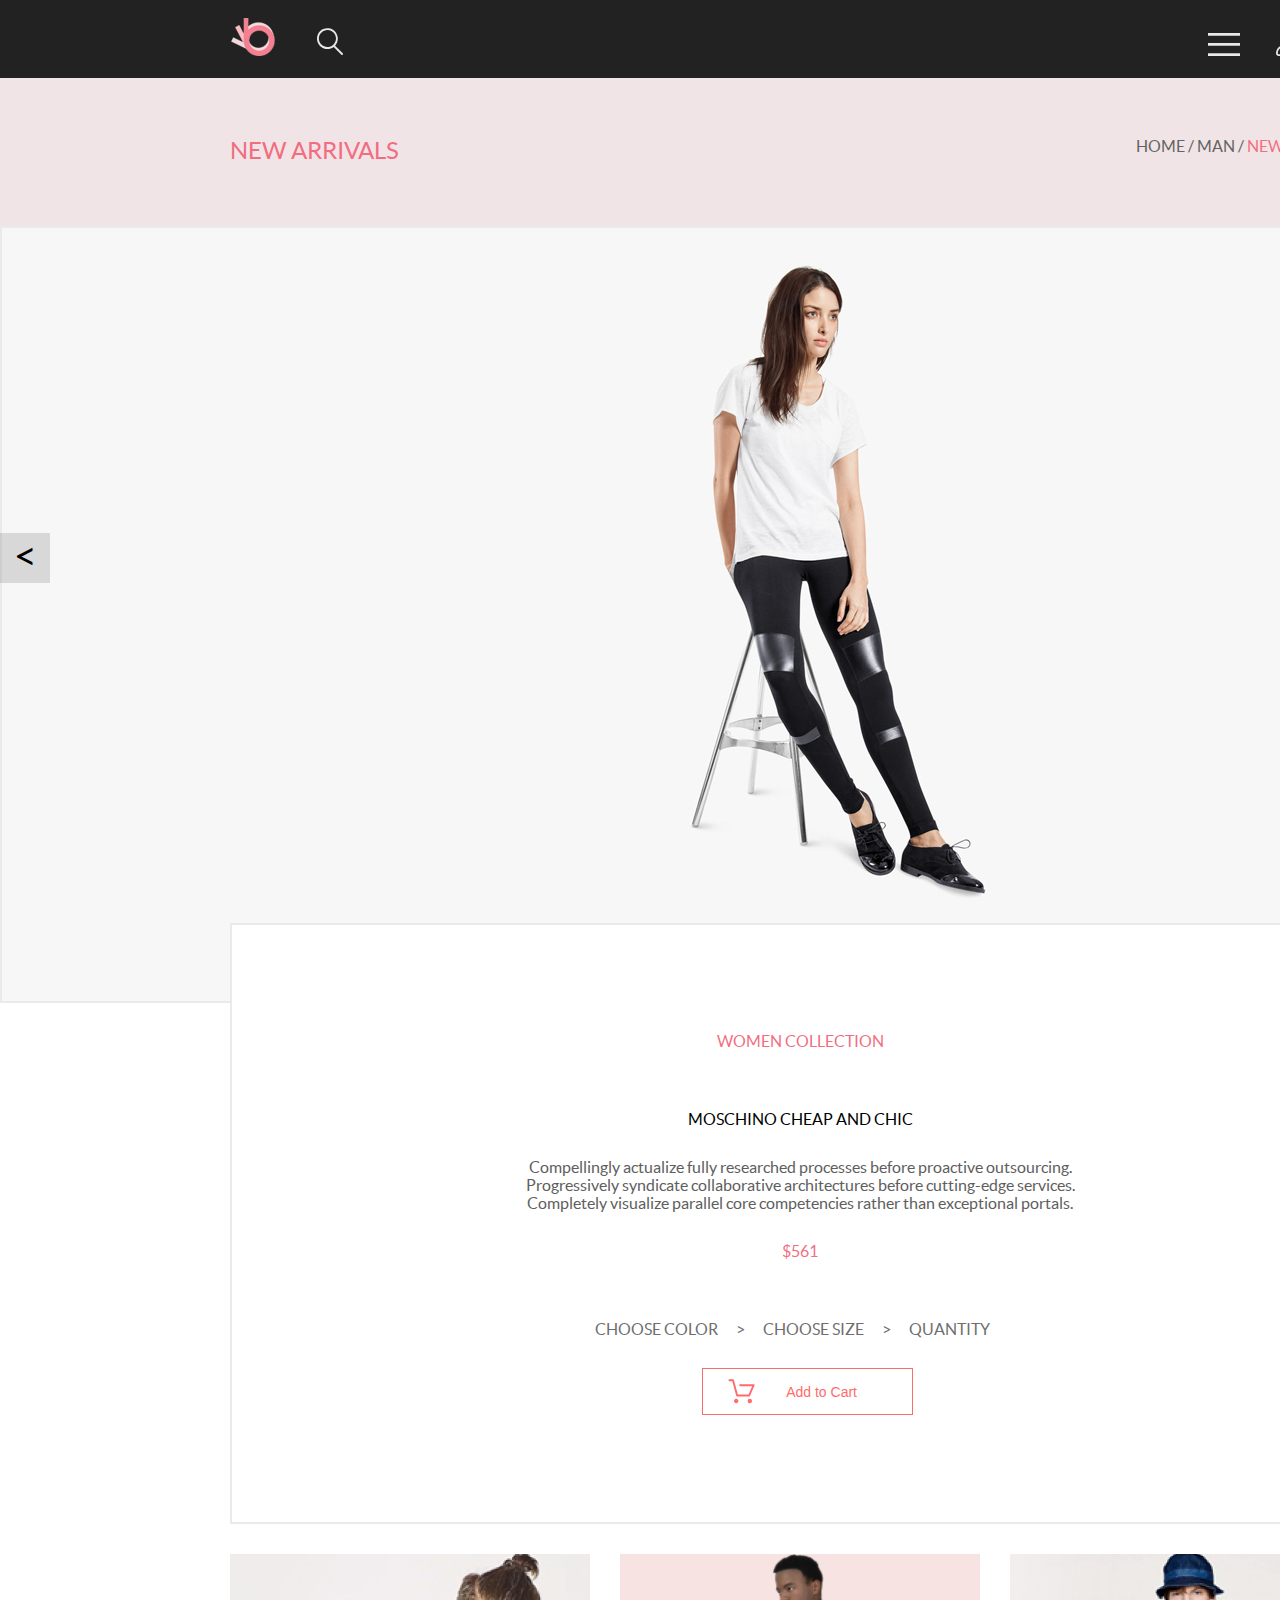
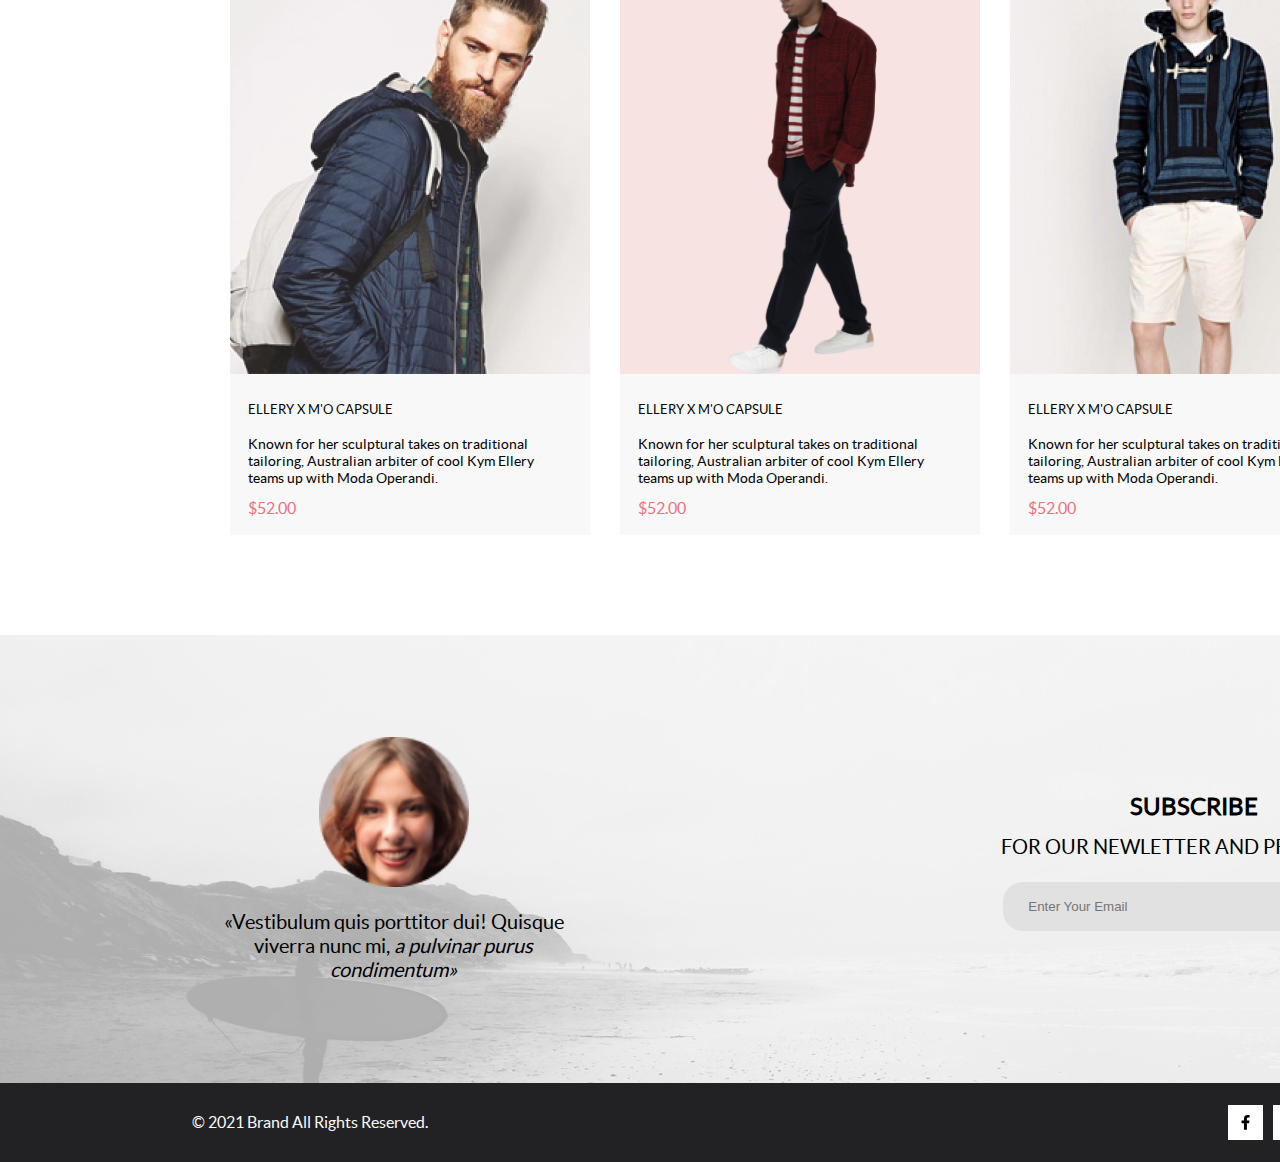
<file: products.html>
<!DOCTYPE html>
<html lang="ru">

<head>
    <meta charset="UTF-8">
    <title>Макет</title>
    <link rel="stylesheet" href="css/style.css">
<!--
    <link href="https://fonts.googleapis.com/css2?family=Lato:ital,wght@0,100;0,300;0,400;0,700;0,900;1,100;1,300;1,400;1,700;1,900&display=swap"
          rel="stylesheet">
-->
</head>

<body>
<div class="container">
    <header class="page-header">
        <div class="page-header-wrp">
            <a href="#" class="page-header-logo">
                <img src="img/logo.png" alt="Логотип" height="38">
            </a>
            <form action="#" class="search-btn">
                <label for="search-btn">
                    <svg width="27" height="28" viewBox="0 0 27 28" xmlns="http://www.w3.org/2000/svg">
                        <path d="M19.0596 17.6259C20.6713 15.8658 21.6282 13.6048 21.7698 11.2225C21.9113 8.84018 21.2288 6.48173 19.8369 4.54318C18.445 2.60463 16.4285 1.20404 14.126 0.576619C11.8234 -0.0508009 9.3751 0.13316 7.19217 1.09761C5.00923 2.06205 3.22463 3.74825 2.13804 5.87302C1.05145 7.9978 0.729054 10.4318 1.225 12.7661C1.72094 15.1005 3.00501 17.1932 4.86158 18.6927C6.71814 20.1922 9.03413 21.0072 11.4206 21.0009C13.673 21.004 15.8645 20.27 17.6606 18.9109L25.4086 26.7179C25.4941 26.807 25.5965 26.8781 25.7099 26.927C25.8232 26.9759 25.9452 27.0017 26.0686 27.0029C26.1923 27.0033 26.3148 26.9782 26.4283 26.9292C26.5419 26.8801 26.6441 26.8082 26.7286 26.7179C26.9025 26.537 26.9997 26.2958 26.9997 26.0449C26.9997 25.794 26.9025 25.5528 26.7286 25.3719L19.0596 17.6259ZM2.88662 10.5009C2.89946 8.81563 3.41094 7.17187 4.35659 5.77685C5.30224 4.38183 6.63972 3.29801 8.20044 2.662C9.76115 2.02599 11.4752 1.86627 13.1266 2.20298C14.7779 2.53969 16.2926 3.35775 17.4797 4.55404C18.6668 5.75033 19.4732 7.27129 19.7972 8.92519C20.1212 10.5791 19.9483 12.2919 19.3002 13.8476C18.6522 15.4034 17.5581 16.7325 16.1559 17.6674C14.7536 18.6023 13.1059 19.1011 11.4206 19.1009C9.14916 19.0901 6.97482 18.1784 5.37484 16.566C3.77486 14.9537 2.87998 12.7724 2.88662 10.5009Z"
                              fill="#E8E8E8"/>
                    </svg>
                </label>
                <input id="search-btn" type="search">
            </form>

            <div class="page-header-btn-wrp">
                <button class="menu-btn">
                    <svg width="32" height="23" viewBox="0 0 32 23" xmlns="http://www.w3.org/2000/svg">
                        <path d="M0 23V20.31H32V23H0ZM0 12.76V10.07H32V12.76H0ZM0 2.69V0H32V2.69H0Z" fill="#E8E8E8"/>
                    </svg>
                </button>
                <button class="account-btn">
                    <svg width="29" height="29" viewBox="0 0 29 29" xmlns="http://www.w3.org/2000/svg">
                        <path d="M14.5 19.937C19 19.937 22.656 15.464 22.656 9.968C22.656 4.472 19 0 14.5 0C13.3631 0.0217413 12.2463 0.303398 11.2351 0.823397C10.2239 1.34339 9.34507 2.08794 8.66602 3C7.12663 4.99573 6.30819 7.45381 6.34399 9.974C6.34399 15.465 10 19.937 14.5 19.937ZM14.5 1.813C18 1.813 20.844 5.472 20.844 9.969C20.844 14.466 17.998 18.125 14.5 18.125C11.002 18.125 8.15603 14.465 8.15503 9.969C8.15403 5.473 11 1.813 14.5 1.813ZM20.844 18.125C20.6036 18.125 20.373 18.2205 20.203 18.3905C20.033 18.5605 19.9375 18.7911 19.9375 19.0315C19.9375 19.2719 20.033 19.5025 20.203 19.6725C20.373 19.8425 20.6036 19.938 20.844 19.938C22.526 19.9399 24.1386 20.6088 25.3279 21.7982C26.5172 22.9875 27.1861 24.6 27.188 26.282C27.1875 26.5221 27.0918 26.7523 26.922 26.9221C26.7522 27.0918 26.5221 27.1875 26.282 27.188H2.71997C2.47985 27.1875 2.24975 27.0918 2.07996 26.9221C1.91016 26.7523 1.81449 26.5221 1.81396 26.282C1.81608 24.6001 2.48517 22.9877 3.67444 21.7985C4.86371 20.6092 6.47608 19.9401 8.15796 19.938C8.39824 19.938 8.62868 19.8425 8.79858 19.6726C8.96849 19.5027 9.06396 19.2723 9.06396 19.032C9.06396 18.7917 8.96849 18.5613 8.79858 18.3914C8.62868 18.2215 8.39824 18.126 8.15796 18.126C5.99541 18.1279 3.92201 18.9875 2.39258 20.5164C0.863144 22.0453 0.00264777 24.1185 0 26.281C0.000794067 27.0019 0.287502 27.693 0.797241 28.2027C1.30698 28.7125 1.99811 28.9992 2.71899 29H26.282C27.0027 28.9989 27.6936 28.7121 28.2031 28.2024C28.7126 27.6927 28.9992 27.0017 29 26.281C28.9974 24.1187 28.1372 22.0457 26.6083 20.5168C25.0793 18.9878 23.0063 18.1276 20.844 18.125Z"
                              fill="#E8E8E8"/>
                    </svg>
                </button>
                <button class="cart-btn">
                    <svg width="42" height="37" viewBox="0 0 42 37" xmlns="http://www.w3.org/2000/svg">
                        <path d="M26.2009 37C25.5532 36.9738 24.9415 36.6948 24.4972 36.2227C24.0529 35.7506 23.8114 35.1232 23.8245 34.475C23.8376 33.8269 24.1043 33.2097 24.5673 32.7559C25.0303 32.3022 25.6527 32.048 26.301 32.048C26.9493 32.048 27.5717 32.3022 28.0347 32.7559C28.4977 33.2097 28.7644 33.8269 28.7775 34.475C28.7906 35.1232 28.549 35.7506 28.1047 36.2227C27.6604 36.6948 27.0488 36.9738 26.401 37H26.2009ZM6.75293 34.32C6.75293 33.79 6.91011 33.2718 7.20459 32.8311C7.49907 32.3904 7.91764 32.0469 8.40735 31.844C8.89705 31.6412 9.43594 31.5881 9.95581 31.6915C10.4757 31.7949 10.9532 32.0502 11.328 32.425C11.7028 32.7998 11.9581 33.2773 12.0615 33.7972C12.1649 34.317 12.1118 34.8559 11.9089 35.3456C11.7061 35.8353 11.3626 36.2539 10.9219 36.5483C10.4812 36.8428 9.96304 37 9.43298 37C9.08087 37.0003 8.73212 36.9311 8.40674 36.7966C8.08136 36.662 7.78569 36.4646 7.53662 36.2158C7.28755 35.9669 7.09001 35.6713 6.9552 35.3461C6.82039 35.0208 6.75098 34.6721 6.75098 34.32H6.75293ZM10.553 28.686C10.2935 28.6868 10.0409 28.6024 9.83411 28.4457C9.62727 28.2891 9.47758 28.0689 9.40796 27.819L4.57495 10.364H1.18201C0.868521 10.364 0.567859 10.2395 0.346191 10.0178C0.124523 9.79614 0 9.49549 0 9.18201C0 8.86852 0.124523 8.56787 0.346191 8.3462C0.567859 8.12454 0.868521 8.00001 1.18201 8.00001H5.46301C5.7225 7.99919 5.97504 8.08372 6.18176 8.24057C6.38848 8.39742 6.53784 8.61788 6.60693 8.86801L11.4399 26.323H24.6179L29.001 16.275H14.401C14.2428 16.2796 14.0854 16.2524 13.9379 16.1951C13.7904 16.1377 13.6559 16.0513 13.5424 15.9411C13.4288 15.8308 13.3386 15.6989 13.277 15.5532C13.2154 15.4074 13.1836 15.2508 13.1836 15.0925C13.1836 14.9343 13.2154 14.7776 13.277 14.6319C13.3386 14.4861 13.4288 14.3542 13.5424 14.2439C13.6559 14.1337 13.7904 14.0473 13.9379 13.9899C14.0854 13.9326 14.2428 13.9054 14.401 13.91H30.814C31.0097 13.91 31.2022 13.9587 31.3744 14.0517C31.5465 14.1448 31.6928 14.2793 31.7999 14.443C31.9078 14.6073 31.9734 14.7957 31.9908 14.9914C32.0083 15.1872 31.9771 15.3842 31.9 15.565L26.495 27.977C26.4026 28.1876 26.251 28.3668 26.0585 28.4927C25.866 28.6186 25.641 28.6858 25.411 28.686H10.553Z"
                              fill="#E8E8E8"/>
                        <path d="M31.502 19C36.7487 19 41.002 14.7467 41.002 9.5C41.002 4.25329 36.7487 0 31.502 0C26.2552 0 22.002 4.25329 22.002 9.5C22.002 14.7467 26.2552 19 31.502 19Z"
                              fill="#F16D7F"/>
                        <path d="M30.8146 7.648C31.2626 7.552 31.6746 7.504 32.0506 7.504C32.4986 7.504 32.8946 7.57 33.2386 7.702C33.5826 7.834 33.8686 8.016 34.0966 8.248C34.3286 8.48 34.5026 8.754 34.6186 9.07C34.7386 9.386 34.7986 9.73 34.7986 10.102C34.7986 10.558 34.7186 10.97 34.5586 11.338C34.4026 11.706 34.1846 12.022 33.9046 12.286C33.6286 12.546 33.3026 12.746 32.9266 12.886C32.5506 13.026 32.1446 13.096 31.7086 13.096C31.4566 13.096 31.2146 13.07 30.9826 13.018C30.7506 12.97 30.5326 12.904 30.3286 12.82C30.1286 12.736 29.9426 12.64 29.7706 12.532C29.5986 12.424 29.4466 12.31 29.3146 12.19L29.6446 11.734C29.7166 11.63 29.8106 11.578 29.9266 11.578C30.0066 11.578 30.0966 11.61 30.1966 11.674C30.2966 11.734 30.4186 11.802 30.5626 11.878C30.7066 11.954 30.8746 12.024 31.0666 12.088C31.2626 12.148 31.4946 12.178 31.7626 12.178C32.0626 12.178 32.3326 12.13 32.5726 12.034C32.8126 11.938 33.0186 11.802 33.1906 11.626C33.3626 11.446 33.4946 11.232 33.5866 10.984C33.6786 10.736 33.7246 10.458 33.7246 10.15C33.7246 9.882 33.6846 9.64 33.6046 9.424C33.5286 9.208 33.4106 9.024 33.2506 8.872C33.0946 8.72 32.8986 8.602 32.6626 8.518C32.4266 8.434 32.1506 8.392 31.8346 8.392C31.6186 8.392 31.3926 8.41 31.1566 8.446C30.9246 8.482 30.6866 8.54 30.4426 8.62L29.7706 8.422L30.4606 4.402H34.5346V4.87C34.5346 5.022 34.4866 5.148 34.3906 5.248C34.2986 5.344 34.1386 5.392 33.9106 5.392H31.2106L30.8146 7.648Z"
                              fill="white"/>
                    </svg>
                </button>
            </div>
        </div>
        
        <div class="page-header-banner-wrp page-header-banner-catolog">
            <div class="page-header-catalog">
                <span>NEW ARRIVALS</span>
            </div>
            <div class="page-header-catalog-crumbs">
                <span class="page-header-crumbs-home"><a href="#">Home</a></span>
                <span>/</span>
                <span class="page-header-crumbs-man"><a href="#">Man</a></span>
                <span>/</span>
                <span class="page-header-crumbs-new"><a href="#">New arrivals</a></span>
            </div>
        </div>
    </header>

    <main>
        <section class="products">
            <div class="products-slider">
               <div class="products-slider-wrp">
                   <img src="img/img_products/products_header.png" alt="products-header" height="724">
               </div>
                <div class="products-slider-button">
                       <span class="slider-button-left">&lt;</span>
                       <span class="slider-button-right">&gt;</span>
                </div>
            </div>
            
            <div class="products-main-collection-wrp">
               <div class="products-main-collection">
                    <span class="woman-collection">WOMEN COLLECTION</span>
                    <span></span>
                    <span>MOSCHINO CHEAP AND CHIC</span>
                    <span class="woman-collection-txt">Compellingly actualize fully researched processes before proactive outsourcing. Progressively syndicate collaborative architectures before cutting-edge services. Completely visualize parallel core competencies rather than exceptional portals. </span>
                    <span class="woman-collection-price">$561</span>
                    <span></span>
                    <div class="products-crumbs products-crumbs-woman">
                        <span class="products-crumbs-item">CHOOSE COLOR</span>
                        <span class="products-crumbs-item">></span>
                        <span class="products-crumbs-item">CHOOSE SIZE</span>
                        <span class="products-crumbs-item">></span>
                        <span class="products-crumbs-item">QUANTITY</span>
                    </div>
                    <button class="button-woman-collection">
                        <svg width="27" height="25" viewBox="0 0 27 25" xmlns="http://www.w3.org/2000/svg">
                            <path d="M21.876 22.2662C21.921 22.2549 21.9423 22.2339 21.96 22.2129C21.9678 22.2037 21.9756 22.1946 21.9835 22.1855C22.02 22.1438 22.0233 22.0553 22.0224 22.0105C22.0092 21.9044 21.9185 21.8315 21.8412 21.8315C21.8375 21.8315 21.8336 21.8317 21.8312 21.8318C21.7531 21.8372 21.6653 21.9409 21.6719 22.0625C21.6813 22.1793 21.7675 22.2662 21.8392 22.2662H21.876ZM8.21954 22.2599C8.31873 22.2599 8.39935 22.1655 8.39935 22.0496C8.39935 21.9341 8.31873 21.8401 8.21954 21.8401C8.12042 21.8401 8.03973 21.9341 8.03973 22.0496C8.03973 22.1655 8.12042 22.2599 8.21954 22.2599ZM21.9995 24.2662C21.9517 24.2662 21.8878 24.2662 21.8392 24.2662C20.7017 24.2662 19.7567 23.3545 19.6765 22.198C19.5964 20.9929 20.4937 19.9183 21.6953 19.8364C21.7441 19.8331 21.7928 19.8315 21.8412 19.8315C22.9799 19.8315 23.9413 20.7324 24.019 21.8884C24.0505 22.4915 23.8741 23.0612 23.4898 23.5012C23.1055 23.9575 22.5764 24.2177 21.9995 24.2662ZM8.21954 24.2599C7.01532 24.2599 6.03973 23.2709 6.03973 22.0496C6.03973 20.8291 7.01532 19.8401 8.21954 19.8401C9.42371 19.8401 10.3994 20.8291 10.3994 22.0496C10.3994 23.2709 9.42371 24.2599 8.21954 24.2599ZM21.1984 17.3938H9.13306C8.70013 17.3938 8.31586 17.1005 8.20331 16.6775L4.27753 2.24768H1.52173C0.993408 2.24768 0.560547 1.80859 0.560547 1.27039C0.560547 0.733032 0.993408 0.292969 1.52173 0.292969H4.99933C5.43134 0.292969 5.81561 0.586304 5.9281 1.01025L9.85394 15.4391H20.5576L24.1144 7.13379H12.2578C11.7286 7.13379 11.2957 6.69373 11.2957 6.15649C11.2957 5.61914 11.7286 5.17908 12.2578 5.17908H25.5886C25.9091 5.17908 26.2141 5.34192 26.3896 5.61914C26.566 5.89539 26.5984 6.23743 26.4697 6.547L22.0795 16.807C21.9193 17.1653 21.5827 17.3938 21.1984 17.3938Z"/>
                        </svg>
                        <span>Add to Cart</span>
                    </button>
               </div>
            </div>
            
            <div class="product-all">
                <div class="products-item">
                    <img class="products-item-photo" src="img/img_catalog/topleft.png" alt="topleft" height="420">
                    <div class="products-item-txt-wrp">
                        <span class="products-item-title">ellery x m'o capsule</span>
                        <p class="products-item-txt">Known for her sculptural takes on traditional tailoring, Australian arbiter of cool Kym Ellery teams up with Moda Operandi.</p>
                        <span class="products-item-price">$52.00</span>
                    </div>
                    <button class="products-item-btn txt">
                        <svg width="27" height="25" viewBox="0 0 27 25" xmlns="http://www.w3.org/2000/svg">
                            <path d="M21.876 22.2662C21.921 22.2549 21.9423 22.2339 21.96 22.2129C21.9678 22.2037 21.9756 22.1946 21.9835 22.1855C22.02 22.1438 22.0233 22.0553 22.0224 22.0105C22.0092 21.9044 21.9185 21.8315 21.8412 21.8315C21.8375 21.8315 21.8336 21.8317 21.8312 21.8318C21.7531 21.8372 21.6653 21.9409 21.6719 22.0625C21.6813 22.1793 21.7675 22.2662 21.8392 22.2662H21.876ZM8.21954 22.2599C8.31873 22.2599 8.39935 22.1655 8.39935 22.0496C8.39935 21.9341 8.31873 21.8401 8.21954 21.8401C8.12042 21.8401 8.03973 21.9341 8.03973 22.0496C8.03973 22.1655 8.12042 22.2599 8.21954 22.2599ZM21.9995 24.2662C21.9517 24.2662 21.8878 24.2662 21.8392 24.2662C20.7017 24.2662 19.7567 23.3545 19.6765 22.198C19.5964 20.9929 20.4937 19.9183 21.6953 19.8364C21.7441 19.8331 21.7928 19.8315 21.8412 19.8315C22.9799 19.8315 23.9413 20.7324 24.019 21.8884C24.0505 22.4915 23.8741 23.0612 23.4898 23.5012C23.1055 23.9575 22.5764 24.2177 21.9995 24.2662ZM8.21954 24.2599C7.01532 24.2599 6.03973 23.2709 6.03973 22.0496C6.03973 20.8291 7.01532 19.8401 8.21954 19.8401C9.42371 19.8401 10.3994 20.8291 10.3994 22.0496C10.3994 23.2709 9.42371 24.2599 8.21954 24.2599ZM21.1984 17.3938H9.13306C8.70013 17.3938 8.31586 17.1005 8.20331 16.6775L4.27753 2.24768H1.52173C0.993408 2.24768 0.560547 1.80859 0.560547 1.27039C0.560547 0.733032 0.993408 0.292969 1.52173 0.292969H4.99933C5.43134 0.292969 5.81561 0.586304 5.9281 1.01025L9.85394 15.4391H20.5576L24.1144 7.13379H12.2578C11.7286 7.13379 11.2957 6.69373 11.2957 6.15649C11.2957 5.61914 11.7286 5.17908 12.2578 5.17908H25.5886C25.9091 5.17908 26.2141 5.34192 26.3896 5.61914C26.566 5.89539 26.5984 6.23743 26.4697 6.547L22.0795 16.807C21.9193 17.1653 21.5827 17.3938 21.1984 17.3938Z"/>
                        </svg>
                        <span>Add to Cart</span>
                    </button>
                </div>
                <div class="products-item products-item-topcenter">
                    <img class="products-item-photo products-item-photo-topcenter" src="img/img_catalog/topcenter.png"
                         alt="topcenter" height="420">
                    <div class="products-item-txt-wrp">
                        <span class="products-item-title">ellery x m'o capsule</span>
                        <p class="products-item-txt">Known for her sculptural takes on traditional tailoring, Australian
                            arbiter of cool Kym Ellery teams up with Moda Operandi.</p>
                        <span class="products-item-price">$52.00</span>
                    </div>
                    <button class="products-item-btn txt">
                        <svg width="27" height="25" viewBox="0 0 27 25" xmlns="http://www.w3.org/2000/svg">
                            <path d="M21.876 22.2662C21.921 22.2549 21.9423 22.2339 21.96 22.2129C21.9678 22.2037 21.9756 22.1946 21.9835 22.1855C22.02 22.1438 22.0233 22.0553 22.0224 22.0105C22.0092 21.9044 21.9185 21.8315 21.8412 21.8315C21.8375 21.8315 21.8336 21.8317 21.8312 21.8318C21.7531 21.8372 21.6653 21.9409 21.6719 22.0625C21.6813 22.1793 21.7675 22.2662 21.8392 22.2662H21.876ZM8.21954 22.2599C8.31873 22.2599 8.39935 22.1655 8.39935 22.0496C8.39935 21.9341 8.31873 21.8401 8.21954 21.8401C8.12042 21.8401 8.03973 21.9341 8.03973 22.0496C8.03973 22.1655 8.12042 22.2599 8.21954 22.2599ZM21.9995 24.2662C21.9517 24.2662 21.8878 24.2662 21.8392 24.2662C20.7017 24.2662 19.7567 23.3545 19.6765 22.198C19.5964 20.9929 20.4937 19.9183 21.6953 19.8364C21.7441 19.8331 21.7928 19.8315 21.8412 19.8315C22.9799 19.8315 23.9413 20.7324 24.019 21.8884C24.0505 22.4915 23.8741 23.0612 23.4898 23.5012C23.1055 23.9575 22.5764 24.2177 21.9995 24.2662ZM8.21954 24.2599C7.01532 24.2599 6.03973 23.2709 6.03973 22.0496C6.03973 20.8291 7.01532 19.8401 8.21954 19.8401C9.42371 19.8401 10.3994 20.8291 10.3994 22.0496C10.3994 23.2709 9.42371 24.2599 8.21954 24.2599ZM21.1984 17.3938H9.13306C8.70013 17.3938 8.31586 17.1005 8.20331 16.6775L4.27753 2.24768H1.52173C0.993408 2.24768 0.560547 1.80859 0.560547 1.27039C0.560547 0.733032 0.993408 0.292969 1.52173 0.292969H4.99933C5.43134 0.292969 5.81561 0.586304 5.9281 1.01025L9.85394 15.4391H20.5576L24.1144 7.13379H12.2578C11.7286 7.13379 11.2957 6.69373 11.2957 6.15649C11.2957 5.61914 11.7286 5.17908 12.2578 5.17908H25.5886C25.9091 5.17908 26.2141 5.34192 26.3896 5.61914C26.566 5.89539 26.5984 6.23743 26.4697 6.547L22.0795 16.807C21.9193 17.1653 21.5827 17.3938 21.1984 17.3938Z"/>
                        </svg>
                        <span>Add to Cart</span>
                    </button>
                </div>
                <div class="products-item">
                    <img class="products-item-photo" src="img/img_catalog/topright.png" alt="topright" height="420">
                    <div class="products-item-txt-wrp">
                        <span class="products-item-title">ellery x m'o capsule</span>
                        <p class="products-item-txt">Known for her sculptural takes on traditional tailoring, Australian
                            arbiter of cool Kym Ellery teams up with Moda Operandi.</p>
                        <span class="products-item-price">$52.00</span>
                    </div>
                    <button class="products-item-btn txt">
                        <svg width="27" height="25" viewBox="0 0 27 25" xmlns="http://www.w3.org/2000/svg">
                            <path d="M21.876 22.2662C21.921 22.2549 21.9423 22.2339 21.96 22.2129C21.9678 22.2037 21.9756 22.1946 21.9835 22.1855C22.02 22.1438 22.0233 22.0553 22.0224 22.0105C22.0092 21.9044 21.9185 21.8315 21.8412 21.8315C21.8375 21.8315 21.8336 21.8317 21.8312 21.8318C21.7531 21.8372 21.6653 21.9409 21.6719 22.0625C21.6813 22.1793 21.7675 22.2662 21.8392 22.2662H21.876ZM8.21954 22.2599C8.31873 22.2599 8.39935 22.1655 8.39935 22.0496C8.39935 21.9341 8.31873 21.8401 8.21954 21.8401C8.12042 21.8401 8.03973 21.9341 8.03973 22.0496C8.03973 22.1655 8.12042 22.2599 8.21954 22.2599ZM21.9995 24.2662C21.9517 24.2662 21.8878 24.2662 21.8392 24.2662C20.7017 24.2662 19.7567 23.3545 19.6765 22.198C19.5964 20.9929 20.4937 19.9183 21.6953 19.8364C21.7441 19.8331 21.7928 19.8315 21.8412 19.8315C22.9799 19.8315 23.9413 20.7324 24.019 21.8884C24.0505 22.4915 23.8741 23.0612 23.4898 23.5012C23.1055 23.9575 22.5764 24.2177 21.9995 24.2662ZM8.21954 24.2599C7.01532 24.2599 6.03973 23.2709 6.03973 22.0496C6.03973 20.8291 7.01532 19.8401 8.21954 19.8401C9.42371 19.8401 10.3994 20.8291 10.3994 22.0496C10.3994 23.2709 9.42371 24.2599 8.21954 24.2599ZM21.1984 17.3938H9.13306C8.70013 17.3938 8.31586 17.1005 8.20331 16.6775L4.27753 2.24768H1.52173C0.993408 2.24768 0.560547 1.80859 0.560547 1.27039C0.560547 0.733032 0.993408 0.292969 1.52173 0.292969H4.99933C5.43134 0.292969 5.81561 0.586304 5.9281 1.01025L9.85394 15.4391H20.5576L24.1144 7.13379H12.2578C11.7286 7.13379 11.2957 6.69373 11.2957 6.15649C11.2957 5.61914 11.7286 5.17908 12.2578 5.17908H25.5886C25.9091 5.17908 26.2141 5.34192 26.3896 5.61914C26.566 5.89539 26.5984 6.23743 26.4697 6.547L22.0795 16.807C21.9193 17.1653 21.5827 17.3938 21.1984 17.3938Z"/>
                        </svg>
                        <span>Add to Cart</span>
                    </button>
                </div>
            </div>

           <div class="clear"></div>
           
        </section>

        <section class="subscribe">
            <div class="subscribe-info">
                <div class="subscribe-info-avatar"><img src="img/avatar.png" alt="avatar" height="150"></div>
                <p class="subscribe-info-txt">&laquo;Vestibulum quis porttitor dui! Quisque viverra nunc&nbsp;mi,
                    <span>a&nbsp;pulvinar purus condimentum&raquo;</span>
                </p>
            </div>
            <div class="subscribing">
                <span class="subscribing-title">subscribe</span>
                <span class="subscribing-subtitle">for our newletter and promotion</span>
                <form action="#" class="subscribing-form">
                    <input class="subscribing-form-email" type="email" placeholder="Enter Your Email" required>
                    <input class="subscribing-form-btn" type="submit" value="Subscribe">
                </form>
            </div>
        </section>
    </main>

    <footer class="page-footer">
        <p class="page-footer-txt">&copy; 2021 Brand All Rights Reserved.</p>
        <div class="page-footer-socials">
            <a href="#" class="page-footer-socials-item">
                <svg width="9" height="15" viewBox="0 0 9 15" fill="none" xmlns="http://www.w3.org/2000/svg">
                    <path d="M8.08836 8.28L8.50686 5.61602H5.89022V3.88729C5.89022 3.15847 6.25574 2.44806 7.42765 2.44806H8.61722V0.179975C8.61722 0.179975 7.53772 0 6.50561 0C4.35073 0 2.9422 1.27593 2.9422 3.5857V5.61602H0.546875V8.28H2.9422V14.72H5.89022V8.28H8.08836Z"
                          fill="black"/>
                </svg>
            </a>
            <a href="#" class="page-footer-socials-item">
                <svg width="16" height="15" viewBox="0 0 16 15" fill="none" xmlns="http://www.w3.org/2000/svg">
                    <path d="M8.13897 3.68159C6.02383 3.68159 4.31774 5.38491 4.31774 7.49663C4.31774 9.60835 6.02383 11.3117 8.13897 11.3117C10.2541 11.3117 11.9602 9.60835 11.9602 7.49663C11.9602 5.38491 10.2541 3.68159 8.13897 3.68159ZM8.13897 9.9769C6.77211 9.9769 5.65467 8.8646 5.65467 7.49663C5.65467 6.12866 6.76878 5.01636 8.13897 5.01636C9.50915 5.01636 10.6233 6.12866 10.6233 7.49663C10.6233 8.8646 9.50583 9.9769 8.13897 9.9769ZM13.0078 3.52554C13.0078 4.02026 12.6087 4.41538 12.1165 4.41538C11.621 4.41538 11.2252 4.01694 11.2252 3.52554C11.2252 3.03413 11.6243 2.63569 12.1165 2.63569C12.6087 2.63569 13.0078 3.03413 13.0078 3.52554ZM15.5386 4.42866C15.4821 3.23667 15.2094 2.18081 14.3347 1.31089C13.4634 0.440967 12.4058 0.168701 11.2119 0.108936C9.9814 0.039209 6.29321 0.039209 5.0627 0.108936C3.8721 0.165381 2.81453 0.437646 1.93987 1.30757C1.06522 2.17749 0.795836 3.23335 0.735973 4.42534C0.666134 5.65386 0.666134 9.33608 0.735973 10.5646C0.79251 11.7566 1.06522 12.8124 1.93987 13.6824C2.81453 14.5523 3.86878 14.8246 5.0627 14.8843C6.29321 14.9541 9.9814 14.9541 11.2119 14.8843C12.4058 14.8279 13.4634 14.5556 14.3347 13.6824C15.2061 12.8124 15.4788 11.7566 15.5386 10.5646C15.6085 9.33608 15.6085 5.65718 15.5386 4.42866ZM13.949 11.8828C13.6895 12.5335 13.1874 13.0349 12.5322 13.2972C11.5511 13.6857 9.22314 13.596 8.13897 13.596C7.05479 13.596 4.72348 13.6824 3.74573 13.2972C3.09389 13.0382 2.59171 12.5369 2.32898 11.8828C1.93987 10.9033 2.02967 8.57905 2.02967 7.49663C2.02967 6.41421 1.9432 4.08667 2.32898 3.1105C2.58838 2.45972 3.09056 1.95835 3.74573 1.69604C4.7268 1.30757 7.05479 1.39722 8.13897 1.39722C9.22314 1.39722 11.5545 1.31089 12.5322 1.69604C13.184 1.95503 13.6862 2.4564 13.949 3.1105C14.3381 4.08999 14.2483 6.41421 14.2483 7.49663C14.2483 8.57905 14.3381 10.9066 13.949 11.8828Z"
                          fill="black"/>
                </svg>
            </a>
            <a href="#" class="page-footer-socials-item">
                <svg width="13" height="16" viewBox="0 0 13 16" fill="none" xmlns="http://www.w3.org/2000/svg">
                    <path d="M6.74032 0.203125C3.55564 0.203125 0.408203 2.34063 0.408203 5.8C0.408203 8 1.63738 9.25 2.38233 9.25C2.68963 9.25 2.86655 8.3875 2.86655 8.14375C2.86655 7.85313 2.13091 7.23438 2.13091 6.025C2.13091 3.5125 4.03055 1.73125 6.4889 1.73125C8.60271 1.73125 10.1671 2.94062 10.1671 5.1625C10.1671 6.82187 9.50597 9.93437 7.36422 9.93437C6.59133 9.93437 5.93018 9.37187 5.93018 8.56563C5.93018 7.38438 6.74963 6.24062 6.74963 5.02187C6.74963 2.95312 3.835 3.32812 3.835 5.82812C3.835 6.35313 3.90018 6.93437 4.13298 7.4125C3.70463 9.26875 2.82931 12.0344 2.82931 13.9469C2.82931 14.5375 2.91311 15.1188 2.96899 15.7094C3.07452 15.8281 3.02175 15.8156 3.18316 15.7563C4.74757 13.6 4.69169 13.1781 5.3994 10.3562C5.78119 11.0875 6.76826 11.4812 7.55046 11.4812C10.8469 11.4812 12.3275 8.24688 12.3275 5.33125C12.3275 2.22813 9.66427 0.203125 6.74032 0.203125Z"
                          fill="black"/>
                </svg>
            </a>
            <a href="#" class="page-footer-socials-item">
                <svg width="17" height="14" viewBox="0 0 17 14" fill="none" xmlns="http://www.w3.org/2000/svg">
                    <path d="M14.417 3.74052C14.427 3.88264 14.427 4.0248 14.427 4.16692C14.427 8.50192 11.1498 13.4969 5.15986 13.4969C3.31448 13.4969 1.60022 12.9588 0.158203 12.0248C0.420396 12.0552 0.67247 12.0654 0.944752 12.0654C2.46741 12.0654 3.8691 11.5476 4.98843 10.6644C3.5565 10.6339 2.3565 9.68977 1.94305 8.39027C2.14475 8.4207 2.34642 8.44102 2.5582 8.44102C2.85063 8.44102 3.14308 8.40039 3.41533 8.32936C1.92291 8.02477 0.803551 6.70498 0.803551 5.11108V5.07048C1.23715 5.31414 1.74139 5.46642 2.2758 5.4867C1.39849 4.89786 0.823727 3.8928 0.823727 2.75573C0.823727 2.14661 0.985041 1.58823 1.26741 1.10092C2.87077 3.09077 5.28086 4.39023 7.98334 4.53239C7.93293 4.28873 7.90266 4.03495 7.90266 3.78114C7.90266 1.97402 9.35477 0.501953 11.1598 0.501953C12.0976 0.501953 12.9446 0.897891 13.5396 1.53748C14.2757 1.39536 14.9816 1.12123 15.6068 0.745609C15.3648 1.50705 14.8505 2.14664 14.1749 2.5527C14.8304 2.48167 15.4657 2.29889 16.0505 2.04511C15.6069 2.69483 15.0522 3.27348 14.417 3.74052Z"
                          fill="black"/>
                </svg>
            </a>
        </div>
    </footer>

</div>
</body>
</html>
</file>
<file: css/style.css>
@font-face {
    font-family: 'lato';
    src: url('../fonts/lato-regular-webfont.eot');
    src: url('../fonts/lato-regular-webfont.eot?#iefix') format('embedded-opentype'),
         url('../fonts/lato-regular-webfont.woff2') format('woff2'),
         url('../fonts/lato-regular-webfont.woff') format('woff'),
         url('../fonts/lato-regular.ttf') format('ttf');
    font-weight: normal;
    font-style: normal;
}

* {
    margin: 0;
    padding: 0;
}

.container {
    width: 1600px;
    margin: 0 auto;
    font-family: lato, sans-serif;
}

.page-header {
    background-color: rgba(241, 228, 230, 1);
}

.page-header-wrp {
    display: flex;
    background-color: #222222;
}

.page-header-logo {
    padding: 18px 41px 19px 231px;
}

.search-btn {
    margin: 28.21px 865px 0 0;
}

#search-btn {
    display: none;
}

.page-header-btn-wrp {
    align-self: center;
    /* justify-content: center;*/
}

button {
    border: none;
    background: none;
    margin-right: 33px;
    cursor: pointer;
}

.page-header-banner-wrp {
    display: flex;
    position: relative;
}

.page-header-banner {
    text-transform: uppercase;
    display: flex;
    flex-direction: column;
    border-left: #F16D7F solid 12px;
    height: 102px;
    margin: 290px 0 0 64px;
    padding-left: 16px;
}

.page-header-banner-title {
    font-style: normal;
    font-weight: 900;
    font-size: 48px;
    line-height: 58px;
}

.page-header-banner-subtitle {
    font-style: normal;
    font-weight: 700;
    font-size: 37px;
    line-height: 44px;
}

.page-header-banner-subtitle span {
    color: #F16D7F;
}

.page-header-banner-catolog {
    height: 148px;
    display: -webkit-flex;
    display: -moz-flex;
    display: -ms-flex;
    display: -o-flex;
    display: flex;
    text-transform: uppercase;
}

.page-header-catalog {
    margin: 59px 737px 60px 230px;
}

.page-header-catalog span {
    color: #F16D7F;
    font-style: normal;
    font-size: 24px;
}

.page-header-catalog-crumbs {
    margin: 59px 0 60px 0;
}

.page-header-catalog-crumbs a {
    text-decoration: none;
    color: #636363;
}

.page-header-crumbs-new a {
    color: #F16D7F;
}

.page-header-catalog-crumbs span {
     color: #636363;
}

.categories {
    display: flex;
    flex-wrap: wrap;
    padding-left: 230px;
    padding-top: 65px;
}

.categories-item {
    height: 260px;
    width: 360px;
    margin-right: 30px;
    text-transform: uppercase;
    display: flex;
    flex-direction: column;
    justify-content: center;
    border-radius: 10px;
}

.categories-item-woman {
    background-image: url(../img/img_opt/women.png);
}

.categories-item-man {
    background-image: url(../img/img_opt/man.png);
}

.categories-item-kids {
    background-image: url(../img/img_opt/kids.png);
}

.categories-item-bottom {
    width: 1140px;
    height: 180px;
    margin-top: 30px;
    background-image: url(../img/img_opt/acces.png);
}

.categories-item-subtitle {
    font-weight: 400;
    font-style: normal;
    color: white;
    display: flex;
    flex-direction: column;
    align-items: center;
}

.categories-item-title {
    color: #F16D7F;
    font-weight: 700;
    font-style: normal;
    display: flex;
    flex-direction: column;
    align-items: center;
}

.section-header {
    display: block;
    font-size: 30px;
    font-style: normal;
    font-weight: 400;
    line-height: 36px;
    letter-spacing: 0em;
    text-align: center;
    margin-top: 96px;
}

.section-header-subtitle {
    display: block;
    font-size: 14px;
    font-style: normal;
    font-weight: 400;
    line-height: 17px;
    letter-spacing: 0em;
    text-align: center;
    color: #9F9F9F;
    margin-top: 6px;
}
.products-filter-wrp {
    display: -webkit-flex;
    display: -moz-flex;
    display: -ms-flex;
    display: -o-flex;
    display: flex;
}

.products-filter {
    display: block;
    margin: 30px 0 10px 230px;
    text-transform: uppercase;
    color: #000000;
}

.products-filter-icon {
    display: block;
    margin: 28px 0 10px 10px;
}

.products-crumbs {
    text-transform: uppercase;
    margin: 30px 0 0 320px;
    color: #6F6E6E;
}

.products-crumbs-woman {
    margin: 0 0 30px 0;
    text-transform: uppercase;
}

.products-slider-button {
    position: relative;
}

.products-slider-button span:hover {
    color: #F16D7F;
}

.products-slider-wrp {
    display: -webkit-flex;
    display: -moz-flex;
    display: -ms-flex;
    display: -o-flex;
    display: flex;
    justify-content: center;
    background-color: #F7F7F7;
    width: 1600px;
    height: 777px;
    border: 2px solid #EAEAEA;
    box-sizing: border-box;
}

.slider-button-left {
    display: block;
    width: 50px;
    height: 50px;
    background: rgba(42, 42, 42, 0.15);
    position: absolute;
    top: -470px;
    font-size: 40px;
    text-align: center;
}

.slider-button-right {
    display: block;
    width: 50px;
    height: 50px;
    background: rgba(42, 42, 42, 0.15);
    position: absolute;
    top: -470px;
    left: 1550px;
    font-size: 40px;
    text-align: center;
}

.products-main-collection-wrp {
    display: -webkit-flex;
    display: -moz-flex;
    display: -ms-flex;
    display: -o-flex;
    display: flex;
    justify-content: center;
    margin-top: -80px;
}

.woman-collection {
    color: rgba(241, 109, 127, 1);
}

.woman-collection-price {
    color: rgba(241, 109, 127, 1);
}

.woman-collection-txt {
    display: block;
    width: 555px;
    font-weight: 300;
    font-style: normal;
    color: rgba(94, 94, 94, 1);
}

.button-woman-collection {
    width: 211px;
    height: 47px;
    margin-right: -15px;
    border: 1px solid #FF6A6A;
    position: relative;
}

.button-woman-collection svg {
    fill: #FF6A6A;
    position: absolute;
    left: 25px;
    top: 10px;
}

.button-woman-collection span {
    color: #FF6A6A;
    margin-left: 10px;
    margin-right: 10px;
    font-size: 14px;
    position: absolute;
    top: 15px;
    right: 45px;
}

.products-main-collection {
    display: -webkit-flex;
    display: -moz-flex;
    display: -ms-flex;
    display: -o-flex;
    display: flex;
    flex-direction: column;
    border: 2px solid #EAEAEA;
    justify-content: center;
    align-items: center;
    width: 1141px;
    height: 601px;
    background: #FFFFFF;
    box-sizing: border-box;
}

.products-main-collection span {
    text-align: center;
    margin-bottom: 30px;
}

.products-crumbs-item {
    margin-right: 15px;
}

.product-all {
    display: flex;
    flex-wrap: wrap;
    margin-left: 230px;
}

.products-item {
    width: 360px;
    height: 581px;
    margin-right: 30px;
    margin-top: 30px;
    background-color: #F8F8F8;
    position: relative;
}

.products-item-photo:hover {
    filter: brightness(50%);
}

.products-item-photo {
    display: flex;
    height: 420px;
    background-color: #F7E4E2;
}

.products-item-topcenter {
    width: 360px;
}

.products-item-photo-topcenter {
    padding-left: 108px;
    padding-right: 103px;
}

.products-item-txt-wrp {
    padding: 25px 18px 20px 18px;
    box-sizing: border-box;
    text-align: left;
}

.products-item-title {
    font-size: 13px;
    font-style: normal;
    font-weight: 400;
    line-height: 16px;
    letter-spacing: 0em;
    text-transform: uppercase;
}

.products-item-txt {
    font-size: 14px;
    font-style: normal;
    font-weight: 300;
    line-height: 17px;
    letter-spacing: 0em;
    margin: 18px 0 12px 0;
}

.products-item-price {
    font-size: 16px;
    color: #F16D7F;
}

.products-item:hover .products-item-btn {
    display: flex;
}

.products-item:hover .products-item-btn:hover {
    background-color: #ccc;
    color: #000;
    border: 1px solid #000;
}

.products-item:hover .products-item-btn:hover svg {
    fill: #000;
}

.products-item:hover .products-item-btn:active {
    background-color: transparent;
    color: #fff;
    border: 1px solid #fff;
}

.products-item:hover .products-item-btn:active svg {
    fill: #fff;
}

.products-item:hover .products-item-photo {
    filter: brightness(50%);
}

.products-item-btn {
    display: none;
    justify-content: center;
    align-items: center;
    width: 38.3%;
    min-height: 43px;
    border: 1px solid #FFFFFF;
    background: transparent;
    text-align: center;
    font-size: 14px;
    line-height: 17px;
    color: #FFFFFF;
    position: absolute;
    top: 188px;
    left: 32.7%;
}

.products-item-btn svg {
    fill: #fff;
    margin: 0 11px 0 0;
}

.catalog-pagination {
    display: -webkit-flex;
    display: -moz-flex;
    display: -ms-flex;
    display: -o-flex;
    display: flex;
    justify-content: center;
}

.catalog-pagination-footer {
    list-style: none;
    display: -webkit-flex;
    display: -moz-flex;
    display: -ms-flex;
    display: -o-flex;
    display: flex;
    margin: 20px;
    border: 1px solid #EBEBEB;
    border-radius: 5px;
    width: 284px;
    height: 44px;
    align-items: center;
    justify-content: center;
    font-style: normal;
    font-weight: 300;
}

.catalog-pagination-footer li a {
    margin: 0 5px 0 5px;
    text-decoration: none;
    color: #5D5D5D;
}

.products-btn {
    height: 47px;
    width: 211px;
    border: 1px solid #FF6A6A;
    color: #FF6A6A;
    margin-top: 48px;
    margin-bottom: 95px;
    position: relative;
    left: 50%;
    transform: translate(-50%, 0);
}

.clear {
    margin-top: 100px;
}

.features {
    height: 341px;
    width: 1600px;
    display: flex;
    background-color: #222224;
    justify-content: center;
    align-items: center;
}

.features-item {
    display: flex;
    flex-direction: column;
    align-items: center;
}

.features-item-icon {
    background: none;
    fill: #F16D7F;
}

.features-item-title {
    font-size: 20px;
    font-style: normal;
    font-weight: 400;
    line-height: 24px;
    margin-top: 20px;
    color: #FBFBFB;
}

.features-item-txt {
    font-size: 14px;
    font-style: normal;
    font-weight: 300;
    line-height: 17px;
    letter-spacing: 0em;
    text-align: center;
    margin-top: 20px;
    width: 360px;
    color: #FBFBFB;
}

.subscribe {
    height: 448px;
    width: 1600px;
    background-image: url(../img/subscribe.jpg);
    color: #f4f4f4, 70%;
    display: flex;
    justify-content: space-around;
}

.subscribe-info {
    display: flex;
    flex-direction: column;
    justify-content: center;
    align-items: center;
    width: 360px;
    color: 222224;
    text-align: center;
}

.subscribe-info-avatar {
    margin-bottom: 20px;
}

.subscribe-info-txt {
    font-size: 20px;
    font-weight: 400;
    line-height: 24px;
    letter-spacing: 0em;
    text-align: center;
}

.subscribe-info-txt span {
    font-style: italic;
}

.subscribing {
    display: flex;
    flex-direction: column;
    justify-content: center;
    align-items: center;
}

.subscribing-title {
    font-size: 24px;
    font-weight: 700;
    line-height: 40px;
    letter-spacing: 0em;
    text-transform: uppercase;
}

.subscribing-subtitle {
    font-size: 20px;
    font-weight: 300;
    line-height: 40px;
    letter-spacing: 0em;
    text-transform: uppercase;
    margin-bottom: 15px;
}

.subscribing-form {
    display: flex;
}

.subscribing-form-email {
    width: 256px;
    height: 49px;
    background-color: #E1E1E1;
    border: none;
    border-bottom-left-radius: 20px;
    border-top-left-radius: 20px;
    padding-left: 25px;
}

.subscribing-form-btn {
    width: 100px;
    height: 49px;
    background-color: #F16D7F;
    border: none;
    border-bottom-right-radius: 20px;
    border-top-right-radius: 20px;
}

.page-footer {
    height: 79px;
    width: 1600px;
    background-color: #222224;
    display: flex;
    justify-content: center;
    align-items: center;
}

.page-footer-txt {
    font-size: 16px;
    font-style: normal;
    font-weight: 400;
    line-height: 19px;
    letter-spacing: 0em;
    text-align: left;
    color: #FBFBFB;
}

.page-footer-socials {
    margin-left: 800px;
}

.page-footer-socials-item {
    display: block;
    float: left;
    padding: 10px;
    margin-right: 10px;
    background-color: #FFFFFF;
    text-decoration: none;
    width: 15px;
    height: 15px;
    text-align: center;
}

.page-footer-socials-item:hover {
    background-color: #F16D7F;
    /*fill: #FFFFFF;*/
}
</file>
<file: css/output.css>
.cart {
    display: grid;
    margin: 96px 230px 20px 230px;
    grid-template-rows: 
}

.shopping-cart {
    width: 652px;
    height: 306px;
    background-color: orange;
    box-sizing: border-box;
    margin-bottom: 20px;
    display: -webkit-flex;
    display: -moz-flex;
    display: -ms-flex;
    display: -o-flex;
    display: flex;
}

.shopping-cart-info {
    
}

.shopping-adress {
    width: 360px;
    height: 272px;
    background-color: green;
    margin-bottom: 20px;
}

.shoppping-cart-form {
    display: -webkit-flex;
    display: -moz-flex;
    display: -ms-flex;
    display: -o-flex;
    display: flex;
    flex-direction: column;
}

.shopping-checkout {
    width: 360px;
    height: 412px;
    background-color: green;
    margin-bottom: 20px;
    display: flex;
    flex-direction: column;
}

.shopping-cart-buttons {
    width: 652px;
    height: 50px;
    background-color: aqua;
}
</file>
